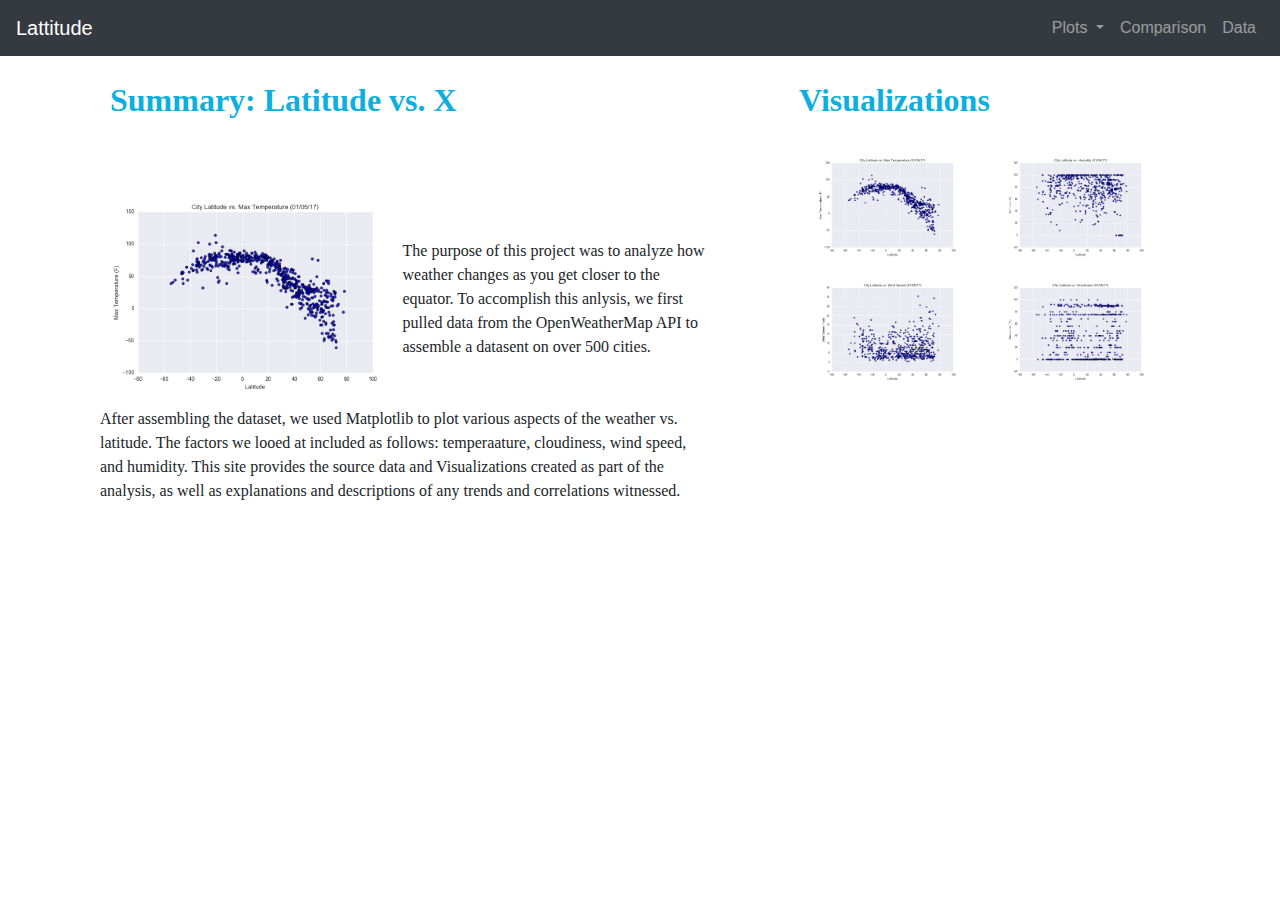
<file: index.html>
<!DOCTYPE html>
<html lang="en">
<head>
  <title>Lattitude</title>
  <meta charset="utf-8">
  <meta name="viewport" content="width=device-width, initial-scale=1">
  <!--Boot Strap 4 Imports -->
  <!-- Style Links for Boot Strap -->
  <link rel="stylesheet" href="https://maxcdn.bootstrapcdn.com/bootstrap/4.3.1/css/bootstrap.min.css">
  <!-- API import  -->
  <script src="https://ajax.googleapis.com/ajax/libs/jquery/3.4.1/jquery.min.js"></script>
  <!-- Cloudflare? -->
  <script src="https://cdnjs.cloudflare.com/ajax/libs/popper.js/1.14.7/umd/popper.min.js"></script>
  <!-- Java -->
  <script src="https://maxcdn.bootstrapcdn.com/bootstrap/4.3.1/js/bootstrap.min.js"></script>
  <script
  src="https://code.jquery.com/jquery-3.3.1.min.js"
  integrity="sha256-FgpCb/KJQlLNfOu91ta32o/NMZxltwRo8QtmkMRdAu8="
  crossorigin="anonymous"></script>
  
  <link rel="stylesheet" type="text/css" href="style.css">

</head>
<body>

<!-- Start of the Navbar -->
<nav class="navbar navbar-expand-sm bg-dark navbar-dark">
    <!-- Lattitude Main Page Button -->
    <a class="navbar-brand" href="index.html">Lattitude</a>
    <!-- Moving the Links to the right of the screen -->
    <div class="collapse navbar-collapse d-flex justify-content-end" id="collapsibleNavbar">
    <!-- Setting the UL Class -->  
        <ul class="navbar-nav" >
            <!-- Dropdown Box for Plots -->
            <li class="nav-item dropdown">
                <!-- Toggle Button for dropdown link -->
                <a class="nav-link dropdown-toggle" href="index.html" id="navbardrop" data-toggle="dropdown">
                    Plots
                </a>
                <!-- Dropdown items  -->
                <div class="dropdown-menu">
                    <!-- Max Temp Link -->
                    <a class="dropdown-item" href="Max Temperature.html">Max Temperature</a>
                    <!-- Humidity Link -->
                    <a class="dropdown-item" href="Humidity.html">Humidity</a>
                    <!-- Wind Speed Link -->
                    <a class="dropdown-item" href="Wind Speed.html">Wind Speed</a>
                    <!-- Cloudiness Link -->
                    <a class="dropdown-item" href="Cloudiness.html">Cloudiness</a>
                </div>
            <!-- Comparison Link-->
            <li class="nav-item">
                <a class="nav-link" href="Comparison.html">Comparison</a>
            </li>
            <!-- Data Link -->
            <li class="nav-item">
                <a class="nav-link" href="Data.html">Data</a>
            </li>
            
        </ul>
    </div>
</nav>
<!-- End of the Navbar -->

<!-- Start of the Container to house both Summary and Visalizations -->
<div class="container">
  <div class="row">
    <div class="col-lg-7">
      <h2>Summary: Latitude vs. X
        <br>
        <br>
      </h2>
      <div class="col-md-12">
        <p><img class = "img-sytle_1"src="Fig1.png" alt="Max Temp">
          <br>
          <br>
          The purpose of this project was to analyze how weather changes as you get closer to the equator. To accomplish this anlysis, we first pulled data from the OpenWeatherMap API
          to assemble a datasent on over 500 cities.<br> 
          <br>
          <br>
          After assembling the dataset, we used Matplotlib to plot various aspects of the weather vs. latitude. The factors we looed at included as follows: temperaature, cloudiness, wind speed, and humidity. This site
          provides the source data and Visualizations created as part of the analysis, as well as explanations and descriptions of any trends and correlations witnessed. 
          </p>
        </div>
    </div>

    <div class="col-lg ml-4">
        <h2>Visualizations</h2> 
        <div class="row justify-content-center">
          <div class="col-lg-5 col-sm-3">
            <div class="mb-3">
              <a href="Max Temperature.html">
                <img class="img-fluid" src="Fig1.png" alt="vs. Max Temp">
              </a>
            </div>
          </div>
  
          <div class="col-lg-5 col-sm-3">
            <div class="mb-3">
              <a href="Humidity.html">
                  <img class="img-fluid" src="Fig2.png" alt="Humidity">
              </a>
            </div>
          </div>
  
          <div class="col-lg-5 col-sm-3">
            <div class="mb-3">
              <a href="Wind Speed.html">
                <img class="img-fluid" src="Fig4.png" alt="Wind Speed">
              </a>
            </div>
          </div>
  
          <div class="col-lg-5 col-sm-3">
            <div class="mb-3">
              <a href="Cloudiness.html">
                <img class="img-fluid" src="Fig3.png" alt="Cloudiness">
              </a>
            </div>
          </div>
        </div>
      </div>
    </div>
  </div>
</div>

</body>
</html>
</file>
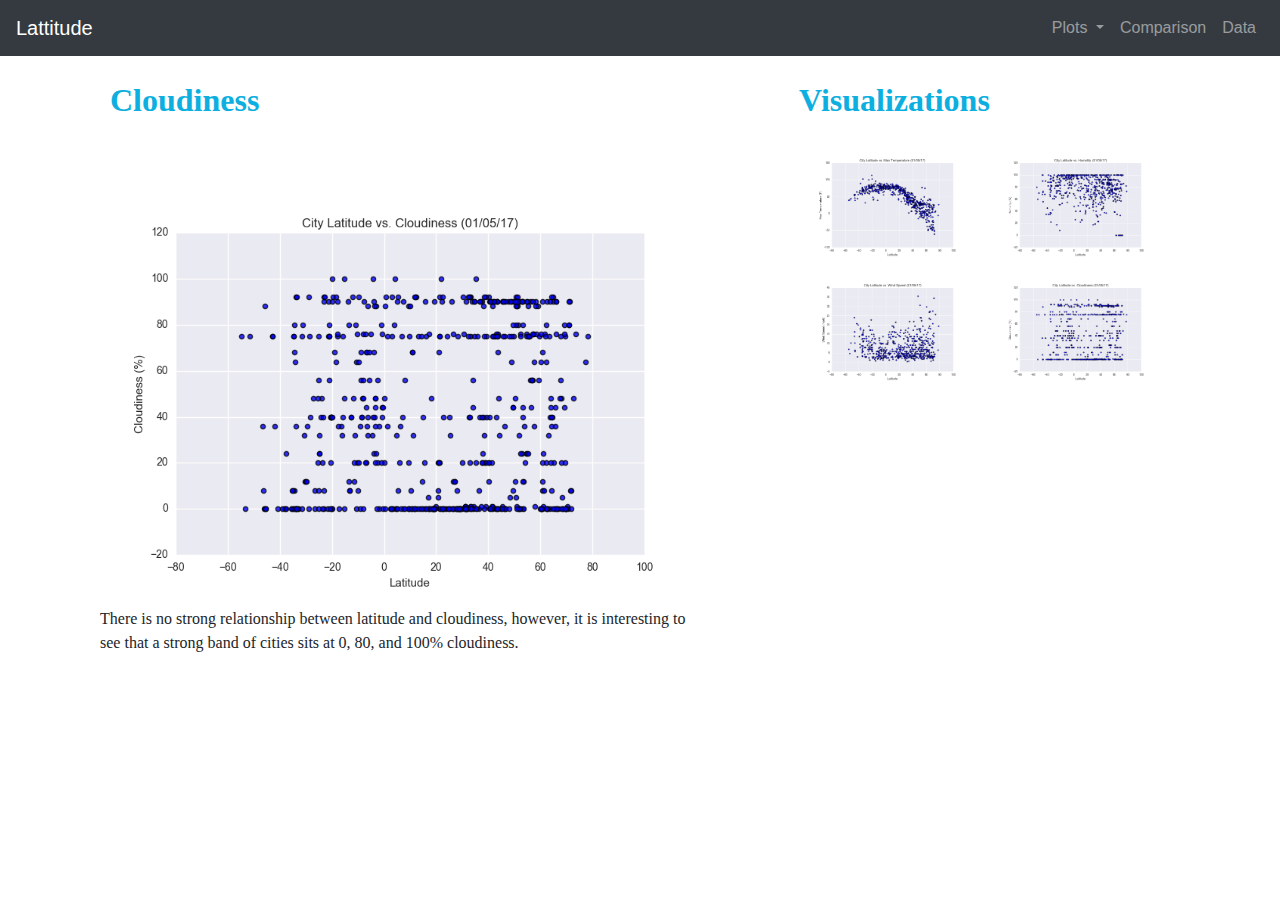
<file: Cloudiness.html>
<!DOCTYPE html>
<html lang="en">
<head>
  <title>Cloudiness</title>
  <meta charset="utf-8">
  <meta name="viewport" content="width=device-width, initial-scale=1">
  <!--Boot Strap 4 Imports -->
  <!-- Style Links for Boot Strap -->
  <link rel="stylesheet" href="https://maxcdn.bootstrapcdn.com/bootstrap/4.3.1/css/bootstrap.min.css">
  <!-- API import  -->
  <script src="https://ajax.googleapis.com/ajax/libs/jquery/3.4.1/jquery.min.js"></script>
  <!-- Cloudflare? -->
  <script src="https://cdnjs.cloudflare.com/ajax/libs/popper.js/1.14.7/umd/popper.min.js"></script>
  <!-- Java -->
  <script src="https://maxcdn.bootstrapcdn.com/bootstrap/4.3.1/js/bootstrap.min.js"></script>
  <script
  src="https://code.jquery.com/jquery-3.3.1.min.js"
  integrity="sha256-FgpCb/KJQlLNfOu91ta32o/NMZxltwRo8QtmkMRdAu8="
  crossorigin="anonymous"></script>
  
  <link rel="stylesheet" type="text/css" href="style.css">

</head>
<body>

<!-- Start of the Navbar -->
<nav class="navbar navbar-expand-sm bg-dark navbar-dark">
    <!-- Lattitude Main Page Button -->
    <a class="navbar-brand" href="index.html">Lattitude</a>
    <!-- Moving the Links to the right of the screen -->
    <div class="collapse navbar-collapse d-flex justify-content-end" id="collapsibleNavbar">
    <!-- Setting the UL Class -->  
        <ul class="navbar-nav" >
            <!-- Dropdown Box for Plots -->
            <li class="nav-item dropdown">
                <!-- Toggle Button for dropdown link -->
                <a class="nav-link dropdown-toggle" href="index.html" id="navbardrop" data-toggle="dropdown">
                    Plots
                </a>
                <!-- Dropdown items  -->
                <div class="dropdown-menu">
                    <!-- Max Temp Link -->
                    <a class="dropdown-item" href="Max Temperature.html">Max Temperature</a>
                    <!-- Humidity Link -->
                    <a class="dropdown-item" href="Humidity.html">Humidity</a>
                    <!-- Wind Speed Link -->
                    <a class="dropdown-item" href="Wind Speed.html">Wind Speed</a>
                    <!-- Cloudiness Link -->
                    <a class="dropdown-item" href="Cloudiness.html">Cloudiness</a>
                </div>
            <!-- Comparison Link-->
            <li class="nav-item">
                <a class="nav-link" href="Comparison.html">Comparison</a>
            </li>
            <!-- Data Link -->
            <li class="nav-item">
                <a class="nav-link" href="Data.html">Data</a>
            </li>
            
        </ul>
    </div>
</nav>
<!-- End of the Navbar -->

<!-- Start of the Container to house both Summary and Visalizations -->
<div class="container">
  <div class="row">
    <div class="col-lg-7">
      <h2>Cloudiness
        <br>
        <br>
      </h2>
      <div class="col-md-12">
        <img class="img-fluid" src="Fig3.png" alt="Cloudiness">
        <p>
            There is no strong relationship between latitude and cloudiness, however, it is interesting to see that a strong band of cities sits at 0, 80, and 100% cloudiness.
        </p>
      </div>
    </div>

    <div class="col-lg ml-4">
        <h2>Visualizations</h2> 
        <div class="row justify-content-center">
          <div class="col-lg-5 col-sm-3">
            <div class="mb-3">
              <a href="Max Temperature.html">
                <img class="img-fluid" src="Fig1.png" alt="vs. Max Temp">
              </a>
            </div>
          </div>
  
          <div class="col-lg-5 col-sm-3">
            <div class="mb-3">
              <a href="Humidity.html">
                  <img class="img-fluid" src="Fig2.png" alt="Humidity">
              </a>
            </div>
          </div>
  
          <div class="col-lg-5 col-sm-3">
            <div class="mb-3">
              <a href="Wind Speed.html">
                <img class="img-fluid" src="Fig4.png" alt="Wind Speed">
              </a>
            </div>
          </div>
  
          <div class="col-lg-5 col-sm-3">
            <div class="mb-3">
              <a href="Cloudiness.html">
                <img class="img-fluid" src="Fig3.png" alt="Cloudiness">
              </a>
            </div>
          </div>
        </div>
      </div>
    </div>
  </div>
</div>

</body>
</html>
</file>
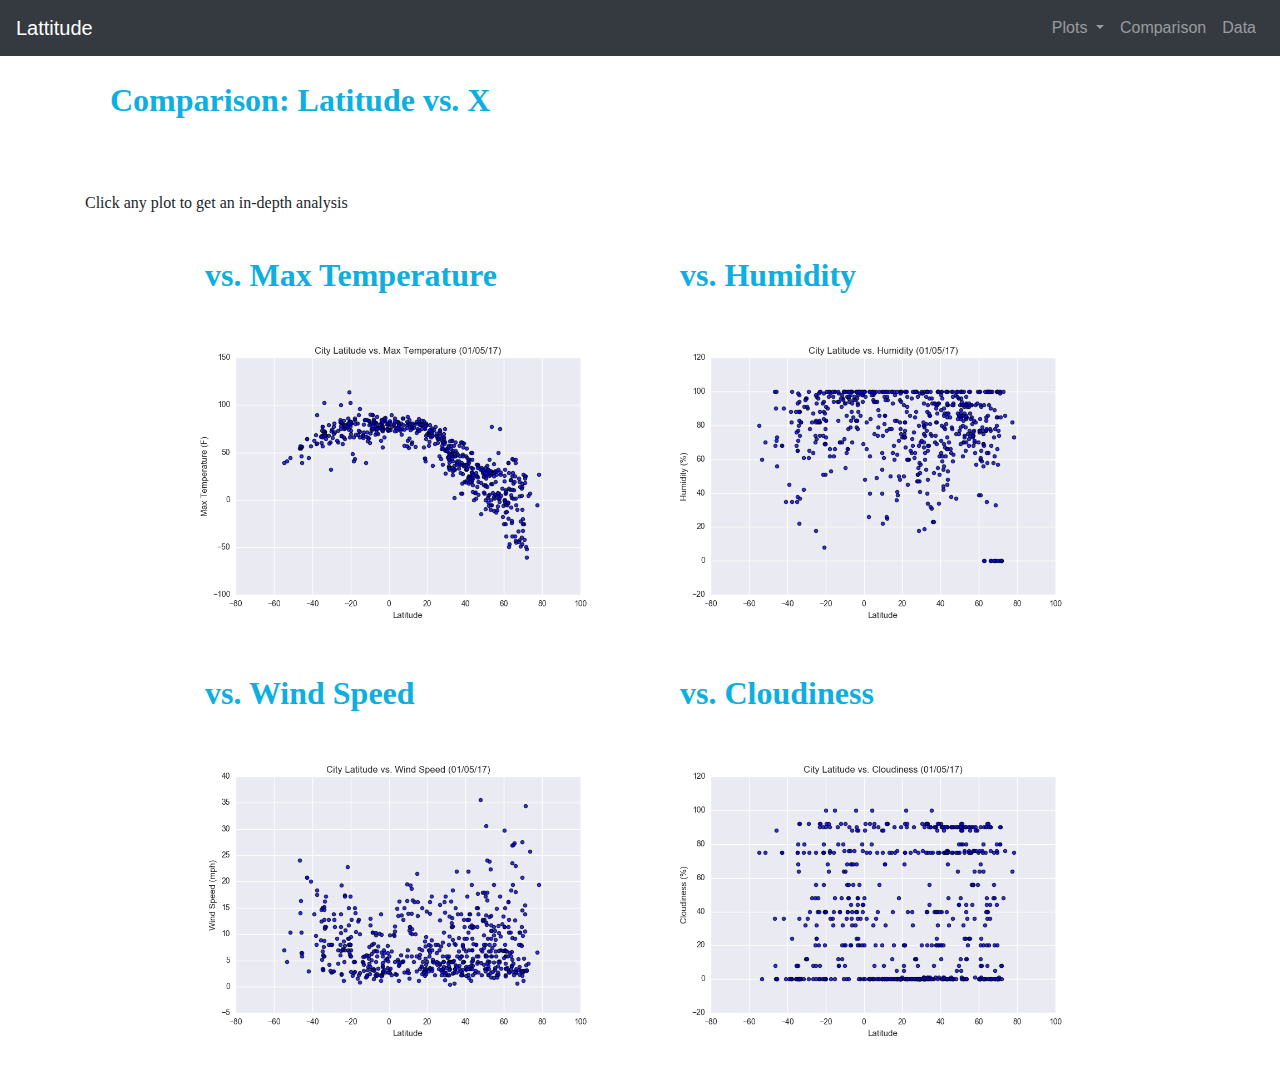
<file: Comparison.html>
<!DOCTYPE html>
<html lang="en">
<head>
  <title>Comparison: Latitude vs. X </title>
  <meta charset="utf-8">
  <meta name="viewport" content="width=device-width, initial-scale=1">
  <!--Boot Strap 4 Imports -->
  <!-- Style Links for Boot Strap -->
  <link rel="stylesheet" href="https://maxcdn.bootstrapcdn.com/bootstrap/4.3.1/css/bootstrap.min.css">
  <!-- API import  -->
  <script src="https://ajax.googleapis.com/ajax/libs/jquery/3.4.1/jquery.min.js"></script>
  <!-- Cloudflare? -->
  <script src="https://cdnjs.cloudflare.com/ajax/libs/popper.js/1.14.7/umd/popper.min.js"></script>
  <!-- Java -->
  <script src="https://maxcdn.bootstrapcdn.com/bootstrap/4.3.1/js/bootstrap.min.js"></script>
  <script
  src="https://code.jquery.com/jquery-3.3.1.min.js"
  integrity="sha256-FgpCb/KJQlLNfOu91ta32o/NMZxltwRo8QtmkMRdAu8="
  crossorigin="anonymous"></script>
  
  <link rel="stylesheet" type="text/css" href="style.css">

</head>
<body>

<!-- Start of the Navbar -->
<nav class="navbar navbar-expand-sm bg-dark navbar-dark">
    <!-- Lattitude Main Page Button -->
    <a class="navbar-brand" href="index.html">Lattitude</a>
    <!-- Moving the Links to the right of the screen -->
    <div class="collapse navbar-collapse d-flex justify-content-end" id="collapsibleNavbar">
    <!-- Setting the UL Class -->  
        <ul class="navbar-nav" >
            <!-- Dropdown Box for Plots -->
            <li class="nav-item dropdown">
                <!-- Toggle Button for dropdown link -->
                <a class="nav-link dropdown-toggle" href="index.html" id="navbardrop" data-toggle="dropdown">
                    Plots
                </a>
                <!-- Dropdown items  -->
                <div class="dropdown-menu">
                    <!-- Max Temp Link -->
                    <a class="dropdown-item" href="Max Temperature.html">Max Temperature</a>
                    <!-- Humidity Link -->
                    <a class="dropdown-item" href="Humidity.html">Humidity</a>
                    <!-- Wind Speed Link -->
                    <a class="dropdown-item" href="Wind Speed.html">Wind Speed</a>
                    <!-- Cloudiness Link -->
                    <a class="dropdown-item" href="Cloudiness.html">Cloudiness</a>
                </div>
            <!-- Comparison Link-->
            <li class="nav-item">
                <a class="nav-link" href="Comparison.html">Comparison</a>
            </li>
            <!-- Data Link -->
            <li class="nav-item">
                <a class="nav-link" href="Data.html">Data</a>
            </li>
            
        </ul>
    </div>
</nav>
<!-- End of the Navbar -->

<!-- Start of the Container to house both Summary and Visalizations -->
<div class="container">
  <div class="row">
    <div class="col-lg-12">
      <h2>Comparison: Latitude vs. X 
        <br>
        <br>
      </h2>
      <p text-indent: 2.0em;>Click any plot to get an in-depth analysis</p>
      <div class="row justify-content-center">
        <div class="col-lg-5 col-sm-3">
          <h2> vs. Max Temperature</h2>
          <div class="mb-3">
            <a href="Max Temperature.html">
              <img class="img-fluid" src="Fig1.png" alt="vs. Max Temp">
            </a>
          </div>
        </div>
  
        <div class="col-lg-5 col-sm-3">
          <h2> vs. Humidity</h2>
          <div class="mb-3">
            <a href="Humidity.html">
                <img class="img-fluid" src="Fig2.png" alt="Humidity">
            </a>
          </div>
        </div>
  
        <div class="col-lg-5 col-sm-3">
          <h2> vs. Wind Speed</h2>
          <div class="mb-3">
            <a href="Wind Speed.html">
              <img class="img-fluid" src="Fig4.png" alt="Wind Speed">
            </a>
          </div>
        </div>
  
        <div class="col-lg-5 col-sm-3">
          <h2> vs. Cloudiness</h2>
          <div class="mb-3">
            <a href="Cloudiness.html">
              <img class="img-fluid" src="Fig3.png" alt="Cloudiness">
            </a>
          </div>
        </div>
      </div>
    </div>
  </div>
</div>


</body>
</html>
</file>
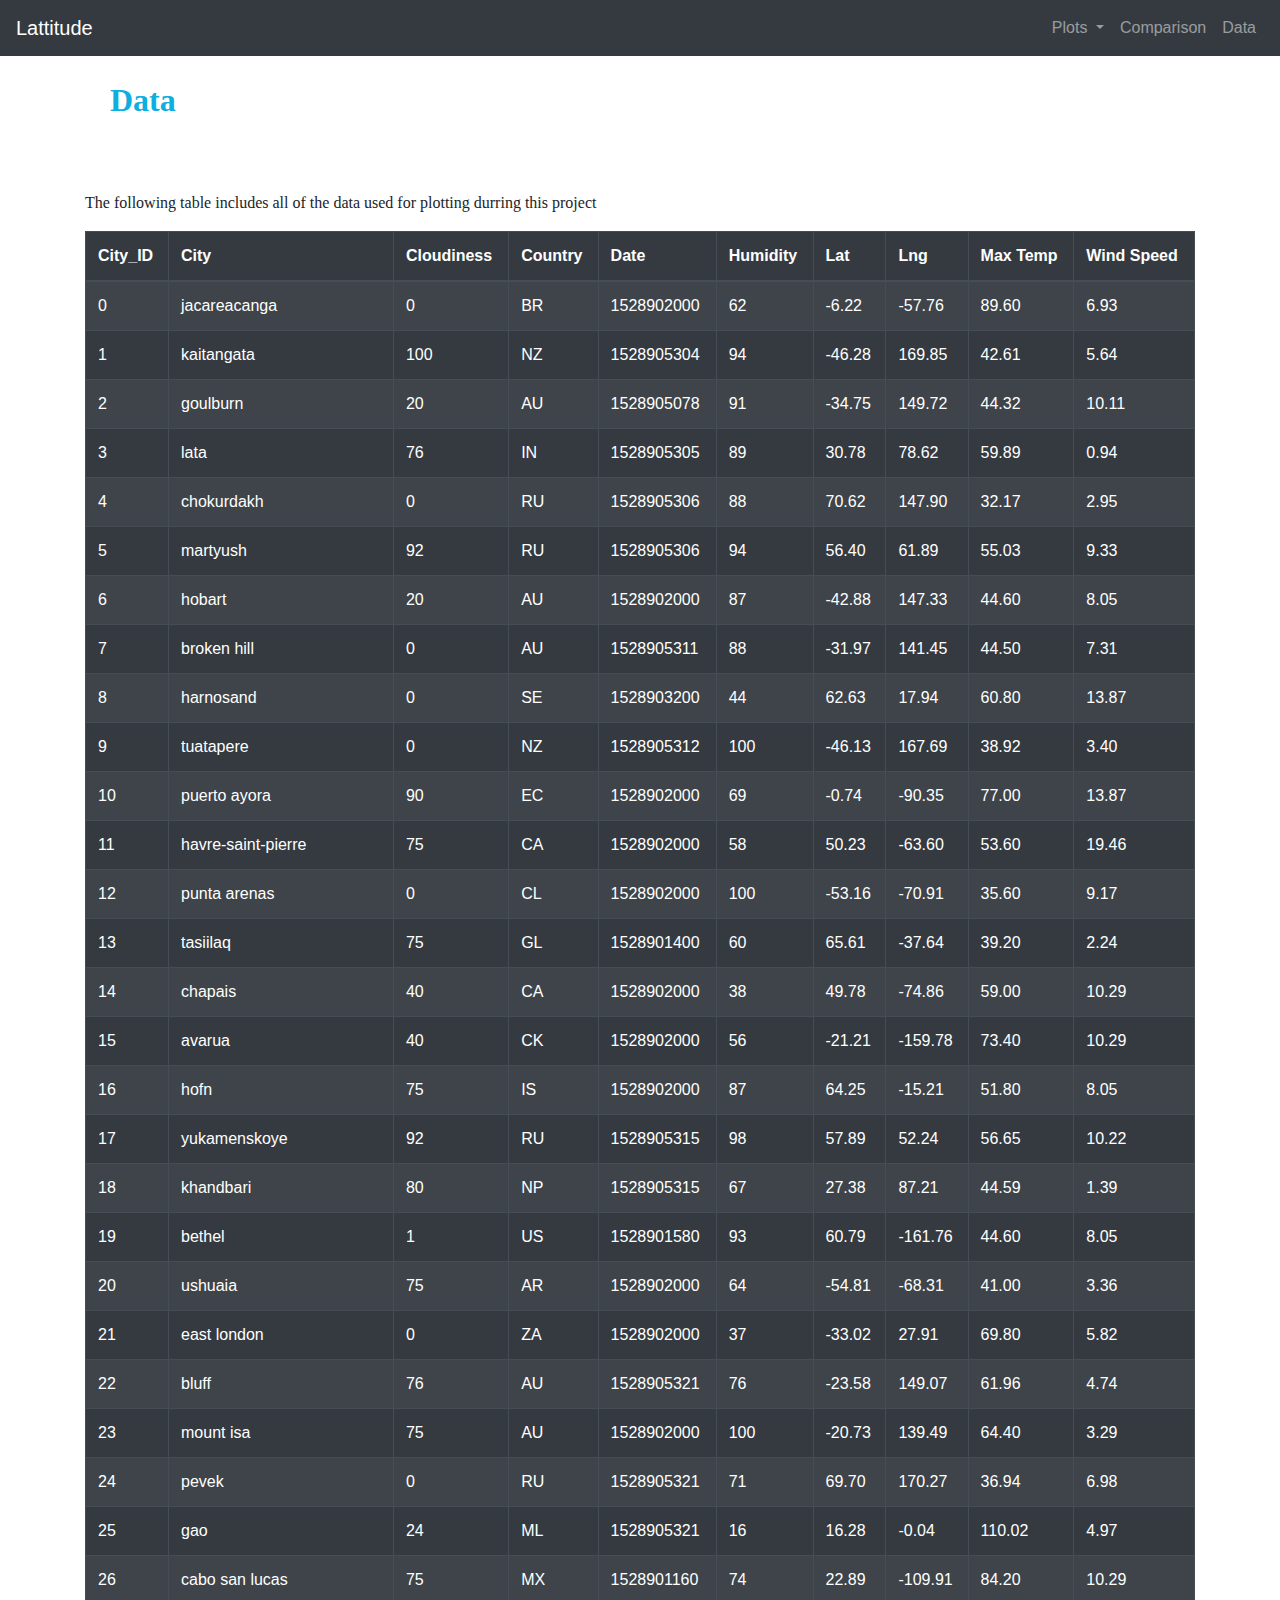
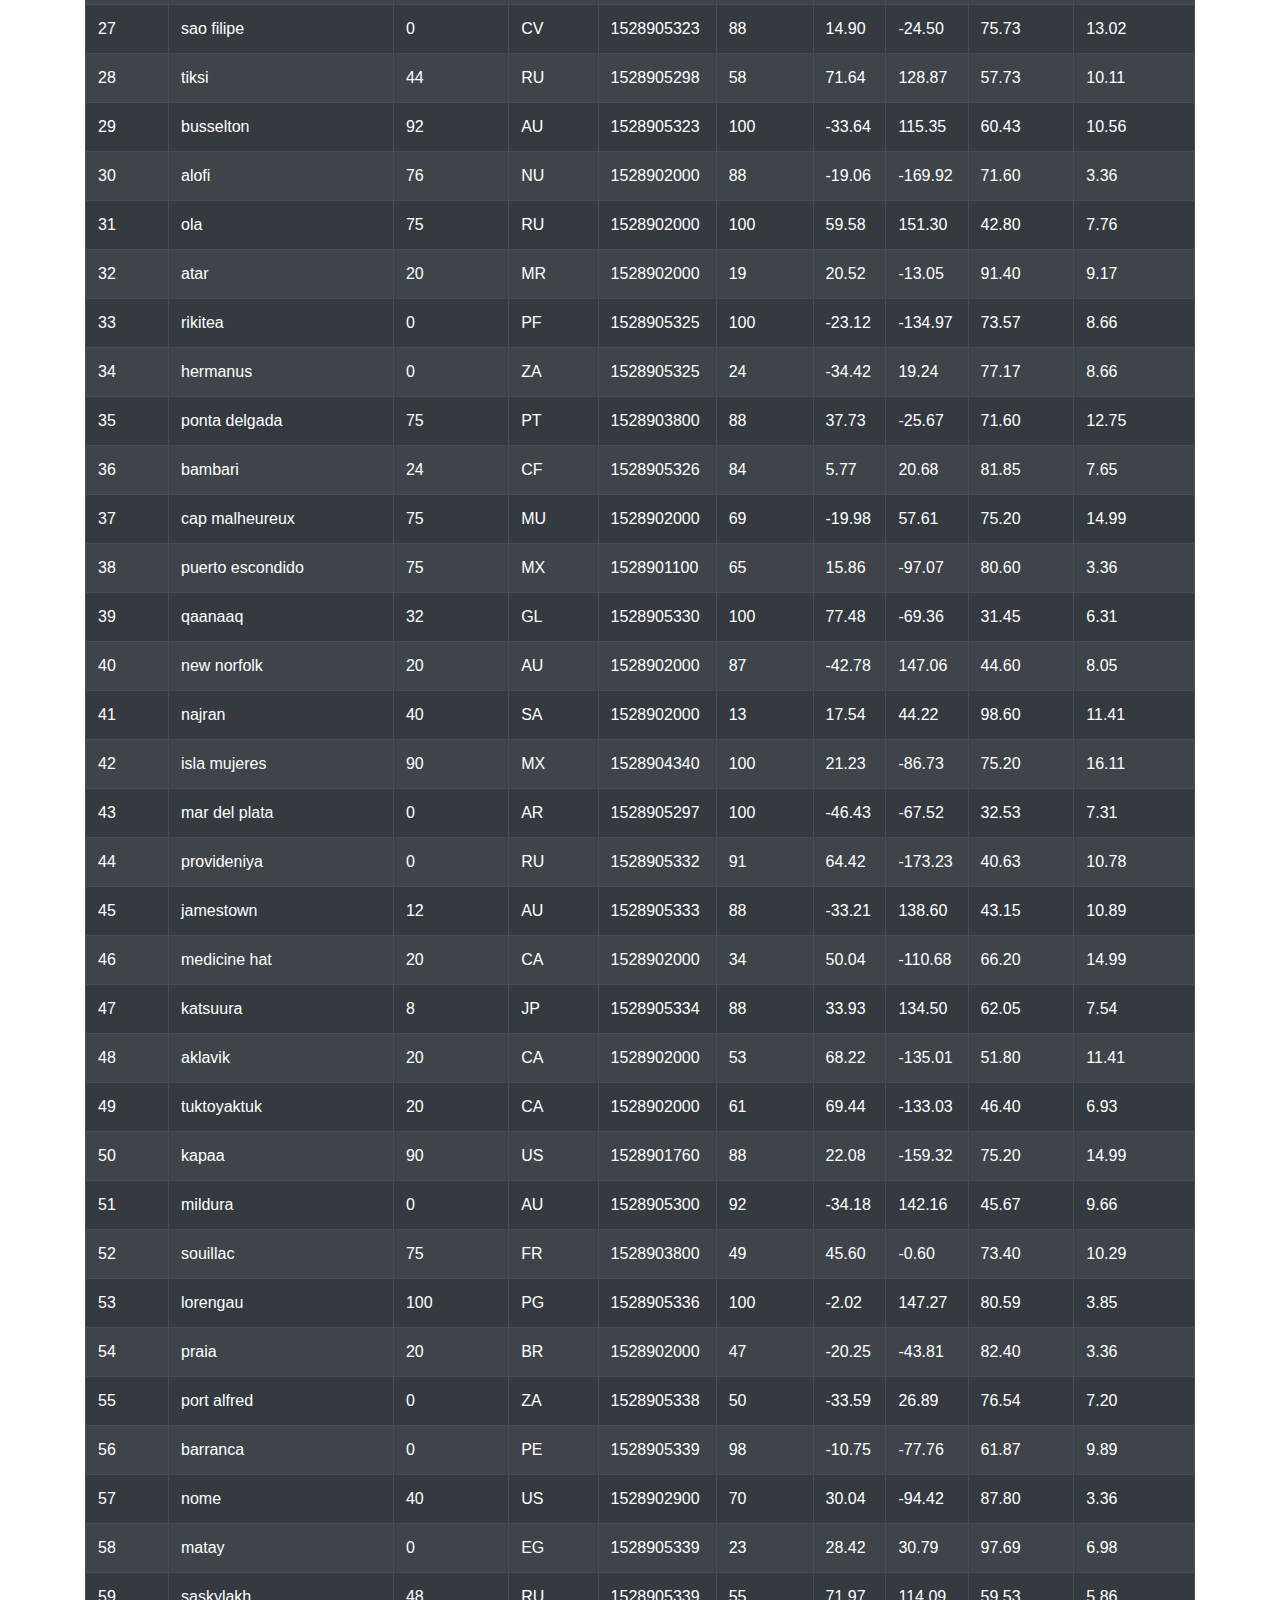
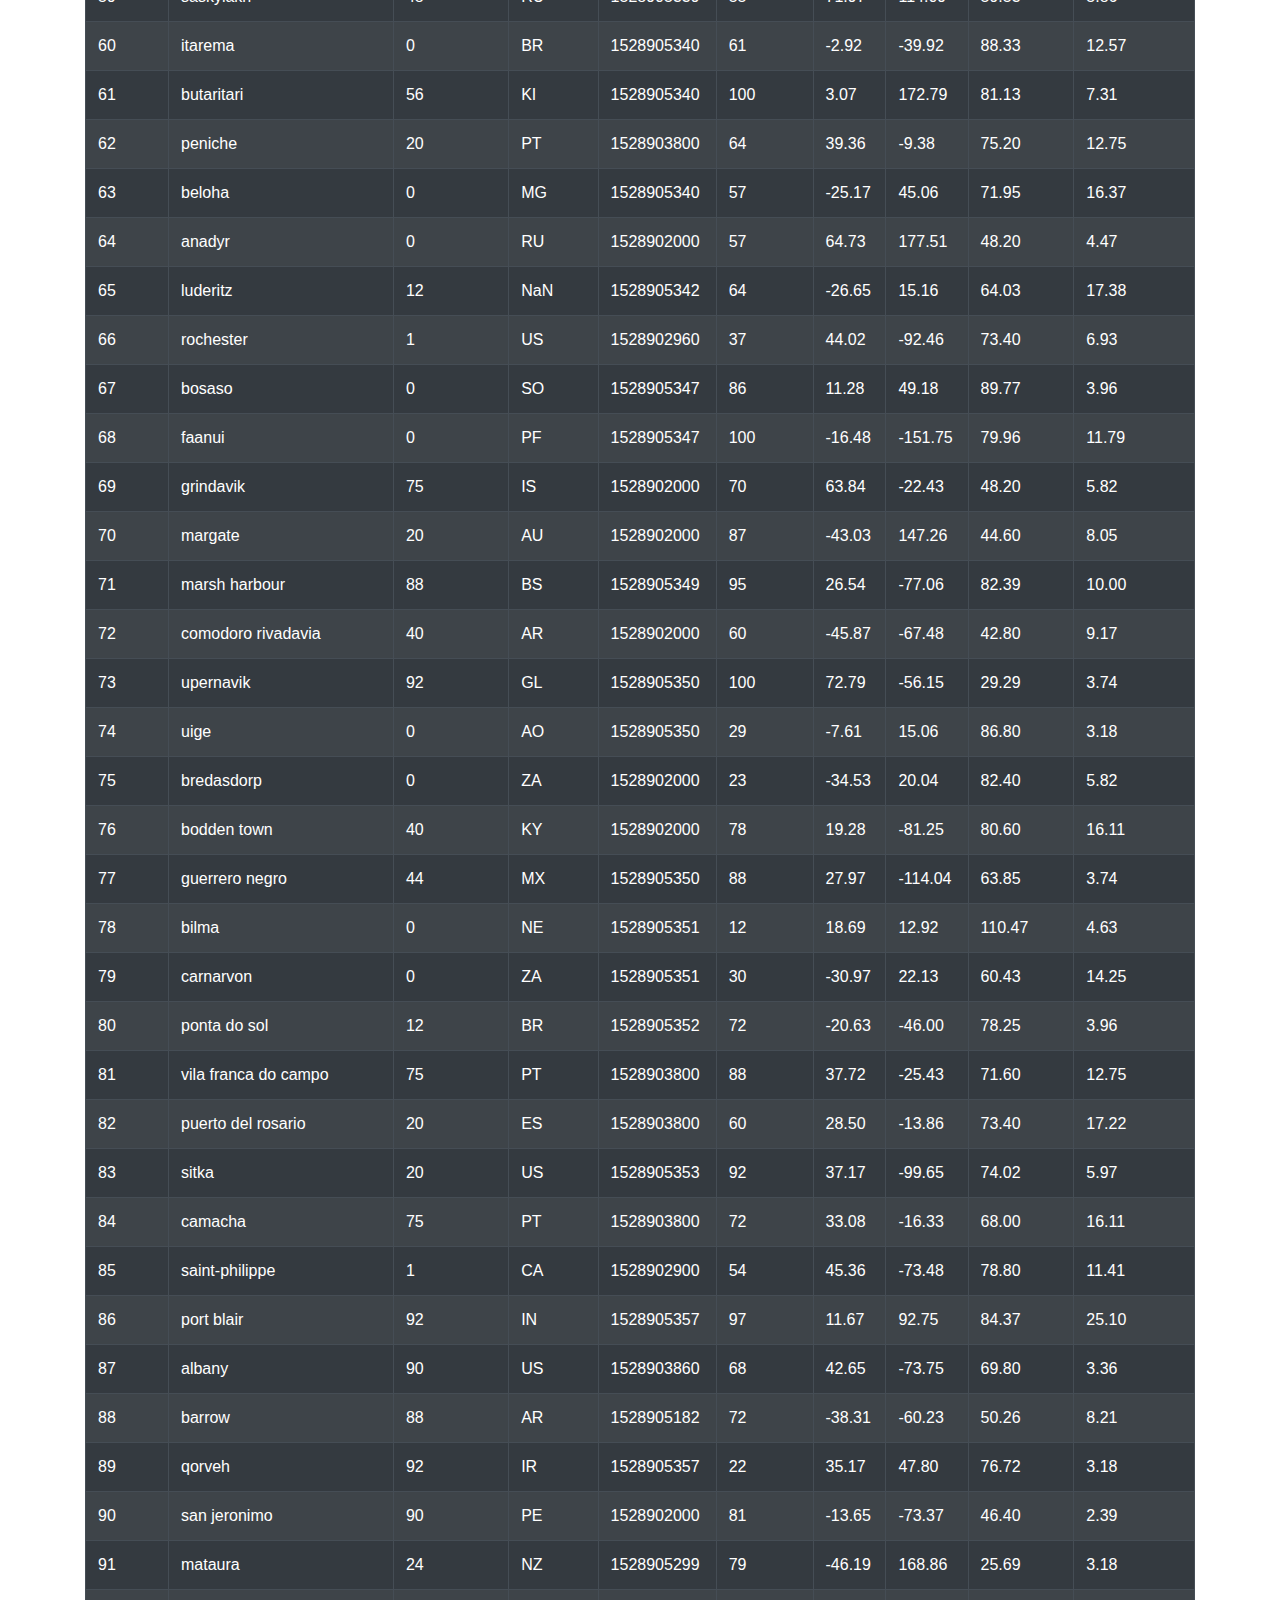
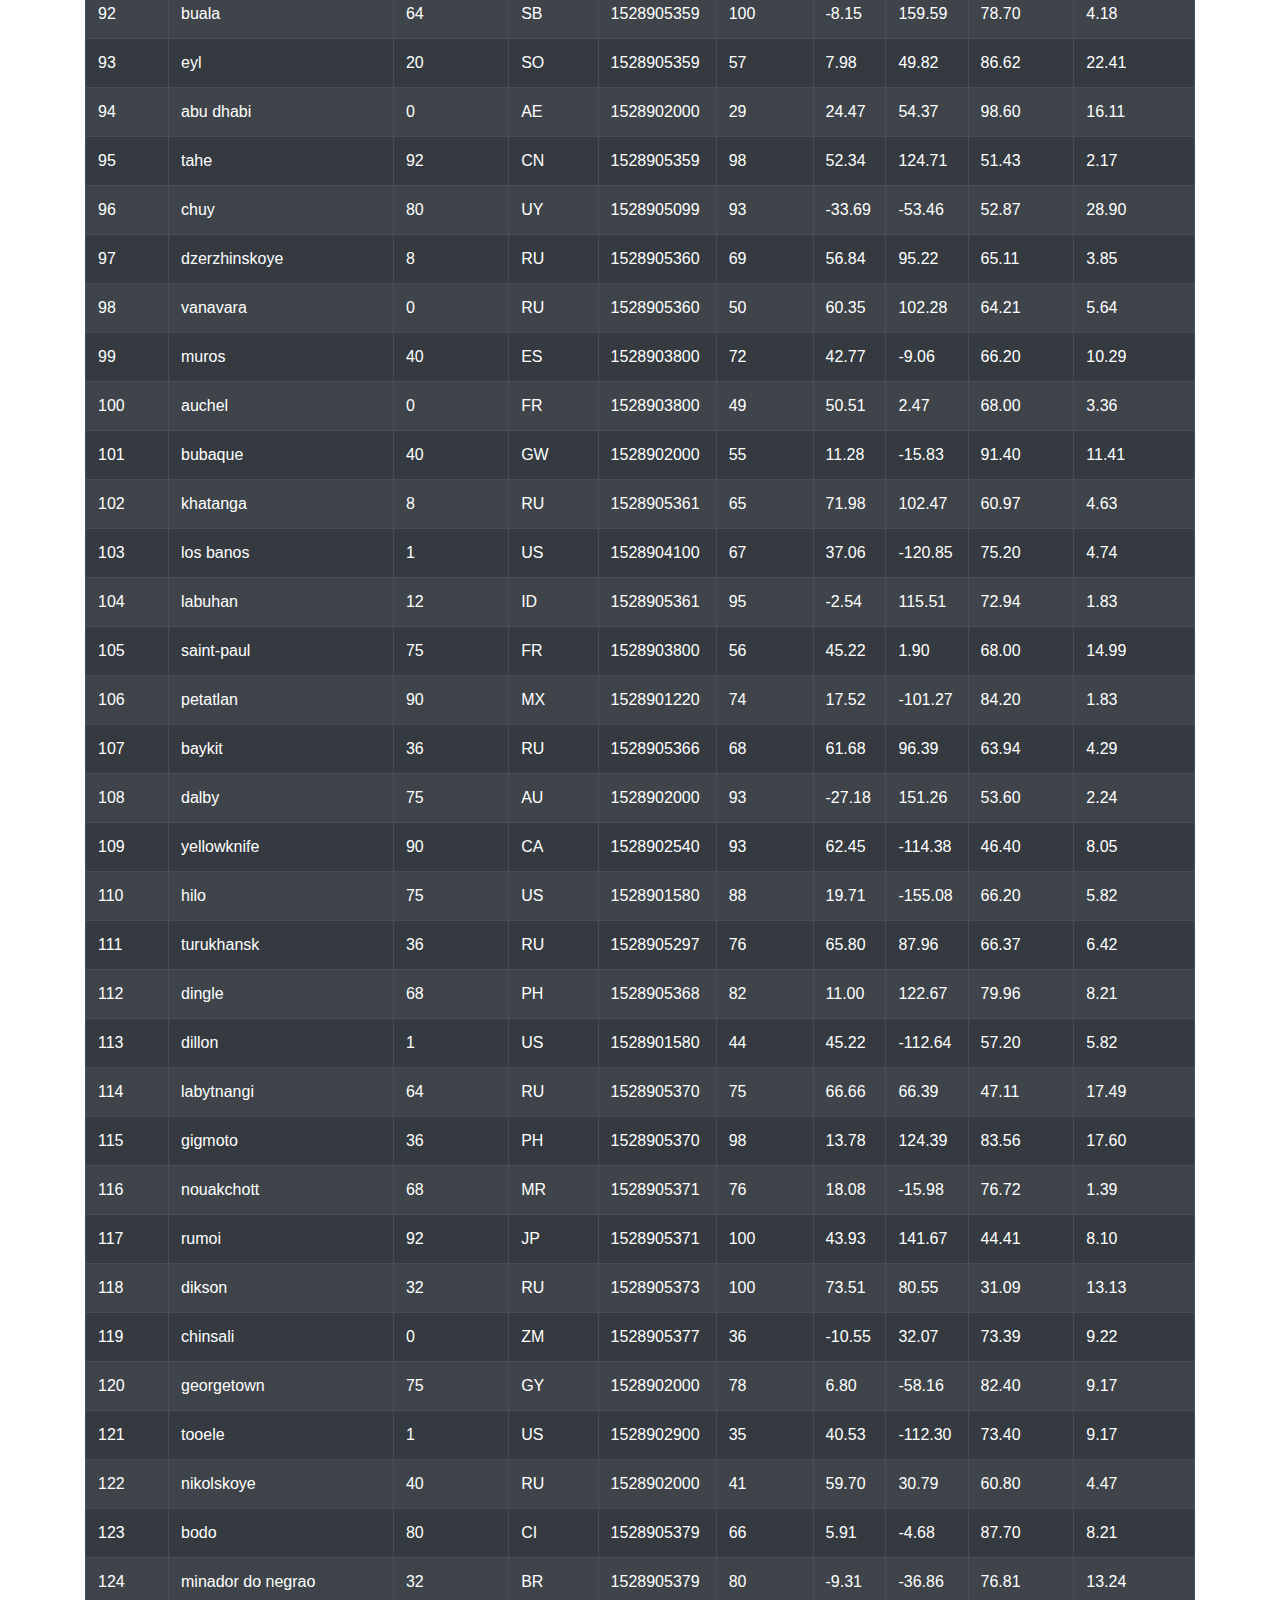
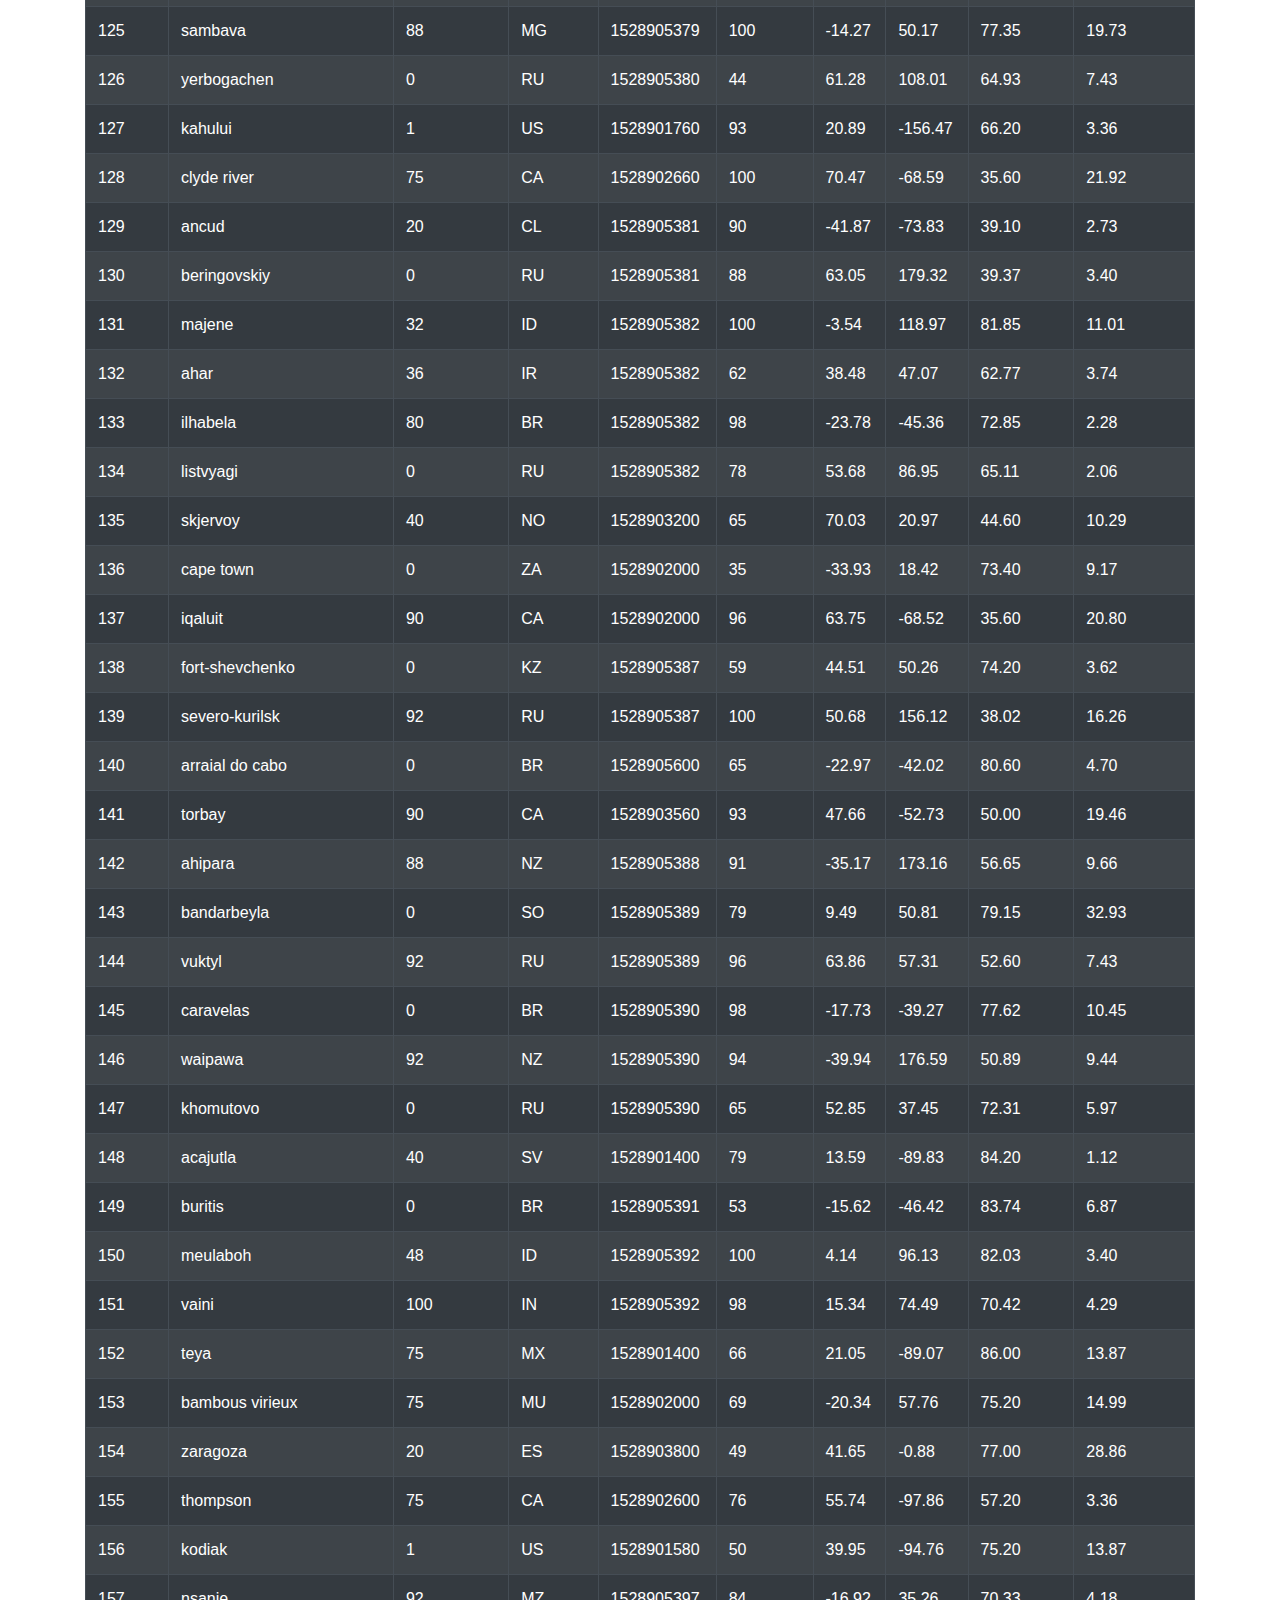
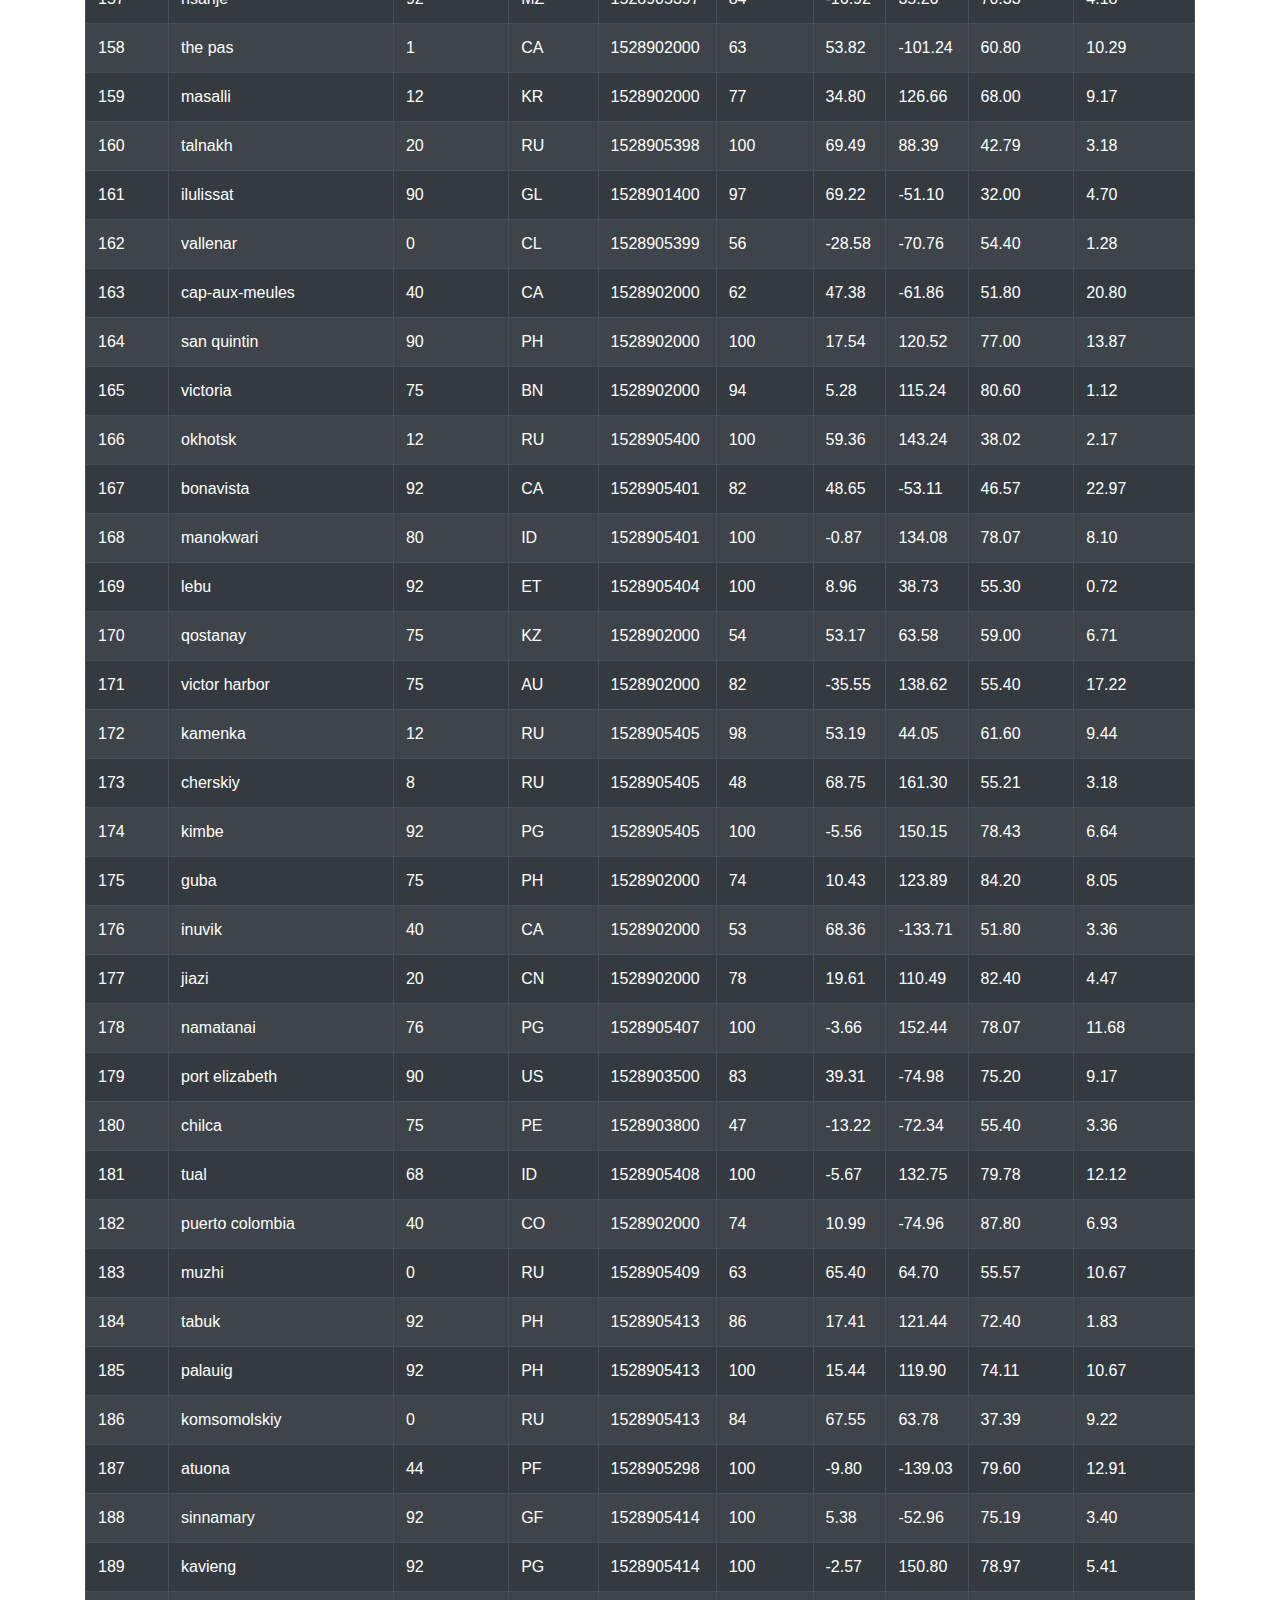
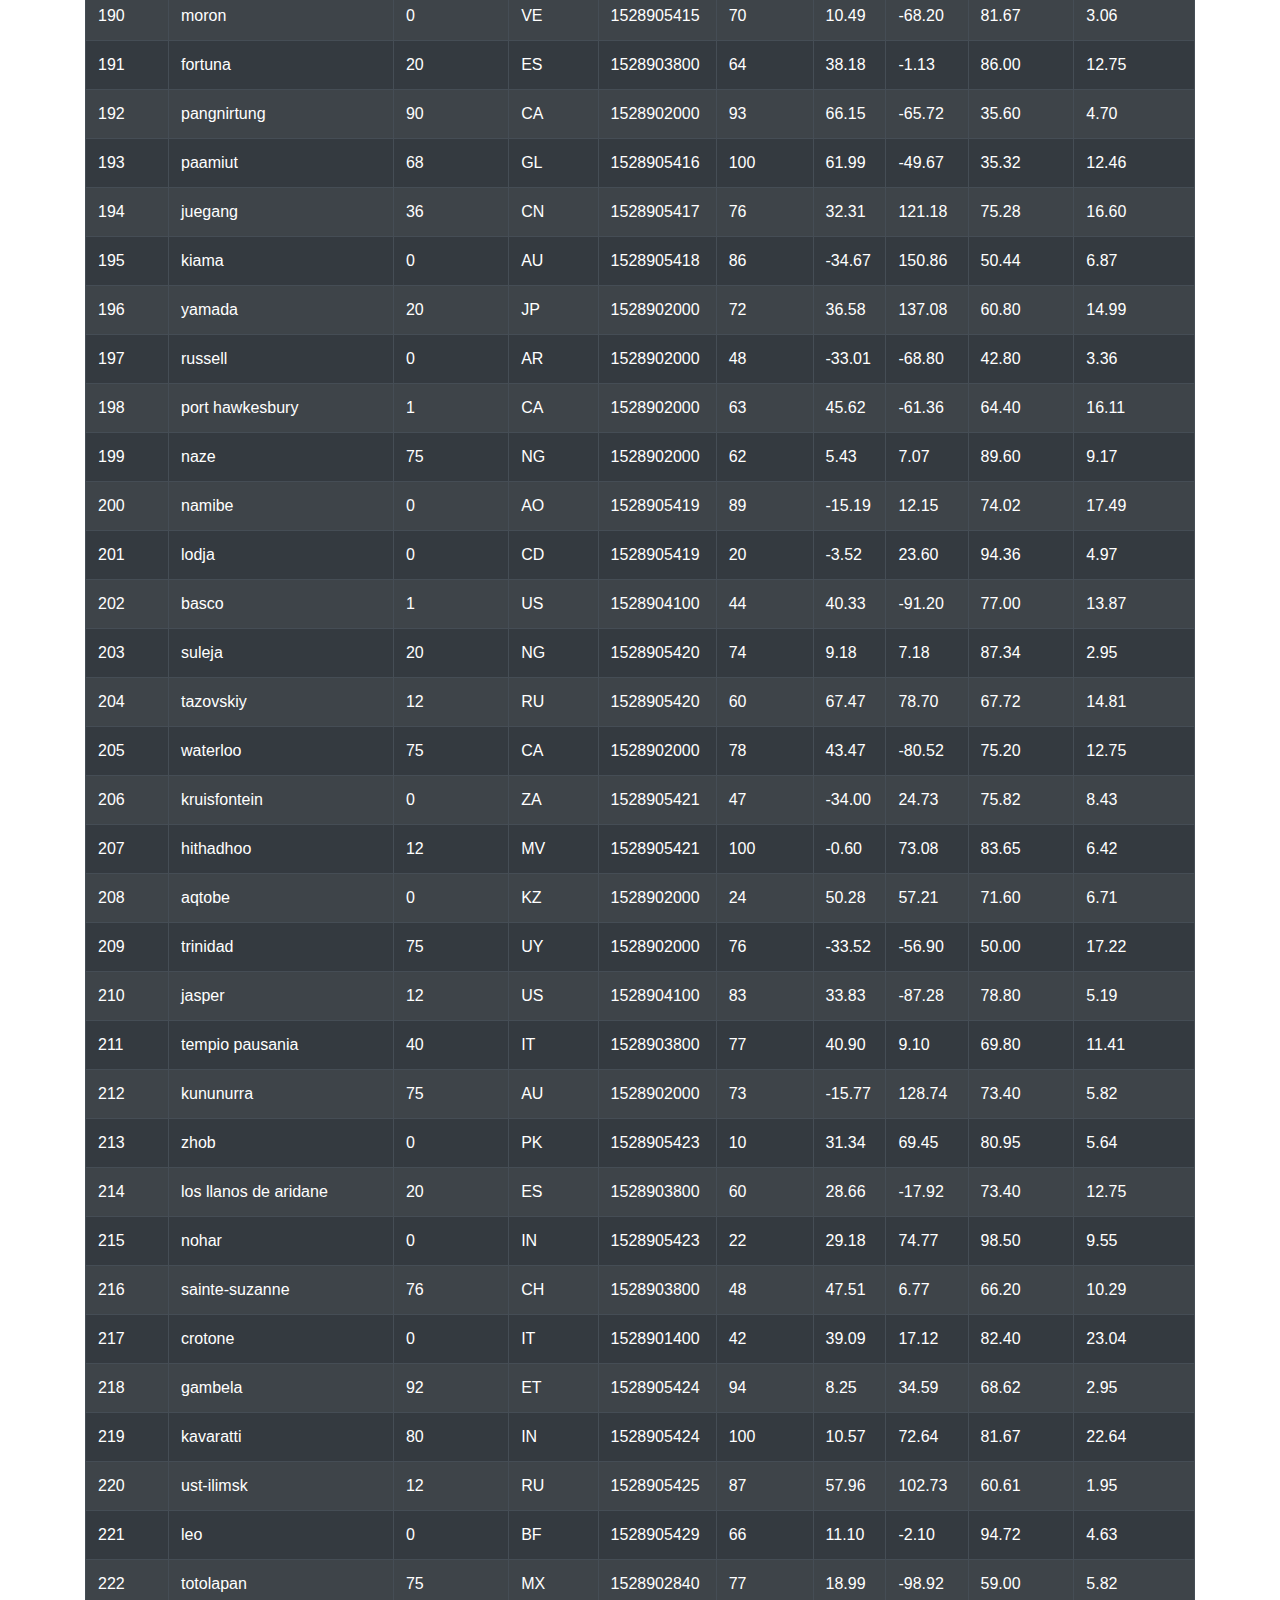
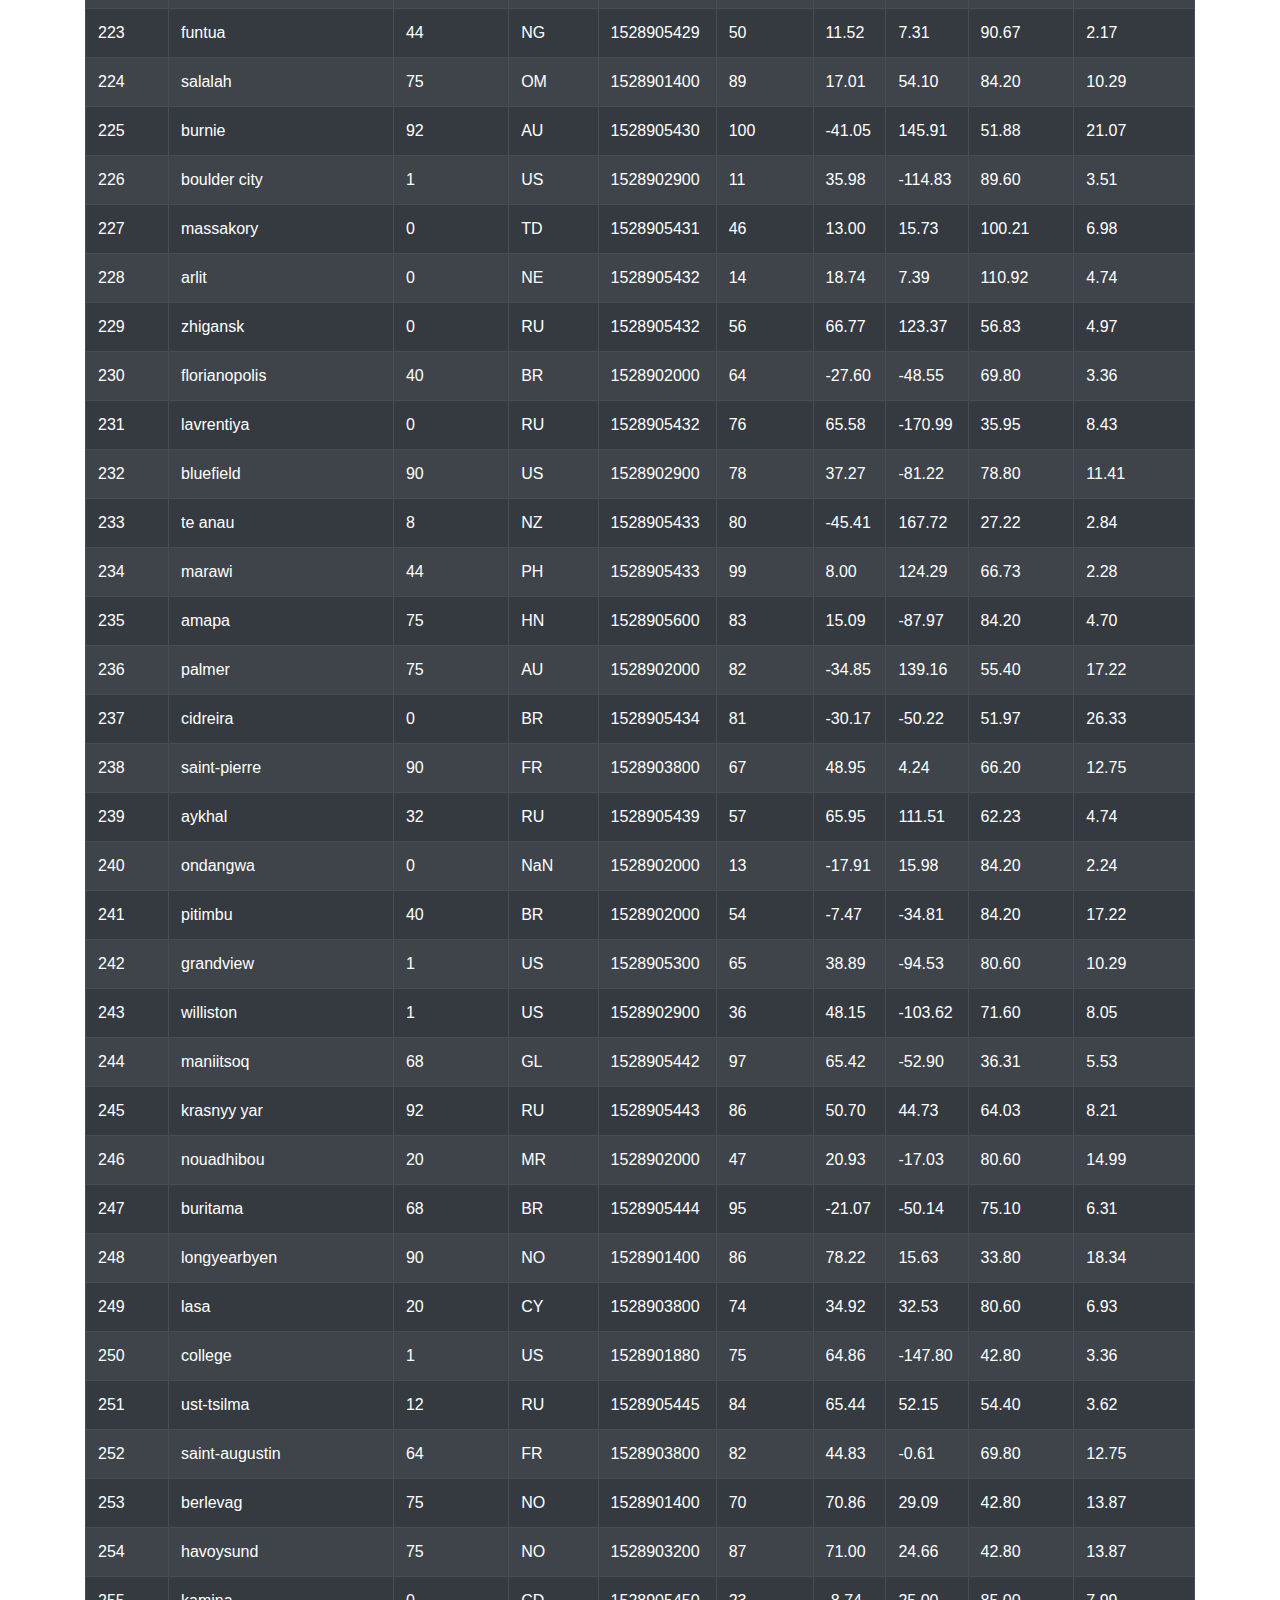
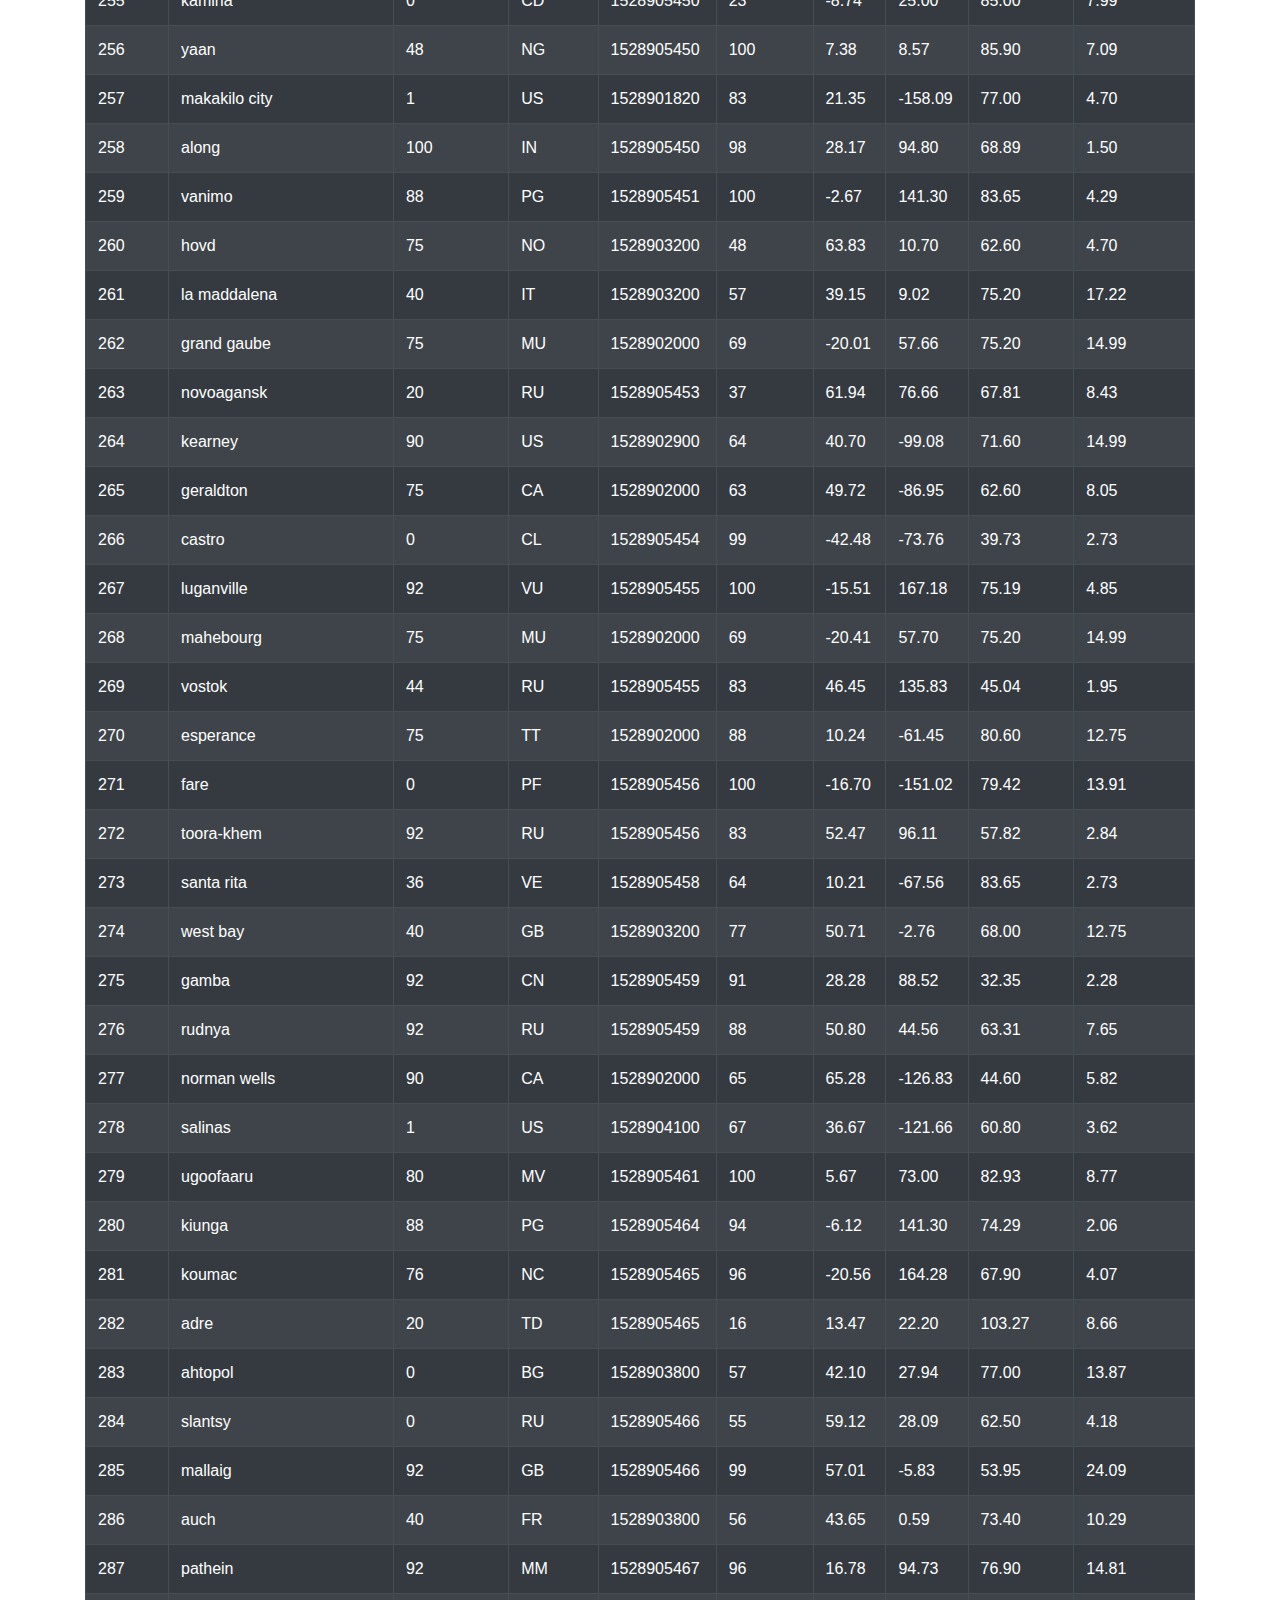
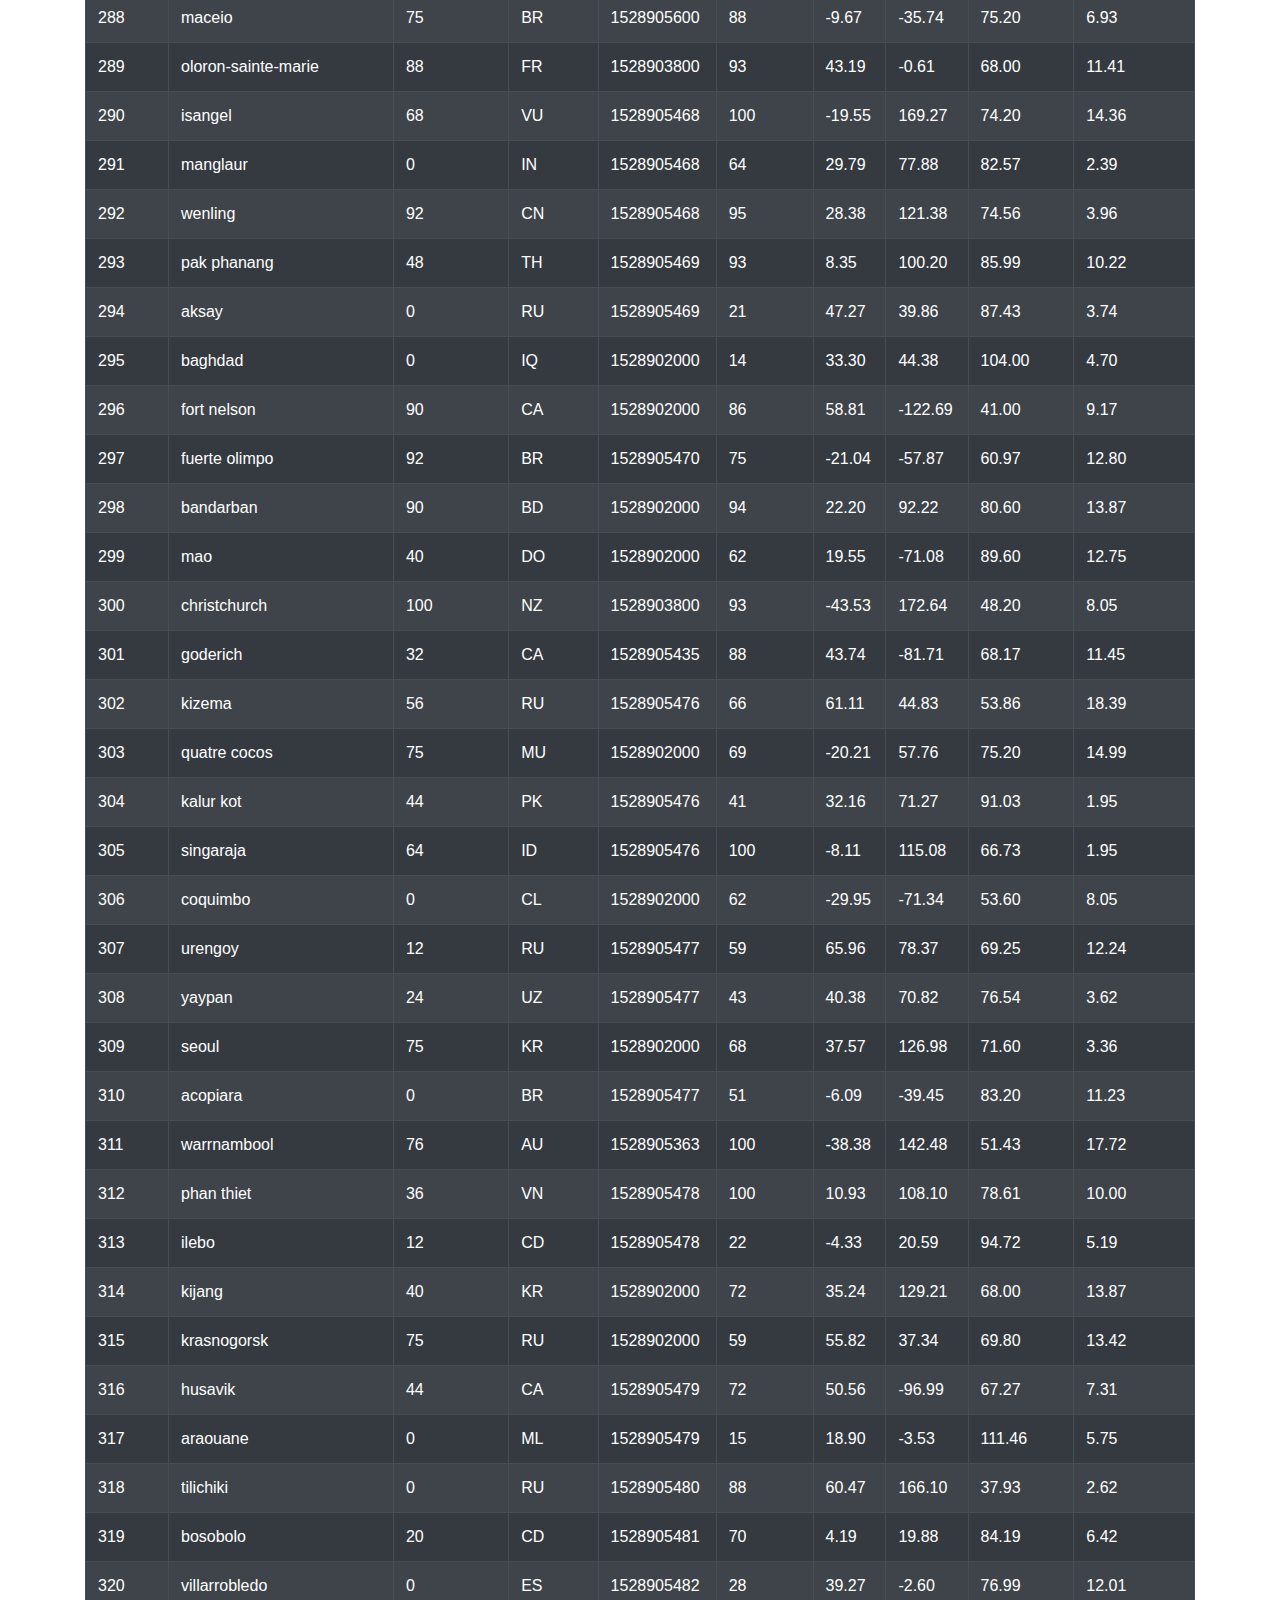
<file: Data.html>
<!DOCTYPE html>
<html lang="en">
<head>
  <title>Data </title>
  <meta charset="utf-8">
  <meta name="viewport" content="width=device-width, initial-scale=1">
  <!--Boot Strap 4 Imports -->
  <!-- Style Links for Boot Strap -->
  <link rel="stylesheet" href="https://maxcdn.bootstrapcdn.com/bootstrap/4.3.1/css/bootstrap.min.css">
  <!-- API import  -->
  <script src="https://ajax.googleapis.com/ajax/libs/jquery/3.4.1/jquery.min.js"></script>
  <!-- Cloudflare? -->
  <script src="https://cdnjs.cloudflare.com/ajax/libs/popper.js/1.14.7/umd/popper.min.js"></script>
  <!-- Java -->
  <script src="https://maxcdn.bootstrapcdn.com/bootstrap/4.3.1/js/bootstrap.min.js"></script>
  <script
  src="https://code.jquery.com/jquery-3.3.1.min.js"
  integrity="sha256-FgpCb/KJQlLNfOu91ta32o/NMZxltwRo8QtmkMRdAu8="
  crossorigin="anonymous"></script>
  
  <link rel="stylesheet" type="text/css" href="style.css">

</head>
<body>

<!-- Start of the Navbar -->
<nav class="navbar navbar-expand-sm bg-dark navbar-dark">
    <!-- Lattitude Main Page Button -->
    <a class="navbar-brand" href="index.html">Lattitude</a>
    <!-- Moving the Links to the right of the screen -->
    <div class="collapse navbar-collapse d-flex justify-content-end" id="collapsibleNavbar">
    <!-- Setting the UL Class -->  
        <ul class="navbar-nav" >
            <!-- Dropdown Box for Plots -->
            <li class="nav-item dropdown">
                <!-- Toggle Button for dropdown link -->
                <a class="nav-link dropdown-toggle" href="index.html" id="navbardrop" data-toggle="dropdown">
                    Plots
                </a>
                <!-- Dropdown items  -->
                <div class="dropdown-menu">
                    <!-- Max Temp Link -->
                    <a class="dropdown-item" href="Max Temperature.html">Max Temperature</a>
                    <!-- Humidity Link -->
                    <a class="dropdown-item" href="Humidity.html">Humidity</a>
                    <!-- Wind Speed Link -->
                    <a class="dropdown-item" href="Wind Speed.html">Wind Speed</a>
                    <!-- Cloudiness Link -->
                    <a class="dropdown-item" href="Cloudiness.html">Cloudiness</a>
                </div>
            <!-- Comparison Link-->
            <li class="nav-item">
                <a class="nav-link" href="Comparison.html">Comparison</a>
            </li>
            <!-- Data Link -->
            <li class="nav-item">
                <a class="nav-link" href="Data.html">Data</a>
            </li>
            
        </ul>
    </div>
</nav>
<!-- End of the Navbar -->

<div class="container">
  <div class="row">
    <div class="col-lg-12">
      <h2>Data
        <br>
        <br>
      </h2>
      <p>The following table includes all of the data used for plotting durring this project</p>
      <table border="1" class="table table-dark table-striped table-condensed">
          <thead>
            <tr style="text-align: left;">
              <th>City_ID</th>
              <th>City</th>
              <th>Cloudiness</th>
              <th>Country</th>
              <th>Date</th>
              <th>Humidity</th>
              <th>Lat</th>
              <th>Lng</th>
              <th>Max Temp</th>
              <th>Wind Speed</th>
            </tr>
          </thead>
          <tbody>
            <tr>
              <td>0</td>
              <td>jacareacanga</td>
              <td>0</td>
              <td>BR</td>
              <td>1528902000</td>
              <td>62</td>
              <td>-6.22</td>
              <td>-57.76</td>
              <td>89.60</td>
              <td>6.93</td>
            </tr>
            <tr>
              <td>1</td>
              <td>kaitangata</td>
              <td>100</td>
              <td>NZ</td>
              <td>1528905304</td>
              <td>94</td>
              <td>-46.28</td>
              <td>169.85</td>
              <td>42.61</td>
              <td>5.64</td>
            </tr>
            <tr>
              <td>2</td>
              <td>goulburn</td>
              <td>20</td>
              <td>AU</td>
              <td>1528905078</td>
              <td>91</td>
              <td>-34.75</td>
              <td>149.72</td>
              <td>44.32</td>
              <td>10.11</td>
            </tr>
            <tr>
              <td>3</td>
              <td>lata</td>
              <td>76</td>
              <td>IN</td>
              <td>1528905305</td>
              <td>89</td>
              <td>30.78</td>
              <td>78.62</td>
              <td>59.89</td>
              <td>0.94</td>
            </tr>
            <tr>
              <td>4</td>
              <td>chokurdakh</td>
              <td>0</td>
              <td>RU</td>
              <td>1528905306</td>
              <td>88</td>
              <td>70.62</td>
              <td>147.90</td>
              <td>32.17</td>
              <td>2.95</td>
            </tr>
            <tr>
              <td>5</td>
              <td>martyush</td>
              <td>92</td>
              <td>RU</td>
              <td>1528905306</td>
              <td>94</td>
              <td>56.40</td>
              <td>61.89</td>
              <td>55.03</td>
              <td>9.33</td>
            </tr>
            <tr>
              <td>6</td>
              <td>hobart</td>
              <td>20</td>
              <td>AU</td>
              <td>1528902000</td>
              <td>87</td>
              <td>-42.88</td>
              <td>147.33</td>
              <td>44.60</td>
              <td>8.05</td>
            </tr>
            <tr>
              <td>7</td>
              <td>broken hill</td>
              <td>0</td>
              <td>AU</td>
              <td>1528905311</td>
              <td>88</td>
              <td>-31.97</td>
              <td>141.45</td>
              <td>44.50</td>
              <td>7.31</td>
            </tr>
            <tr>
              <td>8</td>
              <td>harnosand</td>
              <td>0</td>
              <td>SE</td>
              <td>1528903200</td>
              <td>44</td>
              <td>62.63</td>
              <td>17.94</td>
              <td>60.80</td>
              <td>13.87</td>
            </tr>
            <tr>
              <td>9</td>
              <td>tuatapere</td>
              <td>0</td>
              <td>NZ</td>
              <td>1528905312</td>
              <td>100</td>
              <td>-46.13</td>
              <td>167.69</td>
              <td>38.92</td>
              <td>3.40</td>
            </tr>
            <tr>
              <td>10</td>
              <td>puerto ayora</td>
              <td>90</td>
              <td>EC</td>
              <td>1528902000</td>
              <td>69</td>
              <td>-0.74</td>
              <td>-90.35</td>
              <td>77.00</td>
              <td>13.87</td>
            </tr>
            <tr>
              <td>11</td>
              <td>havre-saint-pierre</td>
              <td>75</td>
              <td>CA</td>
              <td>1528902000</td>
              <td>58</td>
              <td>50.23</td>
              <td>-63.60</td>
              <td>53.60</td>
              <td>19.46</td>
            </tr>
            <tr>
              <td>12</td>
              <td>punta arenas</td>
              <td>0</td>
              <td>CL</td>
              <td>1528902000</td>
              <td>100</td>
              <td>-53.16</td>
              <td>-70.91</td>
              <td>35.60</td>
              <td>9.17</td>
            </tr>
            <tr>
              <td>13</td>
              <td>tasiilaq</td>
              <td>75</td>
              <td>GL</td>
              <td>1528901400</td>
              <td>60</td>
              <td>65.61</td>
              <td>-37.64</td>
              <td>39.20</td>
              <td>2.24</td>
            </tr>
            <tr>
              <td>14</td>
              <td>chapais</td>
              <td>40</td>
              <td>CA</td>
              <td>1528902000</td>
              <td>38</td>
              <td>49.78</td>
              <td>-74.86</td>
              <td>59.00</td>
              <td>10.29</td>
            </tr>
            <tr>
              <td>15</td>
              <td>avarua</td>
              <td>40</td>
              <td>CK</td>
              <td>1528902000</td>
              <td>56</td>
              <td>-21.21</td>
              <td>-159.78</td>
              <td>73.40</td>
              <td>10.29</td>
            </tr>
            <tr>
              <td>16</td>
              <td>hofn</td>
              <td>75</td>
              <td>IS</td>
              <td>1528902000</td>
              <td>87</td>
              <td>64.25</td>
              <td>-15.21</td>
              <td>51.80</td>
              <td>8.05</td>
            </tr>
            <tr>
              <td>17</td>
              <td>yukamenskoye</td>
              <td>92</td>
              <td>RU</td>
              <td>1528905315</td>
              <td>98</td>
              <td>57.89</td>
              <td>52.24</td>
              <td>56.65</td>
              <td>10.22</td>
            </tr>
            <tr>
              <td>18</td>
              <td>khandbari</td>
              <td>80</td>
              <td>NP</td>
              <td>1528905315</td>
              <td>67</td>
              <td>27.38</td>
              <td>87.21</td>
              <td>44.59</td>
              <td>1.39</td>
            </tr>
            <tr>
              <td>19</td>
              <td>bethel</td>
              <td>1</td>
              <td>US</td>
              <td>1528901580</td>
              <td>93</td>
              <td>60.79</td>
              <td>-161.76</td>
              <td>44.60</td>
              <td>8.05</td>
            </tr>
            <tr>
              <td>20</td>
              <td>ushuaia</td>
              <td>75</td>
              <td>AR</td>
              <td>1528902000</td>
              <td>64</td>
              <td>-54.81</td>
              <td>-68.31</td>
              <td>41.00</td>
              <td>3.36</td>
            </tr>
            <tr>
              <td>21</td>
              <td>east london</td>
              <td>0</td>
              <td>ZA</td>
              <td>1528902000</td>
              <td>37</td>
              <td>-33.02</td>
              <td>27.91</td>
              <td>69.80</td>
              <td>5.82</td>
            </tr>
            <tr>
              <td>22</td>
              <td>bluff</td>
              <td>76</td>
              <td>AU</td>
              <td>1528905321</td>
              <td>76</td>
              <td>-23.58</td>
              <td>149.07</td>
              <td>61.96</td>
              <td>4.74</td>
            </tr>
            <tr>
              <td>23</td>
              <td>mount isa</td>
              <td>75</td>
              <td>AU</td>
              <td>1528902000</td>
              <td>100</td>
              <td>-20.73</td>
              <td>139.49</td>
              <td>64.40</td>
              <td>3.29</td>
            </tr>
            <tr>
              <td>24</td>
              <td>pevek</td>
              <td>0</td>
              <td>RU</td>
              <td>1528905321</td>
              <td>71</td>
              <td>69.70</td>
              <td>170.27</td>
              <td>36.94</td>
              <td>6.98</td>
            </tr>
            <tr>
              <td>25</td>
              <td>gao</td>
              <td>24</td>
              <td>ML</td>
              <td>1528905321</td>
              <td>16</td>
              <td>16.28</td>
              <td>-0.04</td>
              <td>110.02</td>
              <td>4.97</td>
            </tr>
            <tr>
              <td>26</td>
              <td>cabo san lucas</td>
              <td>75</td>
              <td>MX</td>
              <td>1528901160</td>
              <td>74</td>
              <td>22.89</td>
              <td>-109.91</td>
              <td>84.20</td>
              <td>10.29</td>
            </tr>
            <tr>
              <td>27</td>
              <td>sao filipe</td>
              <td>0</td>
              <td>CV</td>
              <td>1528905323</td>
              <td>88</td>
              <td>14.90</td>
              <td>-24.50</td>
              <td>75.73</td>
              <td>13.02</td>
            </tr>
            <tr>
              <td>28</td>
              <td>tiksi</td>
              <td>44</td>
              <td>RU</td>
              <td>1528905298</td>
              <td>58</td>
              <td>71.64</td>
              <td>128.87</td>
              <td>57.73</td>
              <td>10.11</td>
            </tr>
            <tr>
              <td>29</td>
              <td>busselton</td>
              <td>92</td>
              <td>AU</td>
              <td>1528905323</td>
              <td>100</td>
              <td>-33.64</td>
              <td>115.35</td>
              <td>60.43</td>
              <td>10.56</td>
            </tr>
            <tr>
              <td>30</td>
              <td>alofi</td>
              <td>76</td>
              <td>NU</td>
              <td>1528902000</td>
              <td>88</td>
              <td>-19.06</td>
              <td>-169.92</td>
              <td>71.60</td>
              <td>3.36</td>
            </tr>
            <tr>
              <td>31</td>
              <td>ola</td>
              <td>75</td>
              <td>RU</td>
              <td>1528902000</td>
              <td>100</td>
              <td>59.58</td>
              <td>151.30</td>
              <td>42.80</td>
              <td>7.76</td>
            </tr>
            <tr>
              <td>32</td>
              <td>atar</td>
              <td>20</td>
              <td>MR</td>
              <td>1528902000</td>
              <td>19</td>
              <td>20.52</td>
              <td>-13.05</td>
              <td>91.40</td>
              <td>9.17</td>
            </tr>
            <tr>
              <td>33</td>
              <td>rikitea</td>
              <td>0</td>
              <td>PF</td>
              <td>1528905325</td>
              <td>100</td>
              <td>-23.12</td>
              <td>-134.97</td>
              <td>73.57</td>
              <td>8.66</td>
            </tr>
            <tr>
              <td>34</td>
              <td>hermanus</td>
              <td>0</td>
              <td>ZA</td>
              <td>1528905325</td>
              <td>24</td>
              <td>-34.42</td>
              <td>19.24</td>
              <td>77.17</td>
              <td>8.66</td>
            </tr>
            <tr>
              <td>35</td>
              <td>ponta delgada</td>
              <td>75</td>
              <td>PT</td>
              <td>1528903800</td>
              <td>88</td>
              <td>37.73</td>
              <td>-25.67</td>
              <td>71.60</td>
              <td>12.75</td>
            </tr>
            <tr>
              <td>36</td>
              <td>bambari</td>
              <td>24</td>
              <td>CF</td>
              <td>1528905326</td>
              <td>84</td>
              <td>5.77</td>
              <td>20.68</td>
              <td>81.85</td>
              <td>7.65</td>
            </tr>
            <tr>
              <td>37</td>
              <td>cap malheureux</td>
              <td>75</td>
              <td>MU</td>
              <td>1528902000</td>
              <td>69</td>
              <td>-19.98</td>
              <td>57.61</td>
              <td>75.20</td>
              <td>14.99</td>
            </tr>
            <tr>
              <td>38</td>
              <td>puerto escondido</td>
              <td>75</td>
              <td>MX</td>
              <td>1528901100</td>
              <td>65</td>
              <td>15.86</td>
              <td>-97.07</td>
              <td>80.60</td>
              <td>3.36</td>
            </tr>
            <tr>
              <td>39</td>
              <td>qaanaaq</td>
              <td>32</td>
              <td>GL</td>
              <td>1528905330</td>
              <td>100</td>
              <td>77.48</td>
              <td>-69.36</td>
              <td>31.45</td>
              <td>6.31</td>
            </tr>
            <tr>
              <td>40</td>
              <td>new norfolk</td>
              <td>20</td>
              <td>AU</td>
              <td>1528902000</td>
              <td>87</td>
              <td>-42.78</td>
              <td>147.06</td>
              <td>44.60</td>
              <td>8.05</td>
            </tr>
            <tr>
              <td>41</td>
              <td>najran</td>
              <td>40</td>
              <td>SA</td>
              <td>1528902000</td>
              <td>13</td>
              <td>17.54</td>
              <td>44.22</td>
              <td>98.60</td>
              <td>11.41</td>
            </tr>
            <tr>
              <td>42</td>
              <td>isla mujeres</td>
              <td>90</td>
              <td>MX</td>
              <td>1528904340</td>
              <td>100</td>
              <td>21.23</td>
              <td>-86.73</td>
              <td>75.20</td>
              <td>16.11</td>
            </tr>
            <tr>
              <td>43</td>
              <td>mar del plata</td>
              <td>0</td>
              <td>AR</td>
              <td>1528905297</td>
              <td>100</td>
              <td>-46.43</td>
              <td>-67.52</td>
              <td>32.53</td>
              <td>7.31</td>
            </tr>
            <tr>
              <td>44</td>
              <td>provideniya</td>
              <td>0</td>
              <td>RU</td>
              <td>1528905332</td>
              <td>91</td>
              <td>64.42</td>
              <td>-173.23</td>
              <td>40.63</td>
              <td>10.78</td>
            </tr>
            <tr>
              <td>45</td>
              <td>jamestown</td>
              <td>12</td>
              <td>AU</td>
              <td>1528905333</td>
              <td>88</td>
              <td>-33.21</td>
              <td>138.60</td>
              <td>43.15</td>
              <td>10.89</td>
            </tr>
            <tr>
              <td>46</td>
              <td>medicine hat</td>
              <td>20</td>
              <td>CA</td>
              <td>1528902000</td>
              <td>34</td>
              <td>50.04</td>
              <td>-110.68</td>
              <td>66.20</td>
              <td>14.99</td>
            </tr>
            <tr>
              <td>47</td>
              <td>katsuura</td>
              <td>8</td>
              <td>JP</td>
              <td>1528905334</td>
              <td>88</td>
              <td>33.93</td>
              <td>134.50</td>
              <td>62.05</td>
              <td>7.54</td>
            </tr>
            <tr>
              <td>48</td>
              <td>aklavik</td>
              <td>20</td>
              <td>CA</td>
              <td>1528902000</td>
              <td>53</td>
              <td>68.22</td>
              <td>-135.01</td>
              <td>51.80</td>
              <td>11.41</td>
            </tr>
            <tr>
              <td>49</td>
              <td>tuktoyaktuk</td>
              <td>20</td>
              <td>CA</td>
              <td>1528902000</td>
              <td>61</td>
              <td>69.44</td>
              <td>-133.03</td>
              <td>46.40</td>
              <td>6.93</td>
            </tr>
            <tr>
              <td>50</td>
              <td>kapaa</td>
              <td>90</td>
              <td>US</td>
              <td>1528901760</td>
              <td>88</td>
              <td>22.08</td>
              <td>-159.32</td>
              <td>75.20</td>
              <td>14.99</td>
            </tr>
            <tr>
              <td>51</td>
              <td>mildura</td>
              <td>0</td>
              <td>AU</td>
              <td>1528905300</td>
              <td>92</td>
              <td>-34.18</td>
              <td>142.16</td>
              <td>45.67</td>
              <td>9.66</td>
            </tr>
            <tr>
              <td>52</td>
              <td>souillac</td>
              <td>75</td>
              <td>FR</td>
              <td>1528903800</td>
              <td>49</td>
              <td>45.60</td>
              <td>-0.60</td>
              <td>73.40</td>
              <td>10.29</td>
            </tr>
            <tr>
              <td>53</td>
              <td>lorengau</td>
              <td>100</td>
              <td>PG</td>
              <td>1528905336</td>
              <td>100</td>
              <td>-2.02</td>
              <td>147.27</td>
              <td>80.59</td>
              <td>3.85</td>
            </tr>
            <tr>
              <td>54</td>
              <td>praia</td>
              <td>20</td>
              <td>BR</td>
              <td>1528902000</td>
              <td>47</td>
              <td>-20.25</td>
              <td>-43.81</td>
              <td>82.40</td>
              <td>3.36</td>
            </tr>
            <tr>
              <td>55</td>
              <td>port alfred</td>
              <td>0</td>
              <td>ZA</td>
              <td>1528905338</td>
              <td>50</td>
              <td>-33.59</td>
              <td>26.89</td>
              <td>76.54</td>
              <td>7.20</td>
            </tr>
            <tr>
              <td>56</td>
              <td>barranca</td>
              <td>0</td>
              <td>PE</td>
              <td>1528905339</td>
              <td>98</td>
              <td>-10.75</td>
              <td>-77.76</td>
              <td>61.87</td>
              <td>9.89</td>
            </tr>
            <tr>
              <td>57</td>
              <td>nome</td>
              <td>40</td>
              <td>US</td>
              <td>1528902900</td>
              <td>70</td>
              <td>30.04</td>
              <td>-94.42</td>
              <td>87.80</td>
              <td>3.36</td>
            </tr>
            <tr>
              <td>58</td>
              <td>matay</td>
              <td>0</td>
              <td>EG</td>
              <td>1528905339</td>
              <td>23</td>
              <td>28.42</td>
              <td>30.79</td>
              <td>97.69</td>
              <td>6.98</td>
            </tr>
            <tr>
              <td>59</td>
              <td>saskylakh</td>
              <td>48</td>
              <td>RU</td>
              <td>1528905339</td>
              <td>55</td>
              <td>71.97</td>
              <td>114.09</td>
              <td>59.53</td>
              <td>5.86</td>
            </tr>
            <tr>
              <td>60</td>
              <td>itarema</td>
              <td>0</td>
              <td>BR</td>
              <td>1528905340</td>
              <td>61</td>
              <td>-2.92</td>
              <td>-39.92</td>
              <td>88.33</td>
              <td>12.57</td>
            </tr>
            <tr>
              <td>61</td>
              <td>butaritari</td>
              <td>56</td>
              <td>KI</td>
              <td>1528905340</td>
              <td>100</td>
              <td>3.07</td>
              <td>172.79</td>
              <td>81.13</td>
              <td>7.31</td>
            </tr>
            <tr>
              <td>62</td>
              <td>peniche</td>
              <td>20</td>
              <td>PT</td>
              <td>1528903800</td>
              <td>64</td>
              <td>39.36</td>
              <td>-9.38</td>
              <td>75.20</td>
              <td>12.75</td>
            </tr>
            <tr>
              <td>63</td>
              <td>beloha</td>
              <td>0</td>
              <td>MG</td>
              <td>1528905340</td>
              <td>57</td>
              <td>-25.17</td>
              <td>45.06</td>
              <td>71.95</td>
              <td>16.37</td>
            </tr>
            <tr>
              <td>64</td>
              <td>anadyr</td>
              <td>0</td>
              <td>RU</td>
              <td>1528902000</td>
              <td>57</td>
              <td>64.73</td>
              <td>177.51</td>
              <td>48.20</td>
              <td>4.47</td>
            </tr>
            <tr>
              <td>65</td>
              <td>luderitz</td>
              <td>12</td>
              <td>NaN</td>
              <td>1528905342</td>
              <td>64</td>
              <td>-26.65</td>
              <td>15.16</td>
              <td>64.03</td>
              <td>17.38</td>
            </tr>
            <tr>
              <td>66</td>
              <td>rochester</td>
              <td>1</td>
              <td>US</td>
              <td>1528902960</td>
              <td>37</td>
              <td>44.02</td>
              <td>-92.46</td>
              <td>73.40</td>
              <td>6.93</td>
            </tr>
            <tr>
              <td>67</td>
              <td>bosaso</td>
              <td>0</td>
              <td>SO</td>
              <td>1528905347</td>
              <td>86</td>
              <td>11.28</td>
              <td>49.18</td>
              <td>89.77</td>
              <td>3.96</td>
            </tr>
            <tr>
              <td>68</td>
              <td>faanui</td>
              <td>0</td>
              <td>PF</td>
              <td>1528905347</td>
              <td>100</td>
              <td>-16.48</td>
              <td>-151.75</td>
              <td>79.96</td>
              <td>11.79</td>
            </tr>
            <tr>
              <td>69</td>
              <td>grindavik</td>
              <td>75</td>
              <td>IS</td>
              <td>1528902000</td>
              <td>70</td>
              <td>63.84</td>
              <td>-22.43</td>
              <td>48.20</td>
              <td>5.82</td>
            </tr>
            <tr>
              <td>70</td>
              <td>margate</td>
              <td>20</td>
              <td>AU</td>
              <td>1528902000</td>
              <td>87</td>
              <td>-43.03</td>
              <td>147.26</td>
              <td>44.60</td>
              <td>8.05</td>
            </tr>
            <tr>
              <td>71</td>
              <td>marsh harbour</td>
              <td>88</td>
              <td>BS</td>
              <td>1528905349</td>
              <td>95</td>
              <td>26.54</td>
              <td>-77.06</td>
              <td>82.39</td>
              <td>10.00</td>
            </tr>
            <tr>
              <td>72</td>
              <td>comodoro rivadavia</td>
              <td>40</td>
              <td>AR</td>
              <td>1528902000</td>
              <td>60</td>
              <td>-45.87</td>
              <td>-67.48</td>
              <td>42.80</td>
              <td>9.17</td>
            </tr>
            <tr>
              <td>73</td>
              <td>upernavik</td>
              <td>92</td>
              <td>GL</td>
              <td>1528905350</td>
              <td>100</td>
              <td>72.79</td>
              <td>-56.15</td>
              <td>29.29</td>
              <td>3.74</td>
            </tr>
            <tr>
              <td>74</td>
              <td>uige</td>
              <td>0</td>
              <td>AO</td>
              <td>1528905350</td>
              <td>29</td>
              <td>-7.61</td>
              <td>15.06</td>
              <td>86.80</td>
              <td>3.18</td>
            </tr>
            <tr>
              <td>75</td>
              <td>bredasdorp</td>
              <td>0</td>
              <td>ZA</td>
              <td>1528902000</td>
              <td>23</td>
              <td>-34.53</td>
              <td>20.04</td>
              <td>82.40</td>
              <td>5.82</td>
            </tr>
            <tr>
              <td>76</td>
              <td>bodden town</td>
              <td>40</td>
              <td>KY</td>
              <td>1528902000</td>
              <td>78</td>
              <td>19.28</td>
              <td>-81.25</td>
              <td>80.60</td>
              <td>16.11</td>
            </tr>
            <tr>
              <td>77</td>
              <td>guerrero negro</td>
              <td>44</td>
              <td>MX</td>
              <td>1528905350</td>
              <td>88</td>
              <td>27.97</td>
              <td>-114.04</td>
              <td>63.85</td>
              <td>3.74</td>
            </tr>
            <tr>
              <td>78</td>
              <td>bilma</td>
              <td>0</td>
              <td>NE</td>
              <td>1528905351</td>
              <td>12</td>
              <td>18.69</td>
              <td>12.92</td>
              <td>110.47</td>
              <td>4.63</td>
            </tr>
            <tr>
              <td>79</td>
              <td>carnarvon</td>
              <td>0</td>
              <td>ZA</td>
              <td>1528905351</td>
              <td>30</td>
              <td>-30.97</td>
              <td>22.13</td>
              <td>60.43</td>
              <td>14.25</td>
            </tr>
            <tr>
              <td>80</td>
              <td>ponta do sol</td>
              <td>12</td>
              <td>BR</td>
              <td>1528905352</td>
              <td>72</td>
              <td>-20.63</td>
              <td>-46.00</td>
              <td>78.25</td>
              <td>3.96</td>
            </tr>
            <tr>
              <td>81</td>
              <td>vila franca do campo</td>
              <td>75</td>
              <td>PT</td>
              <td>1528903800</td>
              <td>88</td>
              <td>37.72</td>
              <td>-25.43</td>
              <td>71.60</td>
              <td>12.75</td>
            </tr>
            <tr>
              <td>82</td>
              <td>puerto del rosario</td>
              <td>20</td>
              <td>ES</td>
              <td>1528903800</td>
              <td>60</td>
              <td>28.50</td>
              <td>-13.86</td>
              <td>73.40</td>
              <td>17.22</td>
            </tr>
            <tr>
              <td>83</td>
              <td>sitka</td>
              <td>20</td>
              <td>US</td>
              <td>1528905353</td>
              <td>92</td>
              <td>37.17</td>
              <td>-99.65</td>
              <td>74.02</td>
              <td>5.97</td>
            </tr>
            <tr>
              <td>84</td>
              <td>camacha</td>
              <td>75</td>
              <td>PT</td>
              <td>1528903800</td>
              <td>72</td>
              <td>33.08</td>
              <td>-16.33</td>
              <td>68.00</td>
              <td>16.11</td>
            </tr>
            <tr>
              <td>85</td>
              <td>saint-philippe</td>
              <td>1</td>
              <td>CA</td>
              <td>1528902900</td>
              <td>54</td>
              <td>45.36</td>
              <td>-73.48</td>
              <td>78.80</td>
              <td>11.41</td>
            </tr>
            <tr>
              <td>86</td>
              <td>port blair</td>
              <td>92</td>
              <td>IN</td>
              <td>1528905357</td>
              <td>97</td>
              <td>11.67</td>
              <td>92.75</td>
              <td>84.37</td>
              <td>25.10</td>
            </tr>
            <tr>
              <td>87</td>
              <td>albany</td>
              <td>90</td>
              <td>US</td>
              <td>1528903860</td>
              <td>68</td>
              <td>42.65</td>
              <td>-73.75</td>
              <td>69.80</td>
              <td>3.36</td>
            </tr>
            <tr>
              <td>88</td>
              <td>barrow</td>
              <td>88</td>
              <td>AR</td>
              <td>1528905182</td>
              <td>72</td>
              <td>-38.31</td>
              <td>-60.23</td>
              <td>50.26</td>
              <td>8.21</td>
            </tr>
            <tr>
              <td>89</td>
              <td>qorveh</td>
              <td>92</td>
              <td>IR</td>
              <td>1528905357</td>
              <td>22</td>
              <td>35.17</td>
              <td>47.80</td>
              <td>76.72</td>
              <td>3.18</td>
            </tr>
            <tr>
              <td>90</td>
              <td>san jeronimo</td>
              <td>90</td>
              <td>PE</td>
              <td>1528902000</td>
              <td>81</td>
              <td>-13.65</td>
              <td>-73.37</td>
              <td>46.40</td>
              <td>2.39</td>
            </tr>
            <tr>
              <td>91</td>
              <td>mataura</td>
              <td>24</td>
              <td>NZ</td>
              <td>1528905299</td>
              <td>79</td>
              <td>-46.19</td>
              <td>168.86</td>
              <td>25.69</td>
              <td>3.18</td>
            </tr>
            <tr>
              <td>92</td>
              <td>buala</td>
              <td>64</td>
              <td>SB</td>
              <td>1528905359</td>
              <td>100</td>
              <td>-8.15</td>
              <td>159.59</td>
              <td>78.70</td>
              <td>4.18</td>
            </tr>
            <tr>
              <td>93</td>
              <td>eyl</td>
              <td>20</td>
              <td>SO</td>
              <td>1528905359</td>
              <td>57</td>
              <td>7.98</td>
              <td>49.82</td>
              <td>86.62</td>
              <td>22.41</td>
            </tr>
            <tr>
              <td>94</td>
              <td>abu dhabi</td>
              <td>0</td>
              <td>AE</td>
              <td>1528902000</td>
              <td>29</td>
              <td>24.47</td>
              <td>54.37</td>
              <td>98.60</td>
              <td>16.11</td>
            </tr>
            <tr>
              <td>95</td>
              <td>tahe</td>
              <td>92</td>
              <td>CN</td>
              <td>1528905359</td>
              <td>98</td>
              <td>52.34</td>
              <td>124.71</td>
              <td>51.43</td>
              <td>2.17</td>
            </tr>
            <tr>
              <td>96</td>
              <td>chuy</td>
              <td>80</td>
              <td>UY</td>
              <td>1528905099</td>
              <td>93</td>
              <td>-33.69</td>
              <td>-53.46</td>
              <td>52.87</td>
              <td>28.90</td>
            </tr>
            <tr>
              <td>97</td>
              <td>dzerzhinskoye</td>
              <td>8</td>
              <td>RU</td>
              <td>1528905360</td>
              <td>69</td>
              <td>56.84</td>
              <td>95.22</td>
              <td>65.11</td>
              <td>3.85</td>
            </tr>
            <tr>
              <td>98</td>
              <td>vanavara</td>
              <td>0</td>
              <td>RU</td>
              <td>1528905360</td>
              <td>50</td>
              <td>60.35</td>
              <td>102.28</td>
              <td>64.21</td>
              <td>5.64</td>
            </tr>
            <tr>
              <td>99</td>
              <td>muros</td>
              <td>40</td>
              <td>ES</td>
              <td>1528903800</td>
              <td>72</td>
              <td>42.77</td>
              <td>-9.06</td>
              <td>66.20</td>
              <td>10.29</td>
            </tr>
            <tr>
              <td>100</td>
              <td>auchel</td>
              <td>0</td>
              <td>FR</td>
              <td>1528903800</td>
              <td>49</td>
              <td>50.51</td>
              <td>2.47</td>
              <td>68.00</td>
              <td>3.36</td>
            </tr>
            <tr>
              <td>101</td>
              <td>bubaque</td>
              <td>40</td>
              <td>GW</td>
              <td>1528902000</td>
              <td>55</td>
              <td>11.28</td>
              <td>-15.83</td>
              <td>91.40</td>
              <td>11.41</td>
            </tr>
            <tr>
              <td>102</td>
              <td>khatanga</td>
              <td>8</td>
              <td>RU</td>
              <td>1528905361</td>
              <td>65</td>
              <td>71.98</td>
              <td>102.47</td>
              <td>60.97</td>
              <td>4.63</td>
            </tr>
            <tr>
              <td>103</td>
              <td>los banos</td>
              <td>1</td>
              <td>US</td>
              <td>1528904100</td>
              <td>67</td>
              <td>37.06</td>
              <td>-120.85</td>
              <td>75.20</td>
              <td>4.74</td>
            </tr>
            <tr>
              <td>104</td>
              <td>labuhan</td>
              <td>12</td>
              <td>ID</td>
              <td>1528905361</td>
              <td>95</td>
              <td>-2.54</td>
              <td>115.51</td>
              <td>72.94</td>
              <td>1.83</td>
            </tr>
            <tr>
              <td>105</td>
              <td>saint-paul</td>
              <td>75</td>
              <td>FR</td>
              <td>1528903800</td>
              <td>56</td>
              <td>45.22</td>
              <td>1.90</td>
              <td>68.00</td>
              <td>14.99</td>
            </tr>
            <tr>
              <td>106</td>
              <td>petatlan</td>
              <td>90</td>
              <td>MX</td>
              <td>1528901220</td>
              <td>74</td>
              <td>17.52</td>
              <td>-101.27</td>
              <td>84.20</td>
              <td>1.83</td>
            </tr>
            <tr>
              <td>107</td>
              <td>baykit</td>
              <td>36</td>
              <td>RU</td>
              <td>1528905366</td>
              <td>68</td>
              <td>61.68</td>
              <td>96.39</td>
              <td>63.94</td>
              <td>4.29</td>
            </tr>
            <tr>
              <td>108</td>
              <td>dalby</td>
              <td>75</td>
              <td>AU</td>
              <td>1528902000</td>
              <td>93</td>
              <td>-27.18</td>
              <td>151.26</td>
              <td>53.60</td>
              <td>2.24</td>
            </tr>
            <tr>
              <td>109</td>
              <td>yellowknife</td>
              <td>90</td>
              <td>CA</td>
              <td>1528902540</td>
              <td>93</td>
              <td>62.45</td>
              <td>-114.38</td>
              <td>46.40</td>
              <td>8.05</td>
            </tr>
            <tr>
              <td>110</td>
              <td>hilo</td>
              <td>75</td>
              <td>US</td>
              <td>1528901580</td>
              <td>88</td>
              <td>19.71</td>
              <td>-155.08</td>
              <td>66.20</td>
              <td>5.82</td>
            </tr>
            <tr>
              <td>111</td>
              <td>turukhansk</td>
              <td>36</td>
              <td>RU</td>
              <td>1528905297</td>
              <td>76</td>
              <td>65.80</td>
              <td>87.96</td>
              <td>66.37</td>
              <td>6.42</td>
            </tr>
            <tr>
              <td>112</td>
              <td>dingle</td>
              <td>68</td>
              <td>PH</td>
              <td>1528905368</td>
              <td>82</td>
              <td>11.00</td>
              <td>122.67</td>
              <td>79.96</td>
              <td>8.21</td>
            </tr>
            <tr>
              <td>113</td>
              <td>dillon</td>
              <td>1</td>
              <td>US</td>
              <td>1528901580</td>
              <td>44</td>
              <td>45.22</td>
              <td>-112.64</td>
              <td>57.20</td>
              <td>5.82</td>
            </tr>
            <tr>
              <td>114</td>
              <td>labytnangi</td>
              <td>64</td>
              <td>RU</td>
              <td>1528905370</td>
              <td>75</td>
              <td>66.66</td>
              <td>66.39</td>
              <td>47.11</td>
              <td>17.49</td>
            </tr>
            <tr>
              <td>115</td>
              <td>gigmoto</td>
              <td>36</td>
              <td>PH</td>
              <td>1528905370</td>
              <td>98</td>
              <td>13.78</td>
              <td>124.39</td>
              <td>83.56</td>
              <td>17.60</td>
            </tr>
            <tr>
              <td>116</td>
              <td>nouakchott</td>
              <td>68</td>
              <td>MR</td>
              <td>1528905371</td>
              <td>76</td>
              <td>18.08</td>
              <td>-15.98</td>
              <td>76.72</td>
              <td>1.39</td>
            </tr>
            <tr>
              <td>117</td>
              <td>rumoi</td>
              <td>92</td>
              <td>JP</td>
              <td>1528905371</td>
              <td>100</td>
              <td>43.93</td>
              <td>141.67</td>
              <td>44.41</td>
              <td>8.10</td>
            </tr>
            <tr>
              <td>118</td>
              <td>dikson</td>
              <td>32</td>
              <td>RU</td>
              <td>1528905373</td>
              <td>100</td>
              <td>73.51</td>
              <td>80.55</td>
              <td>31.09</td>
              <td>13.13</td>
            </tr>
            <tr>
              <td>119</td>
              <td>chinsali</td>
              <td>0</td>
              <td>ZM</td>
              <td>1528905377</td>
              <td>36</td>
              <td>-10.55</td>
              <td>32.07</td>
              <td>73.39</td>
              <td>9.22</td>
            </tr>
            <tr>
              <td>120</td>
              <td>georgetown</td>
              <td>75</td>
              <td>GY</td>
              <td>1528902000</td>
              <td>78</td>
              <td>6.80</td>
              <td>-58.16</td>
              <td>82.40</td>
              <td>9.17</td>
            </tr>
            <tr>
              <td>121</td>
              <td>tooele</td>
              <td>1</td>
              <td>US</td>
              <td>1528902900</td>
              <td>35</td>
              <td>40.53</td>
              <td>-112.30</td>
              <td>73.40</td>
              <td>9.17</td>
            </tr>
            <tr>
              <td>122</td>
              <td>nikolskoye</td>
              <td>40</td>
              <td>RU</td>
              <td>1528902000</td>
              <td>41</td>
              <td>59.70</td>
              <td>30.79</td>
              <td>60.80</td>
              <td>4.47</td>
            </tr>
            <tr>
              <td>123</td>
              <td>bodo</td>
              <td>80</td>
              <td>CI</td>
              <td>1528905379</td>
              <td>66</td>
              <td>5.91</td>
              <td>-4.68</td>
              <td>87.70</td>
              <td>8.21</td>
            </tr>
            <tr>
              <td>124</td>
              <td>minador do negrao</td>
              <td>32</td>
              <td>BR</td>
              <td>1528905379</td>
              <td>80</td>
              <td>-9.31</td>
              <td>-36.86</td>
              <td>76.81</td>
              <td>13.24</td>
            </tr>
            <tr>
              <td>125</td>
              <td>sambava</td>
              <td>88</td>
              <td>MG</td>
              <td>1528905379</td>
              <td>100</td>
              <td>-14.27</td>
              <td>50.17</td>
              <td>77.35</td>
              <td>19.73</td>
            </tr>
            <tr>
              <td>126</td>
              <td>yerbogachen</td>
              <td>0</td>
              <td>RU</td>
              <td>1528905380</td>
              <td>44</td>
              <td>61.28</td>
              <td>108.01</td>
              <td>64.93</td>
              <td>7.43</td>
            </tr>
            <tr>
              <td>127</td>
              <td>kahului</td>
              <td>1</td>
              <td>US</td>
              <td>1528901760</td>
              <td>93</td>
              <td>20.89</td>
              <td>-156.47</td>
              <td>66.20</td>
              <td>3.36</td>
            </tr>
            <tr>
              <td>128</td>
              <td>clyde river</td>
              <td>75</td>
              <td>CA</td>
              <td>1528902660</td>
              <td>100</td>
              <td>70.47</td>
              <td>-68.59</td>
              <td>35.60</td>
              <td>21.92</td>
            </tr>
            <tr>
              <td>129</td>
              <td>ancud</td>
              <td>20</td>
              <td>CL</td>
              <td>1528905381</td>
              <td>90</td>
              <td>-41.87</td>
              <td>-73.83</td>
              <td>39.10</td>
              <td>2.73</td>
            </tr>
            <tr>
              <td>130</td>
              <td>beringovskiy</td>
              <td>0</td>
              <td>RU</td>
              <td>1528905381</td>
              <td>88</td>
              <td>63.05</td>
              <td>179.32</td>
              <td>39.37</td>
              <td>3.40</td>
            </tr>
            <tr>
              <td>131</td>
              <td>majene</td>
              <td>32</td>
              <td>ID</td>
              <td>1528905382</td>
              <td>100</td>
              <td>-3.54</td>
              <td>118.97</td>
              <td>81.85</td>
              <td>11.01</td>
            </tr>
            <tr>
              <td>132</td>
              <td>ahar</td>
              <td>36</td>
              <td>IR</td>
              <td>1528905382</td>
              <td>62</td>
              <td>38.48</td>
              <td>47.07</td>
              <td>62.77</td>
              <td>3.74</td>
            </tr>
            <tr>
              <td>133</td>
              <td>ilhabela</td>
              <td>80</td>
              <td>BR</td>
              <td>1528905382</td>
              <td>98</td>
              <td>-23.78</td>
              <td>-45.36</td>
              <td>72.85</td>
              <td>2.28</td>
            </tr>
            <tr>
              <td>134</td>
              <td>listvyagi</td>
              <td>0</td>
              <td>RU</td>
              <td>1528905382</td>
              <td>78</td>
              <td>53.68</td>
              <td>86.95</td>
              <td>65.11</td>
              <td>2.06</td>
            </tr>
            <tr>
              <td>135</td>
              <td>skjervoy</td>
              <td>40</td>
              <td>NO</td>
              <td>1528903200</td>
              <td>65</td>
              <td>70.03</td>
              <td>20.97</td>
              <td>44.60</td>
              <td>10.29</td>
            </tr>
            <tr>
              <td>136</td>
              <td>cape town</td>
              <td>0</td>
              <td>ZA</td>
              <td>1528902000</td>
              <td>35</td>
              <td>-33.93</td>
              <td>18.42</td>
              <td>73.40</td>
              <td>9.17</td>
            </tr>
            <tr>
              <td>137</td>
              <td>iqaluit</td>
              <td>90</td>
              <td>CA</td>
              <td>1528902000</td>
              <td>96</td>
              <td>63.75</td>
              <td>-68.52</td>
              <td>35.60</td>
              <td>20.80</td>
            </tr>
            <tr>
              <td>138</td>
              <td>fort-shevchenko</td>
              <td>0</td>
              <td>KZ</td>
              <td>1528905387</td>
              <td>59</td>
              <td>44.51</td>
              <td>50.26</td>
              <td>74.20</td>
              <td>3.62</td>
            </tr>
            <tr>
              <td>139</td>
              <td>severo-kurilsk</td>
              <td>92</td>
              <td>RU</td>
              <td>1528905387</td>
              <td>100</td>
              <td>50.68</td>
              <td>156.12</td>
              <td>38.02</td>
              <td>16.26</td>
            </tr>
            <tr>
              <td>140</td>
              <td>arraial do cabo</td>
              <td>0</td>
              <td>BR</td>
              <td>1528905600</td>
              <td>65</td>
              <td>-22.97</td>
              <td>-42.02</td>
              <td>80.60</td>
              <td>4.70</td>
            </tr>
            <tr>
              <td>141</td>
              <td>torbay</td>
              <td>90</td>
              <td>CA</td>
              <td>1528903560</td>
              <td>93</td>
              <td>47.66</td>
              <td>-52.73</td>
              <td>50.00</td>
              <td>19.46</td>
            </tr>
            <tr>
              <td>142</td>
              <td>ahipara</td>
              <td>88</td>
              <td>NZ</td>
              <td>1528905388</td>
              <td>91</td>
              <td>-35.17</td>
              <td>173.16</td>
              <td>56.65</td>
              <td>9.66</td>
            </tr>
            <tr>
              <td>143</td>
              <td>bandarbeyla</td>
              <td>0</td>
              <td>SO</td>
              <td>1528905389</td>
              <td>79</td>
              <td>9.49</td>
              <td>50.81</td>
              <td>79.15</td>
              <td>32.93</td>
            </tr>
            <tr>
              <td>144</td>
              <td>vuktyl</td>
              <td>92</td>
              <td>RU</td>
              <td>1528905389</td>
              <td>96</td>
              <td>63.86</td>
              <td>57.31</td>
              <td>52.60</td>
              <td>7.43</td>
            </tr>
            <tr>
              <td>145</td>
              <td>caravelas</td>
              <td>0</td>
              <td>BR</td>
              <td>1528905390</td>
              <td>98</td>
              <td>-17.73</td>
              <td>-39.27</td>
              <td>77.62</td>
              <td>10.45</td>
            </tr>
            <tr>
              <td>146</td>
              <td>waipawa</td>
              <td>92</td>
              <td>NZ</td>
              <td>1528905390</td>
              <td>94</td>
              <td>-39.94</td>
              <td>176.59</td>
              <td>50.89</td>
              <td>9.44</td>
            </tr>
            <tr>
              <td>147</td>
              <td>khomutovo</td>
              <td>0</td>
              <td>RU</td>
              <td>1528905390</td>
              <td>65</td>
              <td>52.85</td>
              <td>37.45</td>
              <td>72.31</td>
              <td>5.97</td>
            </tr>
            <tr>
              <td>148</td>
              <td>acajutla</td>
              <td>40</td>
              <td>SV</td>
              <td>1528901400</td>
              <td>79</td>
              <td>13.59</td>
              <td>-89.83</td>
              <td>84.20</td>
              <td>1.12</td>
            </tr>
            <tr>
              <td>149</td>
              <td>buritis</td>
              <td>0</td>
              <td>BR</td>
              <td>1528905391</td>
              <td>53</td>
              <td>-15.62</td>
              <td>-46.42</td>
              <td>83.74</td>
              <td>6.87</td>
            </tr>
            <tr>
              <td>150</td>
              <td>meulaboh</td>
              <td>48</td>
              <td>ID</td>
              <td>1528905392</td>
              <td>100</td>
              <td>4.14</td>
              <td>96.13</td>
              <td>82.03</td>
              <td>3.40</td>
            </tr>
            <tr>
              <td>151</td>
              <td>vaini</td>
              <td>100</td>
              <td>IN</td>
              <td>1528905392</td>
              <td>98</td>
              <td>15.34</td>
              <td>74.49</td>
              <td>70.42</td>
              <td>4.29</td>
            </tr>
            <tr>
              <td>152</td>
              <td>teya</td>
              <td>75</td>
              <td>MX</td>
              <td>1528901400</td>
              <td>66</td>
              <td>21.05</td>
              <td>-89.07</td>
              <td>86.00</td>
              <td>13.87</td>
            </tr>
            <tr>
              <td>153</td>
              <td>bambous virieux</td>
              <td>75</td>
              <td>MU</td>
              <td>1528902000</td>
              <td>69</td>
              <td>-20.34</td>
              <td>57.76</td>
              <td>75.20</td>
              <td>14.99</td>
            </tr>
            <tr>
              <td>154</td>
              <td>zaragoza</td>
              <td>20</td>
              <td>ES</td>
              <td>1528903800</td>
              <td>49</td>
              <td>41.65</td>
              <td>-0.88</td>
              <td>77.00</td>
              <td>28.86</td>
            </tr>
            <tr>
              <td>155</td>
              <td>thompson</td>
              <td>75</td>
              <td>CA</td>
              <td>1528902600</td>
              <td>76</td>
              <td>55.74</td>
              <td>-97.86</td>
              <td>57.20</td>
              <td>3.36</td>
            </tr>
            <tr>
              <td>156</td>
              <td>kodiak</td>
              <td>1</td>
              <td>US</td>
              <td>1528901580</td>
              <td>50</td>
              <td>39.95</td>
              <td>-94.76</td>
              <td>75.20</td>
              <td>13.87</td>
            </tr>
            <tr>
              <td>157</td>
              <td>nsanje</td>
              <td>92</td>
              <td>MZ</td>
              <td>1528905397</td>
              <td>84</td>
              <td>-16.92</td>
              <td>35.26</td>
              <td>70.33</td>
              <td>4.18</td>
            </tr>
            <tr>
              <td>158</td>
              <td>the pas</td>
              <td>1</td>
              <td>CA</td>
              <td>1528902000</td>
              <td>63</td>
              <td>53.82</td>
              <td>-101.24</td>
              <td>60.80</td>
              <td>10.29</td>
            </tr>
            <tr>
              <td>159</td>
              <td>masalli</td>
              <td>12</td>
              <td>KR</td>
              <td>1528902000</td>
              <td>77</td>
              <td>34.80</td>
              <td>126.66</td>
              <td>68.00</td>
              <td>9.17</td>
            </tr>
            <tr>
              <td>160</td>
              <td>talnakh</td>
              <td>20</td>
              <td>RU</td>
              <td>1528905398</td>
              <td>100</td>
              <td>69.49</td>
              <td>88.39</td>
              <td>42.79</td>
              <td>3.18</td>
            </tr>
            <tr>
              <td>161</td>
              <td>ilulissat</td>
              <td>90</td>
              <td>GL</td>
              <td>1528901400</td>
              <td>97</td>
              <td>69.22</td>
              <td>-51.10</td>
              <td>32.00</td>
              <td>4.70</td>
            </tr>
            <tr>
              <td>162</td>
              <td>vallenar</td>
              <td>0</td>
              <td>CL</td>
              <td>1528905399</td>
              <td>56</td>
              <td>-28.58</td>
              <td>-70.76</td>
              <td>54.40</td>
              <td>1.28</td>
            </tr>
            <tr>
              <td>163</td>
              <td>cap-aux-meules</td>
              <td>40</td>
              <td>CA</td>
              <td>1528902000</td>
              <td>62</td>
              <td>47.38</td>
              <td>-61.86</td>
              <td>51.80</td>
              <td>20.80</td>
            </tr>
            <tr>
              <td>164</td>
              <td>san quintin</td>
              <td>90</td>
              <td>PH</td>
              <td>1528902000</td>
              <td>100</td>
              <td>17.54</td>
              <td>120.52</td>
              <td>77.00</td>
              <td>13.87</td>
            </tr>
            <tr>
              <td>165</td>
              <td>victoria</td>
              <td>75</td>
              <td>BN</td>
              <td>1528902000</td>
              <td>94</td>
              <td>5.28</td>
              <td>115.24</td>
              <td>80.60</td>
              <td>1.12</td>
            </tr>
            <tr>
              <td>166</td>
              <td>okhotsk</td>
              <td>12</td>
              <td>RU</td>
              <td>1528905400</td>
              <td>100</td>
              <td>59.36</td>
              <td>143.24</td>
              <td>38.02</td>
              <td>2.17</td>
            </tr>
            <tr>
              <td>167</td>
              <td>bonavista</td>
              <td>92</td>
              <td>CA</td>
              <td>1528905401</td>
              <td>82</td>
              <td>48.65</td>
              <td>-53.11</td>
              <td>46.57</td>
              <td>22.97</td>
            </tr>
            <tr>
              <td>168</td>
              <td>manokwari</td>
              <td>80</td>
              <td>ID</td>
              <td>1528905401</td>
              <td>100</td>
              <td>-0.87</td>
              <td>134.08</td>
              <td>78.07</td>
              <td>8.10</td>
            </tr>
            <tr>
              <td>169</td>
              <td>lebu</td>
              <td>92</td>
              <td>ET</td>
              <td>1528905404</td>
              <td>100</td>
              <td>8.96</td>
              <td>38.73</td>
              <td>55.30</td>
              <td>0.72</td>
            </tr>
            <tr>
              <td>170</td>
              <td>qostanay</td>
              <td>75</td>
              <td>KZ</td>
              <td>1528902000</td>
              <td>54</td>
              <td>53.17</td>
              <td>63.58</td>
              <td>59.00</td>
              <td>6.71</td>
            </tr>
            <tr>
              <td>171</td>
              <td>victor harbor</td>
              <td>75</td>
              <td>AU</td>
              <td>1528902000</td>
              <td>82</td>
              <td>-35.55</td>
              <td>138.62</td>
              <td>55.40</td>
              <td>17.22</td>
            </tr>
            <tr>
              <td>172</td>
              <td>kamenka</td>
              <td>12</td>
              <td>RU</td>
              <td>1528905405</td>
              <td>98</td>
              <td>53.19</td>
              <td>44.05</td>
              <td>61.60</td>
              <td>9.44</td>
            </tr>
            <tr>
              <td>173</td>
              <td>cherskiy</td>
              <td>8</td>
              <td>RU</td>
              <td>1528905405</td>
              <td>48</td>
              <td>68.75</td>
              <td>161.30</td>
              <td>55.21</td>
              <td>3.18</td>
            </tr>
            <tr>
              <td>174</td>
              <td>kimbe</td>
              <td>92</td>
              <td>PG</td>
              <td>1528905405</td>
              <td>100</td>
              <td>-5.56</td>
              <td>150.15</td>
              <td>78.43</td>
              <td>6.64</td>
            </tr>
            <tr>
              <td>175</td>
              <td>guba</td>
              <td>75</td>
              <td>PH</td>
              <td>1528902000</td>
              <td>74</td>
              <td>10.43</td>
              <td>123.89</td>
              <td>84.20</td>
              <td>8.05</td>
            </tr>
            <tr>
              <td>176</td>
              <td>inuvik</td>
              <td>40</td>
              <td>CA</td>
              <td>1528902000</td>
              <td>53</td>
              <td>68.36</td>
              <td>-133.71</td>
              <td>51.80</td>
              <td>3.36</td>
            </tr>
            <tr>
              <td>177</td>
              <td>jiazi</td>
              <td>20</td>
              <td>CN</td>
              <td>1528902000</td>
              <td>78</td>
              <td>19.61</td>
              <td>110.49</td>
              <td>82.40</td>
              <td>4.47</td>
            </tr>
            <tr>
              <td>178</td>
              <td>namatanai</td>
              <td>76</td>
              <td>PG</td>
              <td>1528905407</td>
              <td>100</td>
              <td>-3.66</td>
              <td>152.44</td>
              <td>78.07</td>
              <td>11.68</td>
            </tr>
            <tr>
              <td>179</td>
              <td>port elizabeth</td>
              <td>90</td>
              <td>US</td>
              <td>1528903500</td>
              <td>83</td>
              <td>39.31</td>
              <td>-74.98</td>
              <td>75.20</td>
              <td>9.17</td>
            </tr>
            <tr>
              <td>180</td>
              <td>chilca</td>
              <td>75</td>
              <td>PE</td>
              <td>1528903800</td>
              <td>47</td>
              <td>-13.22</td>
              <td>-72.34</td>
              <td>55.40</td>
              <td>3.36</td>
            </tr>
            <tr>
              <td>181</td>
              <td>tual</td>
              <td>68</td>
              <td>ID</td>
              <td>1528905408</td>
              <td>100</td>
              <td>-5.67</td>
              <td>132.75</td>
              <td>79.78</td>
              <td>12.12</td>
            </tr>
            <tr>
              <td>182</td>
              <td>puerto colombia</td>
              <td>40</td>
              <td>CO</td>
              <td>1528902000</td>
              <td>74</td>
              <td>10.99</td>
              <td>-74.96</td>
              <td>87.80</td>
              <td>6.93</td>
            </tr>
            <tr>
              <td>183</td>
              <td>muzhi</td>
              <td>0</td>
              <td>RU</td>
              <td>1528905409</td>
              <td>63</td>
              <td>65.40</td>
              <td>64.70</td>
              <td>55.57</td>
              <td>10.67</td>
            </tr>
            <tr>
              <td>184</td>
              <td>tabuk</td>
              <td>92</td>
              <td>PH</td>
              <td>1528905413</td>
              <td>86</td>
              <td>17.41</td>
              <td>121.44</td>
              <td>72.40</td>
              <td>1.83</td>
            </tr>
            <tr>
              <td>185</td>
              <td>palauig</td>
              <td>92</td>
              <td>PH</td>
              <td>1528905413</td>
              <td>100</td>
              <td>15.44</td>
              <td>119.90</td>
              <td>74.11</td>
              <td>10.67</td>
            </tr>
            <tr>
              <td>186</td>
              <td>komsomolskiy</td>
              <td>0</td>
              <td>RU</td>
              <td>1528905413</td>
              <td>84</td>
              <td>67.55</td>
              <td>63.78</td>
              <td>37.39</td>
              <td>9.22</td>
            </tr>
            <tr>
              <td>187</td>
              <td>atuona</td>
              <td>44</td>
              <td>PF</td>
              <td>1528905298</td>
              <td>100</td>
              <td>-9.80</td>
              <td>-139.03</td>
              <td>79.60</td>
              <td>12.91</td>
            </tr>
            <tr>
              <td>188</td>
              <td>sinnamary</td>
              <td>92</td>
              <td>GF</td>
              <td>1528905414</td>
              <td>100</td>
              <td>5.38</td>
              <td>-52.96</td>
              <td>75.19</td>
              <td>3.40</td>
            </tr>
            <tr>
              <td>189</td>
              <td>kavieng</td>
              <td>92</td>
              <td>PG</td>
              <td>1528905414</td>
              <td>100</td>
              <td>-2.57</td>
              <td>150.80</td>
              <td>78.97</td>
              <td>5.41</td>
            </tr>
            <tr>
              <td>190</td>
              <td>moron</td>
              <td>0</td>
              <td>VE</td>
              <td>1528905415</td>
              <td>70</td>
              <td>10.49</td>
              <td>-68.20</td>
              <td>81.67</td>
              <td>3.06</td>
            </tr>
            <tr>
              <td>191</td>
              <td>fortuna</td>
              <td>20</td>
              <td>ES</td>
              <td>1528903800</td>
              <td>64</td>
              <td>38.18</td>
              <td>-1.13</td>
              <td>86.00</td>
              <td>12.75</td>
            </tr>
            <tr>
              <td>192</td>
              <td>pangnirtung</td>
              <td>90</td>
              <td>CA</td>
              <td>1528902000</td>
              <td>93</td>
              <td>66.15</td>
              <td>-65.72</td>
              <td>35.60</td>
              <td>4.70</td>
            </tr>
            <tr>
              <td>193</td>
              <td>paamiut</td>
              <td>68</td>
              <td>GL</td>
              <td>1528905416</td>
              <td>100</td>
              <td>61.99</td>
              <td>-49.67</td>
              <td>35.32</td>
              <td>12.46</td>
            </tr>
            <tr>
              <td>194</td>
              <td>juegang</td>
              <td>36</td>
              <td>CN</td>
              <td>1528905417</td>
              <td>76</td>
              <td>32.31</td>
              <td>121.18</td>
              <td>75.28</td>
              <td>16.60</td>
            </tr>
            <tr>
              <td>195</td>
              <td>kiama</td>
              <td>0</td>
              <td>AU</td>
              <td>1528905418</td>
              <td>86</td>
              <td>-34.67</td>
              <td>150.86</td>
              <td>50.44</td>
              <td>6.87</td>
            </tr>
            <tr>
              <td>196</td>
              <td>yamada</td>
              <td>20</td>
              <td>JP</td>
              <td>1528902000</td>
              <td>72</td>
              <td>36.58</td>
              <td>137.08</td>
              <td>60.80</td>
              <td>14.99</td>
            </tr>
            <tr>
              <td>197</td>
              <td>russell</td>
              <td>0</td>
              <td>AR</td>
              <td>1528902000</td>
              <td>48</td>
              <td>-33.01</td>
              <td>-68.80</td>
              <td>42.80</td>
              <td>3.36</td>
            </tr>
            <tr>
              <td>198</td>
              <td>port hawkesbury</td>
              <td>1</td>
              <td>CA</td>
              <td>1528902000</td>
              <td>63</td>
              <td>45.62</td>
              <td>-61.36</td>
              <td>64.40</td>
              <td>16.11</td>
            </tr>
            <tr>
              <td>199</td>
              <td>naze</td>
              <td>75</td>
              <td>NG</td>
              <td>1528902000</td>
              <td>62</td>
              <td>5.43</td>
              <td>7.07</td>
              <td>89.60</td>
              <td>9.17</td>
            </tr>
            <tr>
              <td>200</td>
              <td>namibe</td>
              <td>0</td>
              <td>AO</td>
              <td>1528905419</td>
              <td>89</td>
              <td>-15.19</td>
              <td>12.15</td>
              <td>74.02</td>
              <td>17.49</td>
            </tr>
            <tr>
              <td>201</td>
              <td>lodja</td>
              <td>0</td>
              <td>CD</td>
              <td>1528905419</td>
              <td>20</td>
              <td>-3.52</td>
              <td>23.60</td>
              <td>94.36</td>
              <td>4.97</td>
            </tr>
            <tr>
              <td>202</td>
              <td>basco</td>
              <td>1</td>
              <td>US</td>
              <td>1528904100</td>
              <td>44</td>
              <td>40.33</td>
              <td>-91.20</td>
              <td>77.00</td>
              <td>13.87</td>
            </tr>
            <tr>
              <td>203</td>
              <td>suleja</td>
              <td>20</td>
              <td>NG</td>
              <td>1528905420</td>
              <td>74</td>
              <td>9.18</td>
              <td>7.18</td>
              <td>87.34</td>
              <td>2.95</td>
            </tr>
            <tr>
              <td>204</td>
              <td>tazovskiy</td>
              <td>12</td>
              <td>RU</td>
              <td>1528905420</td>
              <td>60</td>
              <td>67.47</td>
              <td>78.70</td>
              <td>67.72</td>
              <td>14.81</td>
            </tr>
            <tr>
              <td>205</td>
              <td>waterloo</td>
              <td>75</td>
              <td>CA</td>
              <td>1528902000</td>
              <td>78</td>
              <td>43.47</td>
              <td>-80.52</td>
              <td>75.20</td>
              <td>12.75</td>
            </tr>
            <tr>
              <td>206</td>
              <td>kruisfontein</td>
              <td>0</td>
              <td>ZA</td>
              <td>1528905421</td>
              <td>47</td>
              <td>-34.00</td>
              <td>24.73</td>
              <td>75.82</td>
              <td>8.43</td>
            </tr>
            <tr>
              <td>207</td>
              <td>hithadhoo</td>
              <td>12</td>
              <td>MV</td>
              <td>1528905421</td>
              <td>100</td>
              <td>-0.60</td>
              <td>73.08</td>
              <td>83.65</td>
              <td>6.42</td>
            </tr>
            <tr>
              <td>208</td>
              <td>aqtobe</td>
              <td>0</td>
              <td>KZ</td>
              <td>1528902000</td>
              <td>24</td>
              <td>50.28</td>
              <td>57.21</td>
              <td>71.60</td>
              <td>6.71</td>
            </tr>
            <tr>
              <td>209</td>
              <td>trinidad</td>
              <td>75</td>
              <td>UY</td>
              <td>1528902000</td>
              <td>76</td>
              <td>-33.52</td>
              <td>-56.90</td>
              <td>50.00</td>
              <td>17.22</td>
            </tr>
            <tr>
              <td>210</td>
              <td>jasper</td>
              <td>12</td>
              <td>US</td>
              <td>1528904100</td>
              <td>83</td>
              <td>33.83</td>
              <td>-87.28</td>
              <td>78.80</td>
              <td>5.19</td>
            </tr>
            <tr>
              <td>211</td>
              <td>tempio pausania</td>
              <td>40</td>
              <td>IT</td>
              <td>1528903800</td>
              <td>77</td>
              <td>40.90</td>
              <td>9.10</td>
              <td>69.80</td>
              <td>11.41</td>
            </tr>
            <tr>
              <td>212</td>
              <td>kununurra</td>
              <td>75</td>
              <td>AU</td>
              <td>1528902000</td>
              <td>73</td>
              <td>-15.77</td>
              <td>128.74</td>
              <td>73.40</td>
              <td>5.82</td>
            </tr>
            <tr>
              <td>213</td>
              <td>zhob</td>
              <td>0</td>
              <td>PK</td>
              <td>1528905423</td>
              <td>10</td>
              <td>31.34</td>
              <td>69.45</td>
              <td>80.95</td>
              <td>5.64</td>
            </tr>
            <tr>
              <td>214</td>
              <td>los llanos de aridane</td>
              <td>20</td>
              <td>ES</td>
              <td>1528903800</td>
              <td>60</td>
              <td>28.66</td>
              <td>-17.92</td>
              <td>73.40</td>
              <td>12.75</td>
            </tr>
            <tr>
              <td>215</td>
              <td>nohar</td>
              <td>0</td>
              <td>IN</td>
              <td>1528905423</td>
              <td>22</td>
              <td>29.18</td>
              <td>74.77</td>
              <td>98.50</td>
              <td>9.55</td>
            </tr>
            <tr>
              <td>216</td>
              <td>sainte-suzanne</td>
              <td>76</td>
              <td>CH</td>
              <td>1528903800</td>
              <td>48</td>
              <td>47.51</td>
              <td>6.77</td>
              <td>66.20</td>
              <td>10.29</td>
            </tr>
            <tr>
              <td>217</td>
              <td>crotone</td>
              <td>0</td>
              <td>IT</td>
              <td>1528901400</td>
              <td>42</td>
              <td>39.09</td>
              <td>17.12</td>
              <td>82.40</td>
              <td>23.04</td>
            </tr>
            <tr>
              <td>218</td>
              <td>gambela</td>
              <td>92</td>
              <td>ET</td>
              <td>1528905424</td>
              <td>94</td>
              <td>8.25</td>
              <td>34.59</td>
              <td>68.62</td>
              <td>2.95</td>
            </tr>
            <tr>
              <td>219</td>
              <td>kavaratti</td>
              <td>80</td>
              <td>IN</td>
              <td>1528905424</td>
              <td>100</td>
              <td>10.57</td>
              <td>72.64</td>
              <td>81.67</td>
              <td>22.64</td>
            </tr>
            <tr>
              <td>220</td>
              <td>ust-ilimsk</td>
              <td>12</td>
              <td>RU</td>
              <td>1528905425</td>
              <td>87</td>
              <td>57.96</td>
              <td>102.73</td>
              <td>60.61</td>
              <td>1.95</td>
            </tr>
            <tr>
              <td>221</td>
              <td>leo</td>
              <td>0</td>
              <td>BF</td>
              <td>1528905429</td>
              <td>66</td>
              <td>11.10</td>
              <td>-2.10</td>
              <td>94.72</td>
              <td>4.63</td>
            </tr>
            <tr>
              <td>222</td>
              <td>totolapan</td>
              <td>75</td>
              <td>MX</td>
              <td>1528902840</td>
              <td>77</td>
              <td>18.99</td>
              <td>-98.92</td>
              <td>59.00</td>
              <td>5.82</td>
            </tr>
            <tr>
              <td>223</td>
              <td>funtua</td>
              <td>44</td>
              <td>NG</td>
              <td>1528905429</td>
              <td>50</td>
              <td>11.52</td>
              <td>7.31</td>
              <td>90.67</td>
              <td>2.17</td>
            </tr>
            <tr>
              <td>224</td>
              <td>salalah</td>
              <td>75</td>
              <td>OM</td>
              <td>1528901400</td>
              <td>89</td>
              <td>17.01</td>
              <td>54.10</td>
              <td>84.20</td>
              <td>10.29</td>
            </tr>
            <tr>
              <td>225</td>
              <td>burnie</td>
              <td>92</td>
              <td>AU</td>
              <td>1528905430</td>
              <td>100</td>
              <td>-41.05</td>
              <td>145.91</td>
              <td>51.88</td>
              <td>21.07</td>
            </tr>
            <tr>
              <td>226</td>
              <td>boulder city</td>
              <td>1</td>
              <td>US</td>
              <td>1528902900</td>
              <td>11</td>
              <td>35.98</td>
              <td>-114.83</td>
              <td>89.60</td>
              <td>3.51</td>
            </tr>
            <tr>
              <td>227</td>
              <td>massakory</td>
              <td>0</td>
              <td>TD</td>
              <td>1528905431</td>
              <td>46</td>
              <td>13.00</td>
              <td>15.73</td>
              <td>100.21</td>
              <td>6.98</td>
            </tr>
            <tr>
              <td>228</td>
              <td>arlit</td>
              <td>0</td>
              <td>NE</td>
              <td>1528905432</td>
              <td>14</td>
              <td>18.74</td>
              <td>7.39</td>
              <td>110.92</td>
              <td>4.74</td>
            </tr>
            <tr>
              <td>229</td>
              <td>zhigansk</td>
              <td>0</td>
              <td>RU</td>
              <td>1528905432</td>
              <td>56</td>
              <td>66.77</td>
              <td>123.37</td>
              <td>56.83</td>
              <td>4.97</td>
            </tr>
            <tr>
              <td>230</td>
              <td>florianopolis</td>
              <td>40</td>
              <td>BR</td>
              <td>1528902000</td>
              <td>64</td>
              <td>-27.60</td>
              <td>-48.55</td>
              <td>69.80</td>
              <td>3.36</td>
            </tr>
            <tr>
              <td>231</td>
              <td>lavrentiya</td>
              <td>0</td>
              <td>RU</td>
              <td>1528905432</td>
              <td>76</td>
              <td>65.58</td>
              <td>-170.99</td>
              <td>35.95</td>
              <td>8.43</td>
            </tr>
            <tr>
              <td>232</td>
              <td>bluefield</td>
              <td>90</td>
              <td>US</td>
              <td>1528902900</td>
              <td>78</td>
              <td>37.27</td>
              <td>-81.22</td>
              <td>78.80</td>
              <td>11.41</td>
            </tr>
            <tr>
              <td>233</td>
              <td>te anau</td>
              <td>8</td>
              <td>NZ</td>
              <td>1528905433</td>
              <td>80</td>
              <td>-45.41</td>
              <td>167.72</td>
              <td>27.22</td>
              <td>2.84</td>
            </tr>
            <tr>
              <td>234</td>
              <td>marawi</td>
              <td>44</td>
              <td>PH</td>
              <td>1528905433</td>
              <td>99</td>
              <td>8.00</td>
              <td>124.29</td>
              <td>66.73</td>
              <td>2.28</td>
            </tr>
            <tr>
              <td>235</td>
              <td>amapa</td>
              <td>75</td>
              <td>HN</td>
              <td>1528905600</td>
              <td>83</td>
              <td>15.09</td>
              <td>-87.97</td>
              <td>84.20</td>
              <td>4.70</td>
            </tr>
            <tr>
              <td>236</td>
              <td>palmer</td>
              <td>75</td>
              <td>AU</td>
              <td>1528902000</td>
              <td>82</td>
              <td>-34.85</td>
              <td>139.16</td>
              <td>55.40</td>
              <td>17.22</td>
            </tr>
            <tr>
              <td>237</td>
              <td>cidreira</td>
              <td>0</td>
              <td>BR</td>
              <td>1528905434</td>
              <td>81</td>
              <td>-30.17</td>
              <td>-50.22</td>
              <td>51.97</td>
              <td>26.33</td>
            </tr>
            <tr>
              <td>238</td>
              <td>saint-pierre</td>
              <td>90</td>
              <td>FR</td>
              <td>1528903800</td>
              <td>67</td>
              <td>48.95</td>
              <td>4.24</td>
              <td>66.20</td>
              <td>12.75</td>
            </tr>
            <tr>
              <td>239</td>
              <td>aykhal</td>
              <td>32</td>
              <td>RU</td>
              <td>1528905439</td>
              <td>57</td>
              <td>65.95</td>
              <td>111.51</td>
              <td>62.23</td>
              <td>4.74</td>
            </tr>
            <tr>
              <td>240</td>
              <td>ondangwa</td>
              <td>0</td>
              <td>NaN</td>
              <td>1528902000</td>
              <td>13</td>
              <td>-17.91</td>
              <td>15.98</td>
              <td>84.20</td>
              <td>2.24</td>
            </tr>
            <tr>
              <td>241</td>
              <td>pitimbu</td>
              <td>40</td>
              <td>BR</td>
              <td>1528902000</td>
              <td>54</td>
              <td>-7.47</td>
              <td>-34.81</td>
              <td>84.20</td>
              <td>17.22</td>
            </tr>
            <tr>
              <td>242</td>
              <td>grandview</td>
              <td>1</td>
              <td>US</td>
              <td>1528905300</td>
              <td>65</td>
              <td>38.89</td>
              <td>-94.53</td>
              <td>80.60</td>
              <td>10.29</td>
            </tr>
            <tr>
              <td>243</td>
              <td>williston</td>
              <td>1</td>
              <td>US</td>
              <td>1528902900</td>
              <td>36</td>
              <td>48.15</td>
              <td>-103.62</td>
              <td>71.60</td>
              <td>8.05</td>
            </tr>
            <tr>
              <td>244</td>
              <td>maniitsoq</td>
              <td>68</td>
              <td>GL</td>
              <td>1528905442</td>
              <td>97</td>
              <td>65.42</td>
              <td>-52.90</td>
              <td>36.31</td>
              <td>5.53</td>
            </tr>
            <tr>
              <td>245</td>
              <td>krasnyy yar</td>
              <td>92</td>
              <td>RU</td>
              <td>1528905443</td>
              <td>86</td>
              <td>50.70</td>
              <td>44.73</td>
              <td>64.03</td>
              <td>8.21</td>
            </tr>
            <tr>
              <td>246</td>
              <td>nouadhibou</td>
              <td>20</td>
              <td>MR</td>
              <td>1528902000</td>
              <td>47</td>
              <td>20.93</td>
              <td>-17.03</td>
              <td>80.60</td>
              <td>14.99</td>
            </tr>
            <tr>
              <td>247</td>
              <td>buritama</td>
              <td>68</td>
              <td>BR</td>
              <td>1528905444</td>
              <td>95</td>
              <td>-21.07</td>
              <td>-50.14</td>
              <td>75.10</td>
              <td>6.31</td>
            </tr>
            <tr>
              <td>248</td>
              <td>longyearbyen</td>
              <td>90</td>
              <td>NO</td>
              <td>1528901400</td>
              <td>86</td>
              <td>78.22</td>
              <td>15.63</td>
              <td>33.80</td>
              <td>18.34</td>
            </tr>
            <tr>
              <td>249</td>
              <td>lasa</td>
              <td>20</td>
              <td>CY</td>
              <td>1528903800</td>
              <td>74</td>
              <td>34.92</td>
              <td>32.53</td>
              <td>80.60</td>
              <td>6.93</td>
            </tr>
            <tr>
              <td>250</td>
              <td>college</td>
              <td>1</td>
              <td>US</td>
              <td>1528901880</td>
              <td>75</td>
              <td>64.86</td>
              <td>-147.80</td>
              <td>42.80</td>
              <td>3.36</td>
            </tr>
            <tr>
              <td>251</td>
              <td>ust-tsilma</td>
              <td>12</td>
              <td>RU</td>
              <td>1528905445</td>
              <td>84</td>
              <td>65.44</td>
              <td>52.15</td>
              <td>54.40</td>
              <td>3.62</td>
            </tr>
            <tr>
              <td>252</td>
              <td>saint-augustin</td>
              <td>64</td>
              <td>FR</td>
              <td>1528903800</td>
              <td>82</td>
              <td>44.83</td>
              <td>-0.61</td>
              <td>69.80</td>
              <td>12.75</td>
            </tr>
            <tr>
              <td>253</td>
              <td>berlevag</td>
              <td>75</td>
              <td>NO</td>
              <td>1528901400</td>
              <td>70</td>
              <td>70.86</td>
              <td>29.09</td>
              <td>42.80</td>
              <td>13.87</td>
            </tr>
            <tr>
              <td>254</td>
              <td>havoysund</td>
              <td>75</td>
              <td>NO</td>
              <td>1528903200</td>
              <td>87</td>
              <td>71.00</td>
              <td>24.66</td>
              <td>42.80</td>
              <td>13.87</td>
            </tr>
            <tr>
              <td>255</td>
              <td>kamina</td>
              <td>0</td>
              <td>CD</td>
              <td>1528905450</td>
              <td>23</td>
              <td>-8.74</td>
              <td>25.00</td>
              <td>85.00</td>
              <td>7.99</td>
            </tr>
            <tr>
              <td>256</td>
              <td>yaan</td>
              <td>48</td>
              <td>NG</td>
              <td>1528905450</td>
              <td>100</td>
              <td>7.38</td>
              <td>8.57</td>
              <td>85.90</td>
              <td>7.09</td>
            </tr>
            <tr>
              <td>257</td>
              <td>makakilo city</td>
              <td>1</td>
              <td>US</td>
              <td>1528901820</td>
              <td>83</td>
              <td>21.35</td>
              <td>-158.09</td>
              <td>77.00</td>
              <td>4.70</td>
            </tr>
            <tr>
              <td>258</td>
              <td>along</td>
              <td>100</td>
              <td>IN</td>
              <td>1528905450</td>
              <td>98</td>
              <td>28.17</td>
              <td>94.80</td>
              <td>68.89</td>
              <td>1.50</td>
            </tr>
            <tr>
              <td>259</td>
              <td>vanimo</td>
              <td>88</td>
              <td>PG</td>
              <td>1528905451</td>
              <td>100</td>
              <td>-2.67</td>
              <td>141.30</td>
              <td>83.65</td>
              <td>4.29</td>
            </tr>
            <tr>
              <td>260</td>
              <td>hovd</td>
              <td>75</td>
              <td>NO</td>
              <td>1528903200</td>
              <td>48</td>
              <td>63.83</td>
              <td>10.70</td>
              <td>62.60</td>
              <td>4.70</td>
            </tr>
            <tr>
              <td>261</td>
              <td>la maddalena</td>
              <td>40</td>
              <td>IT</td>
              <td>1528903200</td>
              <td>57</td>
              <td>39.15</td>
              <td>9.02</td>
              <td>75.20</td>
              <td>17.22</td>
            </tr>
            <tr>
              <td>262</td>
              <td>grand gaube</td>
              <td>75</td>
              <td>MU</td>
              <td>1528902000</td>
              <td>69</td>
              <td>-20.01</td>
              <td>57.66</td>
              <td>75.20</td>
              <td>14.99</td>
            </tr>
            <tr>
              <td>263</td>
              <td>novoagansk</td>
              <td>20</td>
              <td>RU</td>
              <td>1528905453</td>
              <td>37</td>
              <td>61.94</td>
              <td>76.66</td>
              <td>67.81</td>
              <td>8.43</td>
            </tr>
            <tr>
              <td>264</td>
              <td>kearney</td>
              <td>90</td>
              <td>US</td>
              <td>1528902900</td>
              <td>64</td>
              <td>40.70</td>
              <td>-99.08</td>
              <td>71.60</td>
              <td>14.99</td>
            </tr>
            <tr>
              <td>265</td>
              <td>geraldton</td>
              <td>75</td>
              <td>CA</td>
              <td>1528902000</td>
              <td>63</td>
              <td>49.72</td>
              <td>-86.95</td>
              <td>62.60</td>
              <td>8.05</td>
            </tr>
            <tr>
              <td>266</td>
              <td>castro</td>
              <td>0</td>
              <td>CL</td>
              <td>1528905454</td>
              <td>99</td>
              <td>-42.48</td>
              <td>-73.76</td>
              <td>39.73</td>
              <td>2.73</td>
            </tr>
            <tr>
              <td>267</td>
              <td>luganville</td>
              <td>92</td>
              <td>VU</td>
              <td>1528905455</td>
              <td>100</td>
              <td>-15.51</td>
              <td>167.18</td>
              <td>75.19</td>
              <td>4.85</td>
            </tr>
            <tr>
              <td>268</td>
              <td>mahebourg</td>
              <td>75</td>
              <td>MU</td>
              <td>1528902000</td>
              <td>69</td>
              <td>-20.41</td>
              <td>57.70</td>
              <td>75.20</td>
              <td>14.99</td>
            </tr>
            <tr>
              <td>269</td>
              <td>vostok</td>
              <td>44</td>
              <td>RU</td>
              <td>1528905455</td>
              <td>83</td>
              <td>46.45</td>
              <td>135.83</td>
              <td>45.04</td>
              <td>1.95</td>
            </tr>
            <tr>
              <td>270</td>
              <td>esperance</td>
              <td>75</td>
              <td>TT</td>
              <td>1528902000</td>
              <td>88</td>
              <td>10.24</td>
              <td>-61.45</td>
              <td>80.60</td>
              <td>12.75</td>
            </tr>
            <tr>
              <td>271</td>
              <td>fare</td>
              <td>0</td>
              <td>PF</td>
              <td>1528905456</td>
              <td>100</td>
              <td>-16.70</td>
              <td>-151.02</td>
              <td>79.42</td>
              <td>13.91</td>
            </tr>
            <tr>
              <td>272</td>
              <td>toora-khem</td>
              <td>92</td>
              <td>RU</td>
              <td>1528905456</td>
              <td>83</td>
              <td>52.47</td>
              <td>96.11</td>
              <td>57.82</td>
              <td>2.84</td>
            </tr>
            <tr>
              <td>273</td>
              <td>santa rita</td>
              <td>36</td>
              <td>VE</td>
              <td>1528905458</td>
              <td>64</td>
              <td>10.21</td>
              <td>-67.56</td>
              <td>83.65</td>
              <td>2.73</td>
            </tr>
            <tr>
              <td>274</td>
              <td>west bay</td>
              <td>40</td>
              <td>GB</td>
              <td>1528903200</td>
              <td>77</td>
              <td>50.71</td>
              <td>-2.76</td>
              <td>68.00</td>
              <td>12.75</td>
            </tr>
            <tr>
              <td>275</td>
              <td>gamba</td>
              <td>92</td>
              <td>CN</td>
              <td>1528905459</td>
              <td>91</td>
              <td>28.28</td>
              <td>88.52</td>
              <td>32.35</td>
              <td>2.28</td>
            </tr>
            <tr>
              <td>276</td>
              <td>rudnya</td>
              <td>92</td>
              <td>RU</td>
              <td>1528905459</td>
              <td>88</td>
              <td>50.80</td>
              <td>44.56</td>
              <td>63.31</td>
              <td>7.65</td>
            </tr>
            <tr>
              <td>277</td>
              <td>norman wells</td>
              <td>90</td>
              <td>CA</td>
              <td>1528902000</td>
              <td>65</td>
              <td>65.28</td>
              <td>-126.83</td>
              <td>44.60</td>
              <td>5.82</td>
            </tr>
            <tr>
              <td>278</td>
              <td>salinas</td>
              <td>1</td>
              <td>US</td>
              <td>1528904100</td>
              <td>67</td>
              <td>36.67</td>
              <td>-121.66</td>
              <td>60.80</td>
              <td>3.62</td>
            </tr>
            <tr>
              <td>279</td>
              <td>ugoofaaru</td>
              <td>80</td>
              <td>MV</td>
              <td>1528905461</td>
              <td>100</td>
              <td>5.67</td>
              <td>73.00</td>
              <td>82.93</td>
              <td>8.77</td>
            </tr>
            <tr>
              <td>280</td>
              <td>kiunga</td>
              <td>88</td>
              <td>PG</td>
              <td>1528905464</td>
              <td>94</td>
              <td>-6.12</td>
              <td>141.30</td>
              <td>74.29</td>
              <td>2.06</td>
            </tr>
            <tr>
              <td>281</td>
              <td>koumac</td>
              <td>76</td>
              <td>NC</td>
              <td>1528905465</td>
              <td>96</td>
              <td>-20.56</td>
              <td>164.28</td>
              <td>67.90</td>
              <td>4.07</td>
            </tr>
            <tr>
              <td>282</td>
              <td>adre</td>
              <td>20</td>
              <td>TD</td>
              <td>1528905465</td>
              <td>16</td>
              <td>13.47</td>
              <td>22.20</td>
              <td>103.27</td>
              <td>8.66</td>
            </tr>
            <tr>
              <td>283</td>
              <td>ahtopol</td>
              <td>0</td>
              <td>BG</td>
              <td>1528903800</td>
              <td>57</td>
              <td>42.10</td>
              <td>27.94</td>
              <td>77.00</td>
              <td>13.87</td>
            </tr>
            <tr>
              <td>284</td>
              <td>slantsy</td>
              <td>0</td>
              <td>RU</td>
              <td>1528905466</td>
              <td>55</td>
              <td>59.12</td>
              <td>28.09</td>
              <td>62.50</td>
              <td>4.18</td>
            </tr>
            <tr>
              <td>285</td>
              <td>mallaig</td>
              <td>92</td>
              <td>GB</td>
              <td>1528905466</td>
              <td>99</td>
              <td>57.01</td>
              <td>-5.83</td>
              <td>53.95</td>
              <td>24.09</td>
            </tr>
            <tr>
              <td>286</td>
              <td>auch</td>
              <td>40</td>
              <td>FR</td>
              <td>1528903800</td>
              <td>56</td>
              <td>43.65</td>
              <td>0.59</td>
              <td>73.40</td>
              <td>10.29</td>
            </tr>
            <tr>
              <td>287</td>
              <td>pathein</td>
              <td>92</td>
              <td>MM</td>
              <td>1528905467</td>
              <td>96</td>
              <td>16.78</td>
              <td>94.73</td>
              <td>76.90</td>
              <td>14.81</td>
            </tr>
            <tr>
              <td>288</td>
              <td>maceio</td>
              <td>75</td>
              <td>BR</td>
              <td>1528905600</td>
              <td>88</td>
              <td>-9.67</td>
              <td>-35.74</td>
              <td>75.20</td>
              <td>6.93</td>
            </tr>
            <tr>
              <td>289</td>
              <td>oloron-sainte-marie</td>
              <td>88</td>
              <td>FR</td>
              <td>1528903800</td>
              <td>93</td>
              <td>43.19</td>
              <td>-0.61</td>
              <td>68.00</td>
              <td>11.41</td>
            </tr>
            <tr>
              <td>290</td>
              <td>isangel</td>
              <td>68</td>
              <td>VU</td>
              <td>1528905468</td>
              <td>100</td>
              <td>-19.55</td>
              <td>169.27</td>
              <td>74.20</td>
              <td>14.36</td>
            </tr>
            <tr>
              <td>291</td>
              <td>manglaur</td>
              <td>0</td>
              <td>IN</td>
              <td>1528905468</td>
              <td>64</td>
              <td>29.79</td>
              <td>77.88</td>
              <td>82.57</td>
              <td>2.39</td>
            </tr>
            <tr>
              <td>292</td>
              <td>wenling</td>
              <td>92</td>
              <td>CN</td>
              <td>1528905468</td>
              <td>95</td>
              <td>28.38</td>
              <td>121.38</td>
              <td>74.56</td>
              <td>3.96</td>
            </tr>
            <tr>
              <td>293</td>
              <td>pak phanang</td>
              <td>48</td>
              <td>TH</td>
              <td>1528905469</td>
              <td>93</td>
              <td>8.35</td>
              <td>100.20</td>
              <td>85.99</td>
              <td>10.22</td>
            </tr>
            <tr>
              <td>294</td>
              <td>aksay</td>
              <td>0</td>
              <td>RU</td>
              <td>1528905469</td>
              <td>21</td>
              <td>47.27</td>
              <td>39.86</td>
              <td>87.43</td>
              <td>3.74</td>
            </tr>
            <tr>
              <td>295</td>
              <td>baghdad</td>
              <td>0</td>
              <td>IQ</td>
              <td>1528902000</td>
              <td>14</td>
              <td>33.30</td>
              <td>44.38</td>
              <td>104.00</td>
              <td>4.70</td>
            </tr>
            <tr>
              <td>296</td>
              <td>fort nelson</td>
              <td>90</td>
              <td>CA</td>
              <td>1528902000</td>
              <td>86</td>
              <td>58.81</td>
              <td>-122.69</td>
              <td>41.00</td>
              <td>9.17</td>
            </tr>
            <tr>
              <td>297</td>
              <td>fuerte olimpo</td>
              <td>92</td>
              <td>BR</td>
              <td>1528905470</td>
              <td>75</td>
              <td>-21.04</td>
              <td>-57.87</td>
              <td>60.97</td>
              <td>12.80</td>
            </tr>
            <tr>
              <td>298</td>
              <td>bandarban</td>
              <td>90</td>
              <td>BD</td>
              <td>1528902000</td>
              <td>94</td>
              <td>22.20</td>
              <td>92.22</td>
              <td>80.60</td>
              <td>13.87</td>
            </tr>
            <tr>
              <td>299</td>
              <td>mao</td>
              <td>40</td>
              <td>DO</td>
              <td>1528902000</td>
              <td>62</td>
              <td>19.55</td>
              <td>-71.08</td>
              <td>89.60</td>
              <td>12.75</td>
            </tr>
            <tr>
              <td>300</td>
              <td>christchurch</td>
              <td>100</td>
              <td>NZ</td>
              <td>1528903800</td>
              <td>93</td>
              <td>-43.53</td>
              <td>172.64</td>
              <td>48.20</td>
              <td>8.05</td>
            </tr>
            <tr>
              <td>301</td>
              <td>goderich</td>
              <td>32</td>
              <td>CA</td>
              <td>1528905435</td>
              <td>88</td>
              <td>43.74</td>
              <td>-81.71</td>
              <td>68.17</td>
              <td>11.45</td>
            </tr>
            <tr>
              <td>302</td>
              <td>kizema</td>
              <td>56</td>
              <td>RU</td>
              <td>1528905476</td>
              <td>66</td>
              <td>61.11</td>
              <td>44.83</td>
              <td>53.86</td>
              <td>18.39</td>
            </tr>
            <tr>
              <td>303</td>
              <td>quatre cocos</td>
              <td>75</td>
              <td>MU</td>
              <td>1528902000</td>
              <td>69</td>
              <td>-20.21</td>
              <td>57.76</td>
              <td>75.20</td>
              <td>14.99</td>
            </tr>
            <tr>
              <td>304</td>
              <td>kalur kot</td>
              <td>44</td>
              <td>PK</td>
              <td>1528905476</td>
              <td>41</td>
              <td>32.16</td>
              <td>71.27</td>
              <td>91.03</td>
              <td>1.95</td>
            </tr>
            <tr>
              <td>305</td>
              <td>singaraja</td>
              <td>64</td>
              <td>ID</td>
              <td>1528905476</td>
              <td>100</td>
              <td>-8.11</td>
              <td>115.08</td>
              <td>66.73</td>
              <td>1.95</td>
            </tr>
            <tr>
              <td>306</td>
              <td>coquimbo</td>
              <td>0</td>
              <td>CL</td>
              <td>1528902000</td>
              <td>62</td>
              <td>-29.95</td>
              <td>-71.34</td>
              <td>53.60</td>
              <td>8.05</td>
            </tr>
            <tr>
              <td>307</td>
              <td>urengoy</td>
              <td>12</td>
              <td>RU</td>
              <td>1528905477</td>
              <td>59</td>
              <td>65.96</td>
              <td>78.37</td>
              <td>69.25</td>
              <td>12.24</td>
            </tr>
            <tr>
              <td>308</td>
              <td>yaypan</td>
              <td>24</td>
              <td>UZ</td>
              <td>1528905477</td>
              <td>43</td>
              <td>40.38</td>
              <td>70.82</td>
              <td>76.54</td>
              <td>3.62</td>
            </tr>
            <tr>
              <td>309</td>
              <td>seoul</td>
              <td>75</td>
              <td>KR</td>
              <td>1528902000</td>
              <td>68</td>
              <td>37.57</td>
              <td>126.98</td>
              <td>71.60</td>
              <td>3.36</td>
            </tr>
            <tr>
              <td>310</td>
              <td>acopiara</td>
              <td>0</td>
              <td>BR</td>
              <td>1528905477</td>
              <td>51</td>
              <td>-6.09</td>
              <td>-39.45</td>
              <td>83.20</td>
              <td>11.23</td>
            </tr>
            <tr>
              <td>311</td>
              <td>warrnambool</td>
              <td>76</td>
              <td>AU</td>
              <td>1528905363</td>
              <td>100</td>
              <td>-38.38</td>
              <td>142.48</td>
              <td>51.43</td>
              <td>17.72</td>
            </tr>
            <tr>
              <td>312</td>
              <td>phan thiet</td>
              <td>36</td>
              <td>VN</td>
              <td>1528905478</td>
              <td>100</td>
              <td>10.93</td>
              <td>108.10</td>
              <td>78.61</td>
              <td>10.00</td>
            </tr>
            <tr>
              <td>313</td>
              <td>ilebo</td>
              <td>12</td>
              <td>CD</td>
              <td>1528905478</td>
              <td>22</td>
              <td>-4.33</td>
              <td>20.59</td>
              <td>94.72</td>
              <td>5.19</td>
            </tr>
            <tr>
              <td>314</td>
              <td>kijang</td>
              <td>40</td>
              <td>KR</td>
              <td>1528902000</td>
              <td>72</td>
              <td>35.24</td>
              <td>129.21</td>
              <td>68.00</td>
              <td>13.87</td>
            </tr>
            <tr>
              <td>315</td>
              <td>krasnogorsk</td>
              <td>75</td>
              <td>RU</td>
              <td>1528902000</td>
              <td>59</td>
              <td>55.82</td>
              <td>37.34</td>
              <td>69.80</td>
              <td>13.42</td>
            </tr>
            <tr>
              <td>316</td>
              <td>husavik</td>
              <td>44</td>
              <td>CA</td>
              <td>1528905479</td>
              <td>72</td>
              <td>50.56</td>
              <td>-96.99</td>
              <td>67.27</td>
              <td>7.31</td>
            </tr>
            <tr>
              <td>317</td>
              <td>araouane</td>
              <td>0</td>
              <td>ML</td>
              <td>1528905479</td>
              <td>15</td>
              <td>18.90</td>
              <td>-3.53</td>
              <td>111.46</td>
              <td>5.75</td>
            </tr>
            <tr>
              <td>318</td>
              <td>tilichiki</td>
              <td>0</td>
              <td>RU</td>
              <td>1528905480</td>
              <td>88</td>
              <td>60.47</td>
              <td>166.10</td>
              <td>37.93</td>
              <td>2.62</td>
            </tr>
            <tr>
              <td>319</td>
              <td>bosobolo</td>
              <td>20</td>
              <td>CD</td>
              <td>1528905481</td>
              <td>70</td>
              <td>4.19</td>
              <td>19.88</td>
              <td>84.19</td>
              <td>6.42</td>
            </tr>
            <tr>
              <td>320</td>
              <td>villarrobledo</td>
              <td>0</td>
              <td>ES</td>
              <td>1528905482</td>
              <td>28</td>
              <td>39.27</td>
              <td>-2.60</td>
              <td>76.99</td>
              <td>12.01</td>
            </tr>
            <tr>
              <td>321</td>
              <td>ribeira grande</td>
              <td>40</td>
              <td>PT</td>
              <td>1528903800</td>
              <td>83</td>
              <td>38.52</td>
              <td>-28.70</td>
              <td>75.20</td>
              <td>11.41</td>
            </tr>
            <tr>
              <td>322</td>
              <td>shakawe</td>
              <td>0</td>
              <td>BW</td>
              <td>1528905485</td>
              <td>23</td>
              <td>-18.36</td>
              <td>21.84</td>
              <td>73.93</td>
              <td>5.19</td>
            </tr>
            <tr>
              <td>323</td>
              <td>nemuro</td>
              <td>80</td>
              <td>JP</td>
              <td>1528905486</td>
              <td>100</td>
              <td>43.32</td>
              <td>145.57</td>
              <td>48.64</td>
              <td>17.83</td>
            </tr>
            <tr>
              <td>324</td>
              <td>miramar</td>
              <td>0</td>
              <td>CR</td>
              <td>1528902000</td>
              <td>61</td>
              <td>10.09</td>
              <td>-84.73</td>
              <td>80.60</td>
              <td>3.36</td>
            </tr>
            <tr>
              <td>325</td>
              <td>kerman</td>
              <td>20</td>
              <td>IR</td>
              <td>1528902000</td>
              <td>5</td>
              <td>30.29</td>
              <td>57.06</td>
              <td>91.40</td>
              <td>13.87</td>
            </tr>
            <tr>
              <td>326</td>
              <td>davidson</td>
              <td>40</td>
              <td>US</td>
              <td>1528905600</td>
              <td>65</td>
              <td>35.50</td>
              <td>-80.85</td>
              <td>78.80</td>
              <td>4.70</td>
            </tr>
            <tr>
              <td>327</td>
              <td>oksfjord</td>
              <td>40</td>
              <td>NO</td>
              <td>1528903200</td>
              <td>65</td>
              <td>70.24</td>
              <td>22.35</td>
              <td>46.40</td>
              <td>10.29</td>
            </tr>
            <tr>
              <td>328</td>
              <td>wattegama</td>
              <td>92</td>
              <td>LK</td>
              <td>1528905487</td>
              <td>97</td>
              <td>7.35</td>
              <td>80.68</td>
              <td>71.41</td>
              <td>5.75</td>
            </tr>
            <tr>
              <td>329</td>
              <td>inyonga</td>
              <td>0</td>
              <td>TZ</td>
              <td>1528905487</td>
              <td>32</td>
              <td>-6.72</td>
              <td>32.06</td>
              <td>79.42</td>
              <td>3.18</td>
            </tr>
            <tr>
              <td>330</td>
              <td>saint george</td>
              <td>40</td>
              <td>GR</td>
              <td>1528903200</td>
              <td>54</td>
              <td>39.45</td>
              <td>22.34</td>
              <td>80.60</td>
              <td>8.05</td>
            </tr>
            <tr>
              <td>331</td>
              <td>jabinyanah</td>
              <td>0</td>
              <td>TN</td>
              <td>1528902000</td>
              <td>47</td>
              <td>35.03</td>
              <td>10.91</td>
              <td>80.60</td>
              <td>13.87</td>
            </tr>
            <tr>
              <td>332</td>
              <td>siddipet</td>
              <td>56</td>
              <td>IN</td>
              <td>1528905488</td>
              <td>58</td>
              <td>18.10</td>
              <td>78.85</td>
              <td>84.10</td>
              <td>11.68</td>
            </tr>
            <tr>
              <td>333</td>
              <td>praia da vitoria</td>
              <td>40</td>
              <td>PT</td>
              <td>1528902000</td>
              <td>78</td>
              <td>38.73</td>
              <td>-27.07</td>
              <td>75.20</td>
              <td>10.22</td>
            </tr>
            <tr>
              <td>334</td>
              <td>duluth</td>
              <td>1</td>
              <td>US</td>
              <td>1528904100</td>
              <td>46</td>
              <td>46.77</td>
              <td>-92.13</td>
              <td>73.40</td>
              <td>8.05</td>
            </tr>
            <tr>
              <td>335</td>
              <td>oistins</td>
              <td>20</td>
              <td>BB</td>
              <td>1528902000</td>
              <td>66</td>
              <td>13.07</td>
              <td>-59.53</td>
              <td>86.00</td>
              <td>25.28</td>
            </tr>
            <tr>
              <td>336</td>
              <td>san onofre</td>
              <td>0</td>
              <td>CO</td>
              <td>1528905495</td>
              <td>93</td>
              <td>9.74</td>
              <td>-75.52</td>
              <td>86.44</td>
              <td>5.30</td>
            </tr>
            <tr>
              <td>337</td>
              <td>avera</td>
              <td>90</td>
              <td>US</td>
              <td>1528904100</td>
              <td>83</td>
              <td>33.19</td>
              <td>-82.53</td>
              <td>78.80</td>
              <td>3.74</td>
            </tr>
            <tr>
              <td>338</td>
              <td>alizai</td>
              <td>0</td>
              <td>PK</td>
              <td>1528905496</td>
              <td>30</td>
              <td>33.94</td>
              <td>71.55</td>
              <td>89.77</td>
              <td>3.29</td>
            </tr>
            <tr>
              <td>339</td>
              <td>bela</td>
              <td>36</td>
              <td>PK</td>
              <td>1528905496</td>
              <td>29</td>
              <td>26.23</td>
              <td>66.31</td>
              <td>93.37</td>
              <td>10.33</td>
            </tr>
            <tr>
              <td>340</td>
              <td>kalas</td>
              <td>0</td>
              <td>PK</td>
              <td>1528903800</td>
              <td>25</td>
              <td>33.49</td>
              <td>72.96</td>
              <td>98.60</td>
              <td>4.97</td>
            </tr>
            <tr>
              <td>341</td>
              <td>gisborne</td>
              <td>12</td>
              <td>NZ</td>
              <td>1528905498</td>
              <td>86</td>
              <td>-38.66</td>
              <td>178.02</td>
              <td>52.60</td>
              <td>10.67</td>
            </tr>
            <tr>
              <td>342</td>
              <td>yuryevets</td>
              <td>24</td>
              <td>RU</td>
              <td>1528905498</td>
              <td>69</td>
              <td>57.32</td>
              <td>43.11</td>
              <td>60.70</td>
              <td>15.03</td>
            </tr>
            <tr>
              <td>343</td>
              <td>bundaberg</td>
              <td>88</td>
              <td>AU</td>
              <td>1528905498</td>
              <td>100</td>
              <td>-24.87</td>
              <td>152.35</td>
              <td>64.66</td>
              <td>12.01</td>
            </tr>
            <tr>
              <td>344</td>
              <td>griffith</td>
              <td>80</td>
              <td>AU</td>
              <td>1528905499</td>
              <td>90</td>
              <td>-34.29</td>
              <td>146.06</td>
              <td>50.62</td>
              <td>8.88</td>
            </tr>
            <tr>
              <td>345</td>
              <td>raudeberg</td>
              <td>75</td>
              <td>NO</td>
              <td>1528903200</td>
              <td>71</td>
              <td>61.99</td>
              <td>5.14</td>
              <td>60.80</td>
              <td>11.41</td>
            </tr>
            <tr>
              <td>346</td>
              <td>rio gallegos</td>
              <td>20</td>
              <td>AR</td>
              <td>1528902000</td>
              <td>86</td>
              <td>-51.62</td>
              <td>-69.22</td>
              <td>33.80</td>
              <td>5.82</td>
            </tr>
            <tr>
              <td>347</td>
              <td>antalaha</td>
              <td>88</td>
              <td>MG</td>
              <td>1528905500</td>
              <td>85</td>
              <td>-14.90</td>
              <td>50.28</td>
              <td>75.01</td>
              <td>14.14</td>
            </tr>
            <tr>
              <td>348</td>
              <td>houma</td>
              <td>0</td>
              <td>CN</td>
              <td>1528905500</td>
              <td>58</td>
              <td>35.63</td>
              <td>111.36</td>
              <td>62.32</td>
              <td>2.51</td>
            </tr>
            <tr>
              <td>349</td>
              <td>verkhoyansk</td>
              <td>0</td>
              <td>RU</td>
              <td>1528905500</td>
              <td>63</td>
              <td>67.55</td>
              <td>133.39</td>
              <td>56.29</td>
              <td>2.62</td>
            </tr>
            <tr>
              <td>350</td>
              <td>donskoye</td>
              <td>0</td>
              <td>RU</td>
              <td>1528902000</td>
              <td>30</td>
              <td>45.45</td>
              <td>41.98</td>
              <td>80.60</td>
              <td>6.71</td>
            </tr>
            <tr>
              <td>351</td>
              <td>mogadishu</td>
              <td>64</td>
              <td>SO</td>
              <td>1528905402</td>
              <td>100</td>
              <td>2.04</td>
              <td>45.34</td>
              <td>78.25</td>
              <td>22.08</td>
            </tr>
            <tr>
              <td>352</td>
              <td>lewistown</td>
              <td>1</td>
              <td>US</td>
              <td>1528904100</td>
              <td>53</td>
              <td>40.39</td>
              <td>-90.15</td>
              <td>78.80</td>
              <td>12.75</td>
            </tr>
            <tr>
              <td>353</td>
              <td>leningradskiy</td>
              <td>0</td>
              <td>RU</td>
              <td>1528905501</td>
              <td>88</td>
              <td>69.38</td>
              <td>178.42</td>
              <td>33.79</td>
              <td>21.74</td>
            </tr>
            <tr>
              <td>354</td>
              <td>airai</td>
              <td>76</td>
              <td>TL</td>
              <td>1528905503</td>
              <td>93</td>
              <td>-8.93</td>
              <td>125.41</td>
              <td>68.98</td>
              <td>1.72</td>
            </tr>
            <tr>
              <td>355</td>
              <td>nantucket</td>
              <td>90</td>
              <td>US</td>
              <td>1528904100</td>
              <td>77</td>
              <td>41.28</td>
              <td>-70.10</td>
              <td>69.80</td>
              <td>17.22</td>
            </tr>
            <tr>
              <td>356</td>
              <td>mount gambier</td>
              <td>92</td>
              <td>AU</td>
              <td>1528905506</td>
              <td>81</td>
              <td>-37.83</td>
              <td>140.78</td>
              <td>49.72</td>
              <td>6.87</td>
            </tr>
            <tr>
              <td>357</td>
              <td>katobu</td>
              <td>24</td>
              <td>ID</td>
              <td>1528905506</td>
              <td>100</td>
              <td>-4.94</td>
              <td>122.53</td>
              <td>77.98</td>
              <td>2.62</td>
            </tr>
            <tr>
              <td>358</td>
              <td>baiyin</td>
              <td>0</td>
              <td>CN</td>
              <td>1528902000</td>
              <td>31</td>
              <td>36.55</td>
              <td>104.13</td>
              <td>60.80</td>
              <td>4.47</td>
            </tr>
            <tr>
              <td>359</td>
              <td>jumla</td>
              <td>88</td>
              <td>NP</td>
              <td>1528905507</td>
              <td>95</td>
              <td>29.28</td>
              <td>82.18</td>
              <td>37.75</td>
              <td>2.51</td>
            </tr>
            <tr>
              <td>360</td>
              <td>voh</td>
              <td>8</td>
              <td>NC</td>
              <td>1528905507</td>
              <td>100</td>
              <td>-20.95</td>
              <td>164.69</td>
              <td>71.59</td>
              <td>14.81</td>
            </tr>
            <tr>
              <td>361</td>
              <td>kamaishi</td>
              <td>0</td>
              <td>JP</td>
              <td>1528905507</td>
              <td>78</td>
              <td>39.28</td>
              <td>141.86</td>
              <td>53.95</td>
              <td>12.80</td>
            </tr>
            <tr>
              <td>362</td>
              <td>jurm</td>
              <td>56</td>
              <td>AF</td>
              <td>1528905508</td>
              <td>100</td>
              <td>36.86</td>
              <td>70.83</td>
              <td>40.09</td>
              <td>1.61</td>
            </tr>
            <tr>
              <td>363</td>
              <td>la ronge</td>
              <td>75</td>
              <td>CA</td>
              <td>1528902000</td>
              <td>76</td>
              <td>55.10</td>
              <td>-105.30</td>
              <td>53.60</td>
              <td>8.05</td>
            </tr>
            <tr>
              <td>364</td>
              <td>paragominas</td>
              <td>20</td>
              <td>BR</td>
              <td>1528905508</td>
              <td>56</td>
              <td>-3.00</td>
              <td>-47.35</td>
              <td>91.93</td>
              <td>5.41</td>
            </tr>
            <tr>
              <td>365</td>
              <td>fairbanks</td>
              <td>1</td>
              <td>US</td>
              <td>1528901880</td>
              <td>75</td>
              <td>64.84</td>
              <td>-147.72</td>
              <td>42.80</td>
              <td>3.36</td>
            </tr>
            <tr>
              <td>366</td>
              <td>poum</td>
              <td>40</td>
              <td>MK</td>
              <td>1528903800</td>
              <td>47</td>
              <td>41.28</td>
              <td>20.71</td>
              <td>78.80</td>
              <td>8.05</td>
            </tr>
            <tr>
              <td>367</td>
              <td>boyle</td>
              <td>75</td>
              <td>IE</td>
              <td>1528902000</td>
              <td>100</td>
              <td>53.97</td>
              <td>-8.30</td>
              <td>55.40</td>
              <td>18.34</td>
            </tr>
            <tr>
              <td>368</td>
              <td>klaksvik</td>
              <td>92</td>
              <td>FO</td>
              <td>1528903200</td>
              <td>93</td>
              <td>62.23</td>
              <td>-6.59</td>
              <td>48.20</td>
              <td>19.46</td>
            </tr>
            <tr>
              <td>369</td>
              <td>aleksandro-nevskiy</td>
              <td>0</td>
              <td>RU</td>
              <td>1528905510</td>
              <td>49</td>
              <td>53.48</td>
              <td>40.21</td>
              <td>74.20</td>
              <td>9.78</td>
            </tr>
            <tr>
              <td>370</td>
              <td>graham</td>
              <td>75</td>
              <td>US</td>
              <td>1528905240</td>
              <td>78</td>
              <td>36.07</td>
              <td>-79.40</td>
              <td>75.20</td>
              <td>9.17</td>
            </tr>
            <tr>
              <td>371</td>
              <td>paraiso</td>
              <td>75</td>
              <td>MX</td>
              <td>1528901040</td>
              <td>68</td>
              <td>24.01</td>
              <td>-104.61</td>
              <td>66.20</td>
              <td>3.36</td>
            </tr>
            <tr>
              <td>372</td>
              <td>nishihara</td>
              <td>75</td>
              <td>JP</td>
              <td>1528902000</td>
              <td>68</td>
              <td>35.74</td>
              <td>139.53</td>
              <td>69.80</td>
              <td>3.36</td>
            </tr>
            <tr>
              <td>373</td>
              <td>charyshskoye</td>
              <td>8</td>
              <td>RU</td>
              <td>1528905511</td>
              <td>37</td>
              <td>51.40</td>
              <td>83.56</td>
              <td>69.70</td>
              <td>3.40</td>
            </tr>
            <tr>
              <td>374</td>
              <td>struer</td>
              <td>8</td>
              <td>DK</td>
              <td>1528903200</td>
              <td>63</td>
              <td>56.48</td>
              <td>8.60</td>
              <td>60.80</td>
              <td>17.22</td>
            </tr>
            <tr>
              <td>375</td>
              <td>hualmay</td>
              <td>12</td>
              <td>PE</td>
              <td>1528905511</td>
              <td>77</td>
              <td>-11.10</td>
              <td>-77.61</td>
              <td>65.02</td>
              <td>3.62</td>
            </tr>
            <tr>
              <td>376</td>
              <td>ystad</td>
              <td>75</td>
              <td>SE</td>
              <td>1528903200</td>
              <td>60</td>
              <td>55.43</td>
              <td>13.82</td>
              <td>68.00</td>
              <td>13.87</td>
            </tr>
            <tr>
              <td>377</td>
              <td>buin</td>
              <td>0</td>
              <td>CL</td>
              <td>1528905600</td>
              <td>65</td>
              <td>-33.73</td>
              <td>-70.74</td>
              <td>46.40</td>
              <td>3.36</td>
            </tr>
            <tr>
              <td>378</td>
              <td>gamboma</td>
              <td>0</td>
              <td>CG</td>
              <td>1528905516</td>
              <td>64</td>
              <td>-1.87</td>
              <td>15.88</td>
              <td>87.34</td>
              <td>6.53</td>
            </tr>
            <tr>
              <td>379</td>
              <td>bristol</td>
              <td>75</td>
              <td>GB</td>
              <td>1528903200</td>
              <td>77</td>
              <td>51.45</td>
              <td>-2.60</td>
              <td>68.00</td>
              <td>10.29</td>
            </tr>
            <tr>
              <td>380</td>
              <td>imbituba</td>
              <td>40</td>
              <td>BR</td>
              <td>1528902000</td>
              <td>64</td>
              <td>-28.24</td>
              <td>-48.67</td>
              <td>69.80</td>
              <td>3.36</td>
            </tr>
            <tr>
              <td>381</td>
              <td>comrie</td>
              <td>40</td>
              <td>GB</td>
              <td>1528903200</td>
              <td>72</td>
              <td>56.09</td>
              <td>-3.58</td>
              <td>60.80</td>
              <td>14.99</td>
            </tr>
            <tr>
              <td>382</td>
              <td>esil</td>
              <td>0</td>
              <td>KZ</td>
              <td>1528905517</td>
              <td>50</td>
              <td>51.96</td>
              <td>66.41</td>
              <td>60.25</td>
              <td>7.65</td>
            </tr>
            <tr>
              <td>383</td>
              <td>lompoc</td>
              <td>1</td>
              <td>US</td>
              <td>1528904100</td>
              <td>63</td>
              <td>34.64</td>
              <td>-120.46</td>
              <td>62.60</td>
              <td>2.51</td>
            </tr>
            <tr>
              <td>384</td>
              <td>coihaique</td>
              <td>80</td>
              <td>CL</td>
              <td>1528902000</td>
              <td>85</td>
              <td>-45.58</td>
              <td>-72.07</td>
              <td>33.80</td>
              <td>2.24</td>
            </tr>
            <tr>
              <td>385</td>
              <td>hamilton</td>
              <td>40</td>
              <td>BM</td>
              <td>1528901700</td>
              <td>73</td>
              <td>32.30</td>
              <td>-64.78</td>
              <td>77.00</td>
              <td>10.29</td>
            </tr>
            <tr>
              <td>386</td>
              <td>hasaki</td>
              <td>75</td>
              <td>JP</td>
              <td>1528902000</td>
              <td>93</td>
              <td>35.73</td>
              <td>140.83</td>
              <td>64.40</td>
              <td>3.36</td>
            </tr>
            <tr>
              <td>387</td>
              <td>kajaani</td>
              <td>0</td>
              <td>FI</td>
              <td>1528903200</td>
              <td>52</td>
              <td>64.22</td>
              <td>27.73</td>
              <td>53.60</td>
              <td>4.70</td>
            </tr>
            <tr>
              <td>388</td>
              <td>tupik</td>
              <td>0</td>
              <td>RU</td>
              <td>1528905520</td>
              <td>63</td>
              <td>54.43</td>
              <td>119.94</td>
              <td>51.25</td>
              <td>4.63</td>
            </tr>
            <tr>
              <td>389</td>
              <td>kloulklubed</td>
              <td>90</td>
              <td>PW</td>
              <td>1528901700</td>
              <td>83</td>
              <td>7.04</td>
              <td>134.26</td>
              <td>82.40</td>
              <td>9.17</td>
            </tr>
            <tr>
              <td>390</td>
              <td>kieta</td>
              <td>32</td>
              <td>PG</td>
              <td>1528905520</td>
              <td>100</td>
              <td>-6.22</td>
              <td>155.63</td>
              <td>76.81</td>
              <td>2.73</td>
            </tr>
            <tr>
              <td>391</td>
              <td>maldonado</td>
              <td>75</td>
              <td>UY</td>
              <td>1528902000</td>
              <td>76</td>
              <td>-34.91</td>
              <td>-54.96</td>
              <td>51.80</td>
              <td>19.46</td>
            </tr>
            <tr>
              <td>392</td>
              <td>smithers</td>
              <td>75</td>
              <td>CA</td>
              <td>1528902000</td>
              <td>81</td>
              <td>54.78</td>
              <td>-127.17</td>
              <td>48.20</td>
              <td>2.62</td>
            </tr>
            <tr>
              <td>393</td>
              <td>mareeba</td>
              <td>0</td>
              <td>AU</td>
              <td>1528902000</td>
              <td>93</td>
              <td>-16.99</td>
              <td>145.42</td>
              <td>60.80</td>
              <td>3.40</td>
            </tr>
            <tr>
              <td>394</td>
              <td>kaputa</td>
              <td>0</td>
              <td>ZM</td>
              <td>1528905521</td>
              <td>29</td>
              <td>-8.47</td>
              <td>29.66</td>
              <td>78.88</td>
              <td>3.62</td>
            </tr>
            <tr>
              <td>395</td>
              <td>lira</td>
              <td>68</td>
              <td>UG</td>
              <td>1528905521</td>
              <td>45</td>
              <td>2.25</td>
              <td>32.90</td>
              <td>82.39</td>
              <td>8.21</td>
            </tr>
            <tr>
              <td>396</td>
              <td>constitucion</td>
              <td>75</td>
              <td>MX</td>
              <td>1528901040</td>
              <td>68</td>
              <td>23.99</td>
              <td>-104.67</td>
              <td>66.20</td>
              <td>3.36</td>
            </tr>
            <tr>
              <td>397</td>
              <td>ternate</td>
              <td>90</td>
              <td>PH</td>
              <td>1528902000</td>
              <td>100</td>
              <td>14.29</td>
              <td>120.72</td>
              <td>77.00</td>
              <td>10.29</td>
            </tr>
            <tr>
              <td>398</td>
              <td>haines junction</td>
              <td>68</td>
              <td>CA</td>
              <td>1528905526</td>
              <td>52</td>
              <td>60.75</td>
              <td>-137.51</td>
              <td>42.79</td>
              <td>2.62</td>
            </tr>
            <tr>
              <td>399</td>
              <td>zagora</td>
              <td>75</td>
              <td>HR</td>
              <td>1528903800</td>
              <td>73</td>
              <td>46.19</td>
              <td>15.87</td>
              <td>71.60</td>
              <td>2.24</td>
            </tr>
            <tr>
              <td>400</td>
              <td>zhongxing</td>
              <td>8</td>
              <td>CN</td>
              <td>1528905527</td>
              <td>69</td>
              <td>32.02</td>
              <td>116.14</td>
              <td>74.29</td>
              <td>7.99</td>
            </tr>
            <tr>
              <td>401</td>
              <td>snezhnogorsk</td>
              <td>75</td>
              <td>RU</td>
              <td>1528903800</td>
              <td>70</td>
              <td>69.19</td>
              <td>33.23</td>
              <td>42.80</td>
              <td>2.24</td>
            </tr>
            <tr>
              <td>402</td>
              <td>sola</td>
              <td>75</td>
              <td>FI</td>
              <td>1528903200</td>
              <td>76</td>
              <td>62.78</td>
              <td>29.36</td>
              <td>50.00</td>
              <td>10.29</td>
            </tr>
            <tr>
              <td>403</td>
              <td>sioux lookout</td>
              <td>20</td>
              <td>CA</td>
              <td>1528902000</td>
              <td>59</td>
              <td>50.10</td>
              <td>-91.92</td>
              <td>66.20</td>
              <td>4.70</td>
            </tr>
            <tr>
              <td>404</td>
              <td>sur</td>
              <td>0</td>
              <td>OM</td>
              <td>1528905530</td>
              <td>82</td>
              <td>22.57</td>
              <td>59.53</td>
              <td>89.32</td>
              <td>4.85</td>
            </tr>
            <tr>
              <td>405</td>
              <td>utete</td>
              <td>12</td>
              <td>TZ</td>
              <td>1528905531</td>
              <td>51</td>
              <td>-7.99</td>
              <td>38.76</td>
              <td>81.76</td>
              <td>6.08</td>
            </tr>
            <tr>
              <td>406</td>
              <td>saint-joseph</td>
              <td>75</td>
              <td>FR</td>
              <td>1528903800</td>
              <td>60</td>
              <td>43.56</td>
              <td>6.97</td>
              <td>71.60</td>
              <td>4.70</td>
            </tr>
            <tr>
              <td>407</td>
              <td>sadao</td>
              <td>75</td>
              <td>TH</td>
              <td>1528902000</td>
              <td>83</td>
              <td>6.63</td>
              <td>100.42</td>
              <td>82.40</td>
              <td>2.24</td>
            </tr>
            <tr>
              <td>408</td>
              <td>petropavlovsk-kamchatskiy</td>
              <td>90</td>
              <td>RU</td>
              <td>1528902000</td>
              <td>86</td>
              <td>53.05</td>
              <td>158.65</td>
              <td>41.00</td>
              <td>2.24</td>
            </tr>
            <tr>
              <td>409</td>
              <td>vestmanna</td>
              <td>92</td>
              <td>FO</td>
              <td>1528903200</td>
              <td>93</td>
              <td>62.16</td>
              <td>-7.17</td>
              <td>48.20</td>
              <td>19.46</td>
            </tr>
            <tr>
              <td>410</td>
              <td>chifeng</td>
              <td>8</td>
              <td>CN</td>
              <td>1528905536</td>
              <td>90</td>
              <td>42.27</td>
              <td>118.96</td>
              <td>52.42</td>
              <td>0.72</td>
            </tr>
            <tr>
              <td>411</td>
              <td>grants pass</td>
              <td>90</td>
              <td>US</td>
              <td>1528901760</td>
              <td>50</td>
              <td>42.44</td>
              <td>-123.33</td>
              <td>59.00</td>
              <td>2.62</td>
            </tr>
            <tr>
              <td>412</td>
              <td>lampazos de naranjo</td>
              <td>0</td>
              <td>MX</td>
              <td>1528905536</td>
              <td>57</td>
              <td>27.02</td>
              <td>-100.51</td>
              <td>82.93</td>
              <td>6.76</td>
            </tr>
            <tr>
              <td>413</td>
              <td>salym</td>
              <td>48</td>
              <td>RU</td>
              <td>1528905536</td>
              <td>51</td>
              <td>60.06</td>
              <td>71.48</td>
              <td>60.61</td>
              <td>5.08</td>
            </tr>
            <tr>
              <td>414</td>
              <td>verkh-chebula</td>
              <td>0</td>
              <td>RU</td>
              <td>1528905536</td>
              <td>75</td>
              <td>56.03</td>
              <td>87.61</td>
              <td>67.36</td>
              <td>2.73</td>
            </tr>
            <tr>
              <td>415</td>
              <td>tsiroanomandidy</td>
              <td>64</td>
              <td>MG</td>
              <td>1528905537</td>
              <td>36</td>
              <td>-18.77</td>
              <td>46.05</td>
              <td>71.86</td>
              <td>4.97</td>
            </tr>
            <tr>
              <td>416</td>
              <td>lagoa</td>
              <td>20</td>
              <td>PT</td>
              <td>1528903800</td>
              <td>56</td>
              <td>37.14</td>
              <td>-8.45</td>
              <td>71.60</td>
              <td>10.29</td>
            </tr>
            <tr>
              <td>417</td>
              <td>les cayes</td>
              <td>88</td>
              <td>HT</td>
              <td>1528905538</td>
              <td>92</td>
              <td>18.19</td>
              <td>-73.75</td>
              <td>82.93</td>
              <td>22.41</td>
            </tr>
            <tr>
              <td>418</td>
              <td>mackay</td>
              <td>75</td>
              <td>CA</td>
              <td>1528902000</td>
              <td>81</td>
              <td>53.65</td>
              <td>-115.58</td>
              <td>50.00</td>
              <td>3.36</td>
            </tr>
            <tr>
              <td>419</td>
              <td>treuchtlingen</td>
              <td>75</td>
              <td>DE</td>
              <td>1528903200</td>
              <td>67</td>
              <td>48.96</td>
              <td>10.91</td>
              <td>60.80</td>
              <td>8.05</td>
            </tr>
            <tr>
              <td>420</td>
              <td>witney</td>
              <td>40</td>
              <td>GB</td>
              <td>1528903200</td>
              <td>56</td>
              <td>51.78</td>
              <td>-1.49</td>
              <td>69.80</td>
              <td>16.11</td>
            </tr>
            <tr>
              <td>421</td>
              <td>tabou</td>
              <td>0</td>
              <td>CI</td>
              <td>1528905538</td>
              <td>100</td>
              <td>4.42</td>
              <td>-7.36</td>
              <td>80.86</td>
              <td>9.78</td>
            </tr>
            <tr>
              <td>422</td>
              <td>koson</td>
              <td>0</td>
              <td>UZ</td>
              <td>1528902000</td>
              <td>19</td>
              <td>39.04</td>
              <td>65.59</td>
              <td>89.60</td>
              <td>9.17</td>
            </tr>
            <tr>
              <td>423</td>
              <td>burewala</td>
              <td>0</td>
              <td>PK</td>
              <td>1528905539</td>
              <td>34</td>
              <td>30.16</td>
              <td>72.68</td>
              <td>95.62</td>
              <td>7.20</td>
            </tr>
            <tr>
              <td>424</td>
              <td>aksum</td>
              <td>80</td>
              <td>ET</td>
              <td>1528905539</td>
              <td>94</td>
              <td>14.12</td>
              <td>38.72</td>
              <td>61.15</td>
              <td>3.40</td>
            </tr>
            <tr>
              <td>425</td>
              <td>iquitos</td>
              <td>20</td>
              <td>PE</td>
              <td>1528902000</td>
              <td>74</td>
              <td>-3.75</td>
              <td>-73.25</td>
              <td>84.20</td>
              <td>4.70</td>
            </tr>
            <tr>
              <td>426</td>
              <td>bealanana</td>
              <td>20</td>
              <td>MG</td>
              <td>1528905541</td>
              <td>53</td>
              <td>-14.54</td>
              <td>48.75</td>
              <td>69.07</td>
              <td>6.98</td>
            </tr>
            <tr>
              <td>427</td>
              <td>linqiong</td>
              <td>92</td>
              <td>CN</td>
              <td>1528902000</td>
              <td>83</td>
              <td>30.42</td>
              <td>103.46</td>
              <td>75.20</td>
              <td>6.71</td>
            </tr>
            <tr>
              <td>428</td>
              <td>bonaventure</td>
              <td>75</td>
              <td>CA</td>
              <td>1528902000</td>
              <td>32</td>
              <td>48.04</td>
              <td>-65.49</td>
              <td>66.20</td>
              <td>8.05</td>
            </tr>
            <tr>
              <td>429</td>
              <td>ostrovnoy</td>
              <td>92</td>
              <td>RU</td>
              <td>1528905546</td>
              <td>82</td>
              <td>68.05</td>
              <td>39.51</td>
              <td>36.58</td>
              <td>18.28</td>
            </tr>
            <tr>
              <td>430</td>
              <td>narsaq</td>
              <td>40</td>
              <td>GL</td>
              <td>1528905000</td>
              <td>43</td>
              <td>60.91</td>
              <td>-46.05</td>
              <td>55.40</td>
              <td>9.17</td>
            </tr>
            <tr>
              <td>431</td>
              <td>richards bay</td>
              <td>0</td>
              <td>ZA</td>
              <td>1528905547</td>
              <td>75</td>
              <td>-28.77</td>
              <td>32.06</td>
              <td>68.53</td>
              <td>1.72</td>
            </tr>
            <tr>
              <td>432</td>
              <td>antofagasta</td>
              <td>40</td>
              <td>CL</td>
              <td>1528902000</td>
              <td>67</td>
              <td>-23.65</td>
              <td>-70.40</td>
              <td>57.20</td>
              <td>8.05</td>
            </tr>
            <tr>
              <td>433</td>
              <td>yeniseysk</td>
              <td>8</td>
              <td>RU</td>
              <td>1528905547</td>
              <td>71</td>
              <td>58.45</td>
              <td>92.17</td>
              <td>63.49</td>
              <td>2.84</td>
            </tr>
            <tr>
              <td>434</td>
              <td>taguatinga</td>
              <td>20</td>
              <td>BR</td>
              <td>1528902000</td>
              <td>36</td>
              <td>-15.83</td>
              <td>-48.06</td>
              <td>78.80</td>
              <td>5.82</td>
            </tr>
            <tr>
              <td>435</td>
              <td>port-gentil</td>
              <td>20</td>
              <td>GA</td>
              <td>1528902000</td>
              <td>78</td>
              <td>-0.72</td>
              <td>8.78</td>
              <td>82.40</td>
              <td>16.11</td>
            </tr>
            <tr>
              <td>436</td>
              <td>yulara</td>
              <td>0</td>
              <td>AU</td>
              <td>1528902000</td>
              <td>56</td>
              <td>-25.24</td>
              <td>130.99</td>
              <td>41.00</td>
              <td>4.70</td>
            </tr>
            <tr>
              <td>437</td>
              <td>adrar</td>
              <td>0</td>
              <td>DZ</td>
              <td>1528902000</td>
              <td>12</td>
              <td>27.87</td>
              <td>-0.29</td>
              <td>109.40</td>
              <td>11.41</td>
            </tr>
            <tr>
              <td>438</td>
              <td>samur</td>
              <td>0</td>
              <td>RU</td>
              <td>1528905549</td>
              <td>84</td>
              <td>41.83</td>
              <td>48.49</td>
              <td>71.23</td>
              <td>13.13</td>
            </tr>
            <tr>
              <td>439</td>
              <td>chicla</td>
              <td>20</td>
              <td>PE</td>
              <td>1528905550</td>
              <td>74</td>
              <td>-11.71</td>
              <td>-76.27</td>
              <td>43.69</td>
              <td>2.39</td>
            </tr>
            <tr>
              <td>440</td>
              <td>tombouctou</td>
              <td>24</td>
              <td>ML</td>
              <td>1528905550</td>
              <td>18</td>
              <td>16.77</td>
              <td>-3.01</td>
              <td>110.65</td>
              <td>4.74</td>
            </tr>
            <tr>
              <td>441</td>
              <td>pyaozerskiy</td>
              <td>48</td>
              <td>RU</td>
              <td>1528905550</td>
              <td>57</td>
              <td>65.83</td>
              <td>31.17</td>
              <td>49.00</td>
              <td>3.96</td>
            </tr>
            <tr>
              <td>442</td>
              <td>vagur</td>
              <td>92</td>
              <td>FO</td>
              <td>1528905550</td>
              <td>97</td>
              <td>61.47</td>
              <td>-6.81</td>
              <td>49.63</td>
              <td>27.89</td>
            </tr>
            <tr>
              <td>443</td>
              <td>yar-sale</td>
              <td>76</td>
              <td>RU</td>
              <td>1528905551</td>
              <td>89</td>
              <td>66.83</td>
              <td>70.83</td>
              <td>36.22</td>
              <td>14.81</td>
            </tr>
            <tr>
              <td>444</td>
              <td>ust-nera</td>
              <td>48</td>
              <td>RU</td>
              <td>1528905551</td>
              <td>65</td>
              <td>64.57</td>
              <td>143.24</td>
              <td>46.93</td>
              <td>1.72</td>
            </tr>
            <tr>
              <td>445</td>
              <td>solnechnyy</td>
              <td>0</td>
              <td>RU</td>
              <td>1528905551</td>
              <td>78</td>
              <td>50.72</td>
              <td>136.64</td>
              <td>51.52</td>
              <td>4.18</td>
            </tr>
            <tr>
              <td>446</td>
              <td>san patricio</td>
              <td>0</td>
              <td>PY</td>
              <td>1528905551</td>
              <td>74</td>
              <td>-26.98</td>
              <td>-56.83</td>
              <td>51.79</td>
              <td>4.63</td>
            </tr>
            <tr>
              <td>447</td>
              <td>angoram</td>
              <td>88</td>
              <td>PG</td>
              <td>1528905555</td>
              <td>100</td>
              <td>-4.06</td>
              <td>144.07</td>
              <td>74.47</td>
              <td>1.95</td>
            </tr>
            <tr>
              <td>448</td>
              <td>champerico</td>
              <td>90</td>
              <td>MX</td>
              <td>1528900860</td>
              <td>94</td>
              <td>16.38</td>
              <td>-93.60</td>
              <td>71.60</td>
              <td>2.62</td>
            </tr>
            <tr>
              <td>449</td>
              <td>san policarpo</td>
              <td>80</td>
              <td>PH</td>
              <td>1528905556</td>
              <td>100</td>
              <td>12.18</td>
              <td>125.51</td>
              <td>78.43</td>
              <td>7.76</td>
            </tr>
            <tr>
              <td>450</td>
              <td>port-cartier</td>
              <td>40</td>
              <td>CA</td>
              <td>1528902000</td>
              <td>47</td>
              <td>50.03</td>
              <td>-66.88</td>
              <td>55.40</td>
              <td>16.11</td>
            </tr>
            <tr>
              <td>451</td>
              <td>tateyama</td>
              <td>12</td>
              <td>JP</td>
              <td>1528905556</td>
              <td>100</td>
              <td>36.66</td>
              <td>137.31</td>
              <td>49.45</td>
              <td>1.95</td>
            </tr>
            <tr>
              <td>452</td>
              <td>mandalgovi</td>
              <td>8</td>
              <td>MN</td>
              <td>1528905556</td>
              <td>35</td>
              <td>45.76</td>
              <td>106.27</td>
              <td>62.59</td>
              <td>6.64</td>
            </tr>
            <tr>
              <td>453</td>
              <td>bartica</td>
              <td>75</td>
              <td>GY</td>
              <td>1528902000</td>
              <td>78</td>
              <td>6.41</td>
              <td>-58.62</td>
              <td>82.40</td>
              <td>9.17</td>
            </tr>
            <tr>
              <td>454</td>
              <td>bathsheba</td>
              <td>20</td>
              <td>BB</td>
              <td>1528902000</td>
              <td>66</td>
              <td>13.22</td>
              <td>-59.52</td>
              <td>86.00</td>
              <td>25.28</td>
            </tr>
            <tr>
              <td>455</td>
              <td>bueu</td>
              <td>0</td>
              <td>ES</td>
              <td>1528903800</td>
              <td>53</td>
              <td>42.33</td>
              <td>-8.79</td>
              <td>71.60</td>
              <td>16.11</td>
            </tr>
            <tr>
              <td>456</td>
              <td>chaltyr</td>
              <td>0</td>
              <td>RU</td>
              <td>1528905557</td>
              <td>21</td>
              <td>47.28</td>
              <td>39.48</td>
              <td>87.43</td>
              <td>3.74</td>
            </tr>
            <tr>
              <td>457</td>
              <td>prince rupert</td>
              <td>90</td>
              <td>CA</td>
              <td>1528902000</td>
              <td>93</td>
              <td>54.32</td>
              <td>-130.32</td>
              <td>53.60</td>
              <td>6.93</td>
            </tr>
            <tr>
              <td>458</td>
              <td>plouzane</td>
              <td>90</td>
              <td>FR</td>
              <td>1528903800</td>
              <td>63</td>
              <td>48.38</td>
              <td>-4.62</td>
              <td>66.20</td>
              <td>8.05</td>
            </tr>
            <tr>
              <td>459</td>
              <td>belaya gora</td>
              <td>36</td>
              <td>RU</td>
              <td>1528905558</td>
              <td>35</td>
              <td>68.54</td>
              <td>146.19</td>
              <td>62.77</td>
              <td>4.07</td>
            </tr>
            <tr>
              <td>460</td>
              <td>tongren</td>
              <td>12</td>
              <td>CN</td>
              <td>1528905558</td>
              <td>85</td>
              <td>27.72</td>
              <td>109.18</td>
              <td>67.90</td>
              <td>1.95</td>
            </tr>
            <tr>
              <td>461</td>
              <td>narsimhapur</td>
              <td>88</td>
              <td>IN</td>
              <td>1528905558</td>
              <td>78</td>
              <td>17.14</td>
              <td>74.26</td>
              <td>76.00</td>
              <td>9.22</td>
            </tr>
            <tr>
              <td>462</td>
              <td>sao joao da barra</td>
              <td>0</td>
              <td>BR</td>
              <td>1528902000</td>
              <td>43</td>
              <td>-21.64</td>
              <td>-41.05</td>
              <td>87.80</td>
              <td>5.82</td>
            </tr>
            <tr>
              <td>463</td>
              <td>mamakan</td>
              <td>32</td>
              <td>RU</td>
              <td>1528905559</td>
              <td>83</td>
              <td>57.82</td>
              <td>114.02</td>
              <td>51.70</td>
              <td>2.06</td>
            </tr>
            <tr>
              <td>464</td>
              <td>inirida</td>
              <td>80</td>
              <td>CO</td>
              <td>1528905559</td>
              <td>84</td>
              <td>3.87</td>
              <td>-67.92</td>
              <td>80.32</td>
              <td>2.95</td>
            </tr>
            <tr>
              <td>465</td>
              <td>payo</td>
              <td>56</td>
              <td>ID</td>
              <td>1528905559</td>
              <td>84</td>
              <td>-3.75</td>
              <td>103.64</td>
              <td>77.98</td>
              <td>4.74</td>
            </tr>
            <tr>
              <td>466</td>
              <td>san carlos de bariloche</td>
              <td>75</td>
              <td>AR</td>
              <td>1528902000</td>
              <td>86</td>
              <td>-41.13</td>
              <td>-71.31</td>
              <td>26.60</td>
              <td>10.29</td>
            </tr>
            <tr>
              <td>467</td>
              <td>piacabucu</td>
              <td>44</td>
              <td>BR</td>
              <td>1528905560</td>
              <td>57</td>
              <td>-10.41</td>
              <td>-36.43</td>
              <td>84.37</td>
              <td>15.48</td>
            </tr>
            <tr>
              <td>468</td>
              <td>auki</td>
              <td>44</td>
              <td>NG</td>
              <td>1528905560</td>
              <td>55</td>
              <td>12.18</td>
              <td>6.51</td>
              <td>94.81</td>
              <td>1.61</td>
            </tr>
            <tr>
              <td>469</td>
              <td>ambon</td>
              <td>90</td>
              <td>FR</td>
              <td>1528903800</td>
              <td>64</td>
              <td>47.55</td>
              <td>-2.56</td>
              <td>69.80</td>
              <td>8.05</td>
            </tr>
            <tr>
              <td>470</td>
              <td>bilibino</td>
              <td>0</td>
              <td>RU</td>
              <td>1528905560</td>
              <td>60</td>
              <td>68.06</td>
              <td>166.44</td>
              <td>52.33</td>
              <td>1.95</td>
            </tr>
            <tr>
              <td>471</td>
              <td>jiangyou</td>
              <td>92</td>
              <td>CN</td>
              <td>1528905561</td>
              <td>64</td>
              <td>31.78</td>
              <td>104.73</td>
              <td>73.30</td>
              <td>4.18</td>
            </tr>
            <tr>
              <td>472</td>
              <td>ambilobe</td>
              <td>8</td>
              <td>MG</td>
              <td>1528905561</td>
              <td>44</td>
              <td>-13.19</td>
              <td>49.05</td>
              <td>80.95</td>
              <td>13.80</td>
            </tr>
            <tr>
              <td>473</td>
              <td>shebunino</td>
              <td>0</td>
              <td>RU</td>
              <td>1528905561</td>
              <td>69</td>
              <td>57.66</td>
              <td>40.04</td>
              <td>59.98</td>
              <td>14.14</td>
            </tr>
            <tr>
              <td>474</td>
              <td>broome</td>
              <td>20</td>
              <td>GB</td>
              <td>1528903200</td>
              <td>52</td>
              <td>52.47</td>
              <td>1.45</td>
              <td>71.60</td>
              <td>11.41</td>
            </tr>
            <tr>
              <td>475</td>
              <td>biedenkopf</td>
              <td>75</td>
              <td>DE</td>
              <td>1528903200</td>
              <td>71</td>
              <td>50.92</td>
              <td>8.53</td>
              <td>59.00</td>
              <td>6.93</td>
            </tr>
            <tr>
              <td>476</td>
              <td>aquiraz</td>
              <td>20</td>
              <td>BR</td>
              <td>1528905600</td>
              <td>52</td>
              <td>-3.90</td>
              <td>-38.39</td>
              <td>87.80</td>
              <td>19.46</td>
            </tr>
            <tr>
              <td>477</td>
              <td>karangasem</td>
              <td>20</td>
              <td>ID</td>
              <td>1528905563</td>
              <td>100</td>
              <td>-6.70</td>
              <td>108.49</td>
              <td>81.40</td>
              <td>15.70</td>
            </tr>
            <tr>
              <td>478</td>
              <td>boca do acre</td>
              <td>76</td>
              <td>BR</td>
              <td>1528905563</td>
              <td>77</td>
              <td>-8.76</td>
              <td>-67.39</td>
              <td>83.56</td>
              <td>2.84</td>
            </tr>
            <tr>
              <td>479</td>
              <td>la antigua</td>
              <td>48</td>
              <td>CO</td>
              <td>1528905564</td>
              <td>94</td>
              <td>6.72</td>
              <td>-76.08</td>
              <td>68.35</td>
              <td>1.50</td>
            </tr>
            <tr>
              <td>480</td>
              <td>sibolga</td>
              <td>76</td>
              <td>ID</td>
              <td>1528905564</td>
              <td>94</td>
              <td>1.74</td>
              <td>98.78</td>
              <td>74.56</td>
              <td>1.95</td>
            </tr>
            <tr>
              <td>481</td>
              <td>glebychevo</td>
              <td>68</td>
              <td>RU</td>
              <td>1528905564</td>
              <td>46</td>
              <td>60.44</td>
              <td>28.72</td>
              <td>60.79</td>
              <td>4.63</td>
            </tr>
            <tr>
              <td>482</td>
              <td>campos altos</td>
              <td>0</td>
              <td>BR</td>
              <td>1528905564</td>
              <td>62</td>
              <td>-19.70</td>
              <td>-46.17</td>
              <td>79.69</td>
              <td>6.42</td>
            </tr>
            <tr>
              <td>483</td>
              <td>santiago del estero</td>
              <td>0</td>
              <td>AR</td>
              <td>1528905565</td>
              <td>49</td>
              <td>-27.80</td>
              <td>-64.26</td>
              <td>52.33</td>
              <td>6.20</td>
            </tr>
            <tr>
              <td>484</td>
              <td>banff</td>
              <td>24</td>
              <td>CA</td>
              <td>1528905565</td>
              <td>36</td>
              <td>51.18</td>
              <td>-115.57</td>
              <td>48.01</td>
              <td>2.17</td>
            </tr>
            <tr>
              <td>485</td>
              <td>santa helena</td>
              <td>36</td>
              <td>BR</td>
              <td>1528905565</td>
              <td>71</td>
              <td>-2.23</td>
              <td>-45.30</td>
              <td>88.51</td>
              <td>6.53</td>
            </tr>
            <tr>
              <td>486</td>
              <td>lewiston</td>
              <td>1</td>
              <td>US</td>
              <td>1528901760</td>
              <td>55</td>
              <td>46.42</td>
              <td>-117.02</td>
              <td>64.40</td>
              <td>4.70</td>
            </tr>
            <tr>
              <td>487</td>
              <td>bouna</td>
              <td>0</td>
              <td>CI</td>
              <td>1528905567</td>
              <td>78</td>
              <td>9.27</td>
              <td>-3.00</td>
              <td>89.86</td>
              <td>4.18</td>
            </tr>
            <tr>
              <td>488</td>
              <td>upington</td>
              <td>0</td>
              <td>ZA</td>
              <td>1528902000</td>
              <td>19</td>
              <td>-28.46</td>
              <td>21.24</td>
              <td>69.80</td>
              <td>5.82</td>
            </tr>
            <tr>
              <td>489</td>
              <td>acaponeta</td>
              <td>68</td>
              <td>MX</td>
              <td>1528905567</td>
              <td>100</td>
              <td>22.49</td>
              <td>-105.36</td>
              <td>77.35</td>
              <td>4.29</td>
            </tr>
            <tr>
              <td>490</td>
              <td>orito</td>
              <td>88</td>
              <td>CO</td>
              <td>1528905567</td>
              <td>97</td>
              <td>0.67</td>
              <td>-76.88</td>
              <td>70.42</td>
              <td>2.73</td>
            </tr>
            <tr>
              <td>491</td>
              <td>vao</td>
              <td>0</td>
              <td>EE</td>
              <td>1528905567</td>
              <td>45</td>
              <td>59.10</td>
              <td>26.19</td>
              <td>62.95</td>
              <td>5.41</td>
            </tr>
            <tr>
              <td>492</td>
              <td>nkhotakota</td>
              <td>0</td>
              <td>MW</td>
              <td>1528905568</td>
              <td>74</td>
              <td>-12.93</td>
              <td>34.30</td>
              <td>70.69</td>
              <td>6.08</td>
            </tr>
            <tr>
              <td>493</td>
              <td>boyuibe</td>
              <td>90</td>
              <td>BO</td>
              <td>1528902000</td>
              <td>47</td>
              <td>-20.43</td>
              <td>-63.28</td>
              <td>55.40</td>
              <td>5.82</td>
            </tr>
            <tr>
              <td>494</td>
              <td>necochea</td>
              <td>80</td>
              <td>AR</td>
              <td>1528905573</td>
              <td>81</td>
              <td>-38.55</td>
              <td>-58.74</td>
              <td>50.26</td>
              <td>14.03</td>
            </tr>
            <tr>
              <td>495</td>
              <td>paitan</td>
              <td>0</td>
              <td>CN</td>
              <td>1528902000</td>
              <td>78</td>
              <td>23.49</td>
              <td>113.78</td>
              <td>77.00</td>
              <td>11.18</td>
            </tr>
            <tr>
              <td>496</td>
              <td>claresholm</td>
              <td>1</td>
              <td>CA</td>
              <td>1528902000</td>
              <td>31</td>
              <td>50.02</td>
              <td>-113.58</td>
              <td>60.80</td>
              <td>23.04</td>
            </tr>
            <tr>
              <td>497</td>
              <td>sabha</td>
              <td>24</td>
              <td>LY</td>
              <td>1528905575</td>
              <td>10</td>
              <td>27.03</td>
              <td>14.43</td>
              <td>112.45</td>
              <td>9.66</td>
            </tr>
            <tr>
              <td>498</td>
              <td>northam</td>
              <td>40</td>
              <td>GB</td>
              <td>1528903200</td>
              <td>77</td>
              <td>51.04</td>
              <td>-4.21</td>
              <td>66.20</td>
              <td>12.75</td>
            </tr>
            <tr>
              <td>499</td>
              <td>sarakhs</td>
              <td>80</td>
              <td>TM</td>
              <td>1528902000</td>
              <td>37</td>
              <td>36.54</td>
              <td>61.16</td>
              <td>82.40</td>
              <td>6.93</td>
            </tr>
            <tr>
              <td>500</td>
              <td>moroni</td>
              <td>0</td>
              <td>US</td>
              <td>1528905577</td>
              <td>19</td>
              <td>39.52</td>
              <td>-111.59</td>
              <td>70.69</td>
              <td>3.06</td>
            </tr>
            <tr>
              <td>501</td>
              <td>nisia floresta</td>
              <td>75</td>
              <td>BR</td>
              <td>1528905600</td>
              <td>51</td>
              <td>-6.09</td>
              <td>-35.21</td>
              <td>86.00</td>
              <td>24.16</td>
            </tr>
            <tr>
              <td>502</td>
              <td>yantarnyy</td>
              <td>20</td>
              <td>RU</td>
              <td>1528903800</td>
              <td>72</td>
              <td>54.87</td>
              <td>19.94</td>
              <td>64.40</td>
              <td>6.71</td>
            </tr>
            <tr>
              <td>503</td>
              <td>banjar</td>
              <td>12</td>
              <td>ID</td>
              <td>1528905582</td>
              <td>88</td>
              <td>-7.37</td>
              <td>108.54</td>
              <td>71.50</td>
              <td>3.62</td>
            </tr>
            <tr>
              <td>504</td>
              <td>khandyga</td>
              <td>48</td>
              <td>RU</td>
              <td>1528905583</td>
              <td>47</td>
              <td>62.65</td>
              <td>135.58</td>
              <td>54.85</td>
              <td>6.20</td>
            </tr>
            <tr>
              <td>505</td>
              <td>heinola</td>
              <td>0</td>
              <td>FI</td>
              <td>1528903200</td>
              <td>33</td>
              <td>61.20</td>
              <td>26.03</td>
              <td>62.60</td>
              <td>3.36</td>
            </tr>
            <tr>
              <td>506</td>
              <td>sept-iles</td>
              <td>40</td>
              <td>CA</td>
              <td>1528902000</td>
              <td>47</td>
              <td>50.20</td>
              <td>-66.38</td>
              <td>55.40</td>
              <td>16.11</td>
            </tr>
            <tr>
              <td>507</td>
              <td>yenagoa</td>
              <td>92</td>
              <td>NG</td>
              <td>1528905584</td>
              <td>80</td>
              <td>4.92</td>
              <td>6.26</td>
              <td>81.94</td>
              <td>11.01</td>
            </tr>
            <tr>
              <td>508</td>
              <td>pontianak</td>
              <td>44</td>
              <td>ID</td>
              <td>1528905585</td>
              <td>99</td>
              <td>-0.02</td>
              <td>109.34</td>
              <td>77.89</td>
              <td>3.40</td>
            </tr>
            <tr>
              <td>509</td>
              <td>okha</td>
              <td>80</td>
              <td>RU</td>
              <td>1528905585</td>
              <td>90</td>
              <td>53.59</td>
              <td>142.95</td>
              <td>40.09</td>
              <td>10.78</td>
            </tr>
            <tr>
              <td>510</td>
              <td>bismarck</td>
              <td>1</td>
              <td>US</td>
              <td>1528905300</td>
              <td>30</td>
              <td>46.81</td>
              <td>-100.78</td>
              <td>71.60</td>
              <td>12.75</td>
            </tr>
            <tr>
              <td>511</td>
              <td>dunedin</td>
              <td>92</td>
              <td>NZ</td>
              <td>1528905434</td>
              <td>100</td>
              <td>-45.87</td>
              <td>170.50</td>
              <td>43.33</td>
              <td>2.95</td>
            </tr>
            <tr>
              <td>512</td>
              <td>dabakala</td>
              <td>24</td>
              <td>CI</td>
              <td>1528905587</td>
              <td>74</td>
              <td>8.36</td>
              <td>-4.43</td>
              <td>88.78</td>
              <td>4.52</td>
            </tr>
            <tr>
              <td>513</td>
              <td>pitelino</td>
              <td>64</td>
              <td>RU</td>
              <td>1528905589</td>
              <td>66</td>
              <td>54.58</td>
              <td>41.81</td>
              <td>69.70</td>
              <td>11.23</td>
            </tr>
            <tr>
              <td>514</td>
              <td>egvekinot</td>
              <td>0</td>
              <td>RU</td>
              <td>1528905592</td>
              <td>71</td>
              <td>66.32</td>
              <td>-179.17</td>
              <td>37.30</td>
              <td>2.51</td>
            </tr>
            <tr>
              <td>515</td>
              <td>melo</td>
              <td>56</td>
              <td>UY</td>
              <td>1528905592</td>
              <td>78</td>
              <td>-32.37</td>
              <td>-54.17</td>
              <td>50.08</td>
              <td>22.08</td>
            </tr>
            <tr>
              <td>516</td>
              <td>mbeya</td>
              <td>0</td>
              <td>TZ</td>
              <td>1528905593</td>
              <td>40</td>
              <td>-8.91</td>
              <td>33.47</td>
              <td>71.05</td>
              <td>3.85</td>
            </tr>
            <tr>
              <td>517</td>
              <td>kochi</td>
              <td>90</td>
              <td>IN</td>
              <td>1528903800</td>
              <td>94</td>
              <td>9.96</td>
              <td>76.25</td>
              <td>77.00</td>
              <td>2.24</td>
            </tr>
            <tr>
              <td>518</td>
              <td>notse</td>
              <td>56</td>
              <td>TG</td>
              <td>1528905594</td>
              <td>76</td>
              <td>6.95</td>
              <td>1.17</td>
              <td>86.62</td>
              <td>8.77</td>
            </tr>
            <tr>
              <td>519</td>
              <td>amuntai</td>
              <td>36</td>
              <td>ID</td>
              <td>1528905596</td>
              <td>88</td>
              <td>-2.42</td>
              <td>115.25</td>
              <td>77.17</td>
              <td>2.17</td>
            </tr>
            <tr>
              <td>520</td>
              <td>san juan</td>
              <td>90</td>
              <td>PH</td>
              <td>1528902000</td>
              <td>100</td>
              <td>14.60</td>
              <td>121.03</td>
              <td>77.00</td>
              <td>10.29</td>
            </tr>
            <tr>
              <td>521</td>
              <td>rocha</td>
              <td>56</td>
              <td>UY</td>
              <td>1528905597</td>
              <td>93</td>
              <td>-34.48</td>
              <td>-54.34</td>
              <td>49.99</td>
              <td>21.18</td>
            </tr>
            <tr>
              <td>522</td>
              <td>elizabeth city</td>
              <td>90</td>
              <td>US</td>
              <td>1528904640</td>
              <td>83</td>
              <td>36.30</td>
              <td>-76.22</td>
              <td>78.80</td>
              <td>12.75</td>
            </tr>
            <tr>
              <td>523</td>
              <td>narathiwat</td>
              <td>75</td>
              <td>TH</td>
              <td>1528902000</td>
              <td>83</td>
              <td>6.43</td>
              <td>101.80</td>
              <td>82.40</td>
              <td>4.70</td>
            </tr>
            <tr>
              <td>524</td>
              <td>acari</td>
              <td>0</td>
              <td>BR</td>
              <td>1528905599</td>
              <td>48</td>
              <td>-6.44</td>
              <td>-36.64</td>
              <td>84.10</td>
              <td>15.26</td>
            </tr>
            <tr>
              <td>525</td>
              <td>puerto carreno</td>
              <td>40</td>
              <td>CO</td>
              <td>1528902000</td>
              <td>74</td>
              <td>6.19</td>
              <td>-67.49</td>
              <td>84.20</td>
              <td>3.36</td>
            </tr>
            <tr>
              <td>526</td>
              <td>troitskiy</td>
              <td>0</td>
              <td>RU</td>
              <td>1528903800</td>
              <td>48</td>
              <td>45.15</td>
              <td>38.14</td>
              <td>82.40</td>
              <td>6.71</td>
            </tr>
            <tr>
              <td>527</td>
              <td>dhidhdhoo</td>
              <td>88</td>
              <td>MV</td>
              <td>1528905605</td>
              <td>100</td>
              <td>6.88</td>
              <td>73.10</td>
              <td>82.39</td>
              <td>12.24</td>
            </tr>
            <tr>
              <td>528</td>
              <td>santa fe</td>
              <td>12</td>
              <td>AR</td>
              <td>1528905642</td>
              <td>84</td>
              <td>-31.62</td>
              <td>-60.70</td>
              <td>47.47</td>
              <td>10.45</td>
            </tr>
            <tr>
              <td>529</td>
              <td>kuytun</td>
              <td>20</td>
              <td>RU</td>
              <td>1528905610</td>
              <td>73</td>
              <td>54.34</td>
              <td>101.51</td>
              <td>64.30</td>
              <td>2.62</td>
            </tr>
            <tr>
              <td>530</td>
              <td>evans</td>
              <td>1</td>
              <td>US</td>
              <td>1528904100</td>
              <td>41</td>
              <td>40.38</td>
              <td>-104.69</td>
              <td>78.80</td>
              <td>3.36</td>
            </tr>
            <tr>
              <td>531</td>
              <td>sokoni</td>
              <td>0</td>
              <td>CD</td>
              <td>1528905646</td>
              <td>37</td>
              <td>-12.89</td>
              <td>28.78</td>
              <td>74.56</td>
              <td>4.07</td>
            </tr>
            <tr>
              <td>532</td>
              <td>sovetskiy</td>
              <td>76</td>
              <td>RU</td>
              <td>1528905619</td>
              <td>85</td>
              <td>56.76</td>
              <td>48.47</td>
              <td>61.33</td>
              <td>14.03</td>
            </tr>
            <tr>
              <td>533</td>
              <td>pagudpud</td>
              <td>90</td>
              <td>PH</td>
              <td>1528902000</td>
              <td>100</td>
              <td>18.56</td>
              <td>120.79</td>
              <td>77.00</td>
              <td>13.87</td>
            </tr>
            <tr>
              <td>534</td>
              <td>southbridge</td>
              <td>90</td>
              <td>US</td>
              <td>1528903440</td>
              <td>82</td>
              <td>42.08</td>
              <td>-72.03</td>
              <td>69.80</td>
              <td>19.46</td>
            </tr>
            <tr>
              <td>535</td>
              <td>brazzaville</td>
              <td>8</td>
              <td>CD</td>
              <td>1528902000</td>
              <td>55</td>
              <td>-4.27</td>
              <td>15.27</td>
              <td>86.00</td>
              <td>5.82</td>
            </tr>
            <tr>
              <td>536</td>
              <td>tutoia</td>
              <td>40</td>
              <td>BR</td>
              <td>1528902000</td>
              <td>52</td>
              <td>-2.76</td>
              <td>-42.27</td>
              <td>91.40</td>
              <td>8.05</td>
            </tr>
            <tr>
              <td>537</td>
              <td>harlingen</td>
              <td>75</td>
              <td>US</td>
              <td>1528902900</td>
              <td>62</td>
              <td>26.19</td>
              <td>-97.70</td>
              <td>89.60</td>
              <td>10.29</td>
            </tr>
            <tr>
              <td>538</td>
              <td>calamar</td>
              <td>92</td>
              <td>CO</td>
              <td>1528905629</td>
              <td>100</td>
              <td>1.96</td>
              <td>-72.65</td>
              <td>70.87</td>
              <td>2.95</td>
            </tr>
            <tr>
              <td>539</td>
              <td>road town</td>
              <td>40</td>
              <td>VG</td>
              <td>1528905600</td>
              <td>66</td>
              <td>18.42</td>
              <td>-64.62</td>
              <td>87.80</td>
              <td>12.75</td>
            </tr>
            <tr>
              <td>540</td>
              <td>tabas</td>
              <td>36</td>
              <td>IR</td>
              <td>1528905630</td>
              <td>11</td>
              <td>33.60</td>
              <td>56.92</td>
              <td>94.27</td>
              <td>6.98</td>
            </tr>
            <tr>
              <td>541</td>
              <td>shieli</td>
              <td>88</td>
              <td>KZ</td>
              <td>1528905630</td>
              <td>41</td>
              <td>44.18</td>
              <td>66.74</td>
              <td>67.27</td>
              <td>14.81</td>
            </tr>
            <tr>
              <td>542</td>
              <td>scalea</td>
              <td>36</td>
              <td>IT</td>
              <td>1528905631</td>
              <td>100</td>
              <td>39.82</td>
              <td>15.79</td>
              <td>70.06</td>
              <td>5.30</td>
            </tr>
            <tr>
              <td>543</td>
              <td>san andres</td>
              <td>68</td>
              <td>PH</td>
              <td>1528905632</td>
              <td>100</td>
              <td>13.32</td>
              <td>122.68</td>
              <td>83.47</td>
              <td>22.64</td>
            </tr>
            <tr>
              <td>544</td>
              <td>muisne</td>
              <td>92</td>
              <td>EC</td>
              <td>1528905633</td>
              <td>84</td>
              <td>0.61</td>
              <td>-80.02</td>
              <td>76.90</td>
              <td>4.63</td>
            </tr>
            <tr>
              <td>545</td>
              <td>ati</td>
              <td>20</td>
              <td>TD</td>
              <td>1528905633</td>
              <td>25</td>
              <td>13.21</td>
              <td>18.34</td>
              <td>104.53</td>
              <td>4.97</td>
            </tr>
            <tr>
              <td>546</td>
              <td>san luis</td>
              <td>0</td>
              <td>AR</td>
              <td>1528905472</td>
              <td>53</td>
              <td>-33.30</td>
              <td>-66.34</td>
              <td>42.43</td>
              <td>2.62</td>
            </tr>
          </tbody>
        </table>


</body>
</html>
</file>
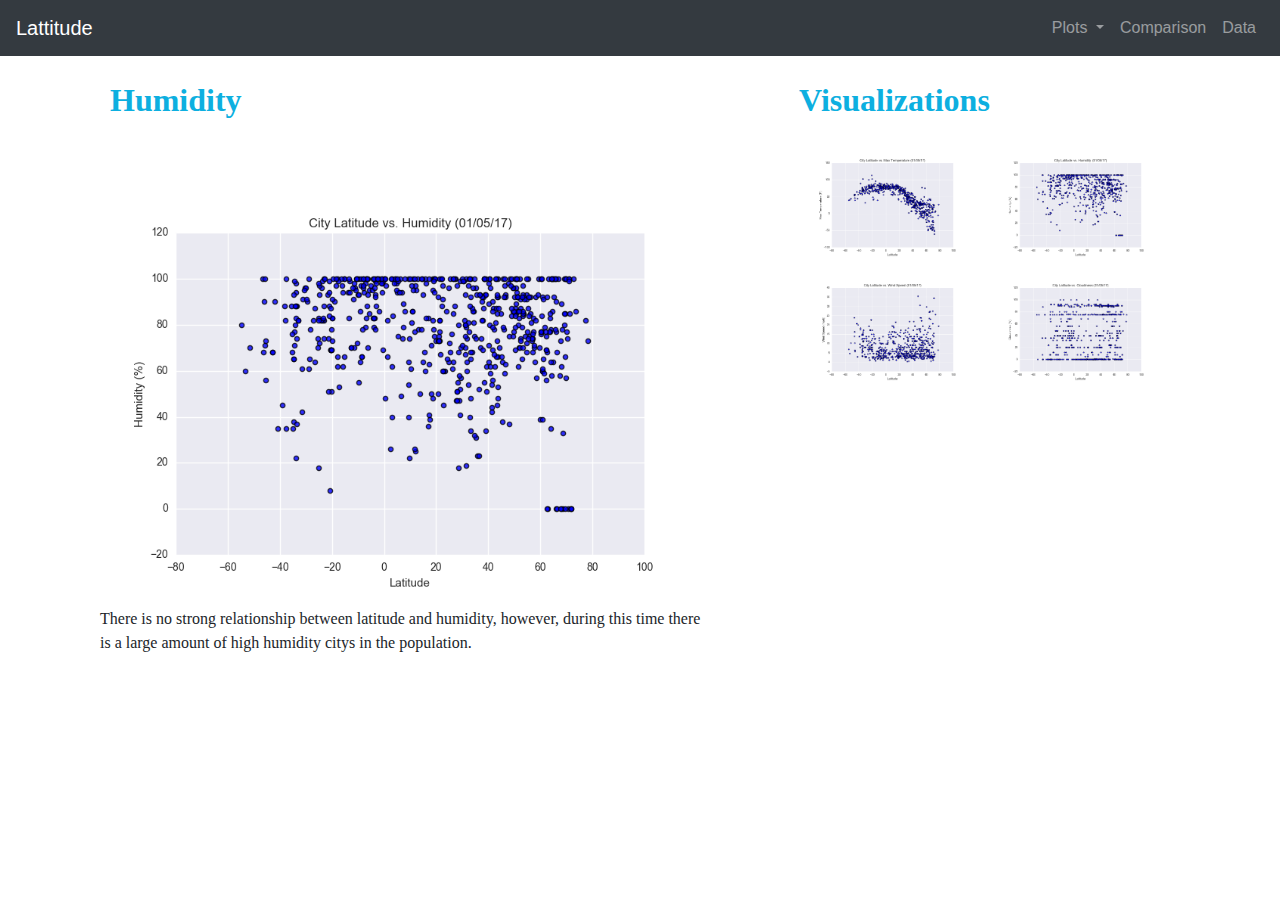
<file: Humidity.html>
<!DOCTYPE html>
<html lang="en">
<head>
  <title>Humidity</title>
  <meta charset="utf-8">
  <meta name="viewport" content="width=device-width, initial-scale=1">
  <!--Boot Strap 4 Imports -->
  <!-- Style Links for Boot Strap -->
  <link rel="stylesheet" href="https://maxcdn.bootstrapcdn.com/bootstrap/4.3.1/css/bootstrap.min.css">
  <!-- API import  -->
  <script src="https://ajax.googleapis.com/ajax/libs/jquery/3.4.1/jquery.min.js"></script>
  <!-- Cloudflare? -->
  <script src="https://cdnjs.cloudflare.com/ajax/libs/popper.js/1.14.7/umd/popper.min.js"></script>
  <!-- Java -->
  <script src="https://maxcdn.bootstrapcdn.com/bootstrap/4.3.1/js/bootstrap.min.js"></script>
  <script
  src="https://code.jquery.com/jquery-3.3.1.min.js"
  integrity="sha256-FgpCb/KJQlLNfOu91ta32o/NMZxltwRo8QtmkMRdAu8="
  crossorigin="anonymous"></script>
  
  <link rel="stylesheet" type="text/css" href="style.css">

</head>
<body>

<!-- Start of the Navbar -->
<nav class="navbar navbar-expand-sm bg-dark navbar-dark">
    <!-- Lattitude Main Page Button -->
    <a class="navbar-brand" href="index.html">Lattitude</a>
    <!-- Moving the Links to the right of the screen -->
    <div class="collapse navbar-collapse d-flex justify-content-end" id="collapsibleNavbar">
    <!-- Setting the UL Class -->  
        <ul class="navbar-nav" >
            <!-- Dropdown Box for Plots -->
            <li class="nav-item dropdown">
                <!-- Toggle Button for dropdown link -->
                <a class="nav-link dropdown-toggle" href="index.html" id="navbardrop" data-toggle="dropdown">
                    Plots
                </a>
                <!-- Dropdown items  -->
                <div class="dropdown-menu">
                    <!-- Max Temp Link -->
                    <a class="dropdown-item" href="Max Temperature.html">Max Temperature</a>
                    <!-- Humidity Link -->
                    <a class="dropdown-item" href="Humidity.html">Humidity</a>
                    <!-- Wind Speed Link -->
                    <a class="dropdown-item" href="Wind Speed.html">Wind Speed</a>
                    <!-- Cloudiness Link -->
                    <a class="dropdown-item" href="Cloudiness.html">Cloudiness</a>
                </div>
            <!-- Comparison Link-->
            <li class="nav-item">
                <a class="nav-link" href="Comparison.html">Comparison</a>
            </li>
            <!-- Data Link -->
            <li class="nav-item">
                <a class="nav-link" href="Data.html">Data</a>
            </li>
            
        </ul>
    </div>
</nav>
<!-- End of the Navbar -->

<!-- Start of the Container to house both Summary and Visalizations -->
<div class="container">
  <div class="row">
    <div class="col-lg-7">
      <h2>Humidity
        <br>
        <br>
      </h2>
      <div class="col-md-12">
        <img class="img-fluid" src="Fig2.png" alt="Humidity">
        <p>
            There is no strong relationship between latitude and humidity, however, during this time there is a large amount of high humidity citys in the population. 
        </p>
      </div>
    </div>

    <div class="col-lg ml-4">
        <h2>Visualizations</h2> 
        <div class="row justify-content-center">
          <div class="col-lg-5 col-sm-3">
            <div class="mb-3">
              <a href="Max Temperature.html">
                <img class="img-fluid" src="Fig1.png" alt="Max Temp">
              </a>
            </div>
          </div>
  
          <div class="col-lg-5 col-sm-3">
            <div class="mb-3">
              <a href="Humidity.html">
                  <img class="img-fluid" src="Fig2.png" alt="Humidity">
              </a>
            </div>
          </div>
  
          <div class="col-lg-5 col-sm-3">
            <div class="mb-3">
              <a href="Wind Speed.html">
                <img class="img-fluid" src="Fig4.png" alt="Wind Speed">
              </a>
            </div>
          </div>
  
          <div class="col-lg-5 col-sm-3">
            <div class="mb-3">
              <a href="Cloudiness.html">
                <img class="img-fluid" src="Fig3.png" alt="Cloudiness">
              </a>
            </div>
          </div>
        </div>
      </div>
    </div>
  </div>
</div>

</body>
</html>
</file>
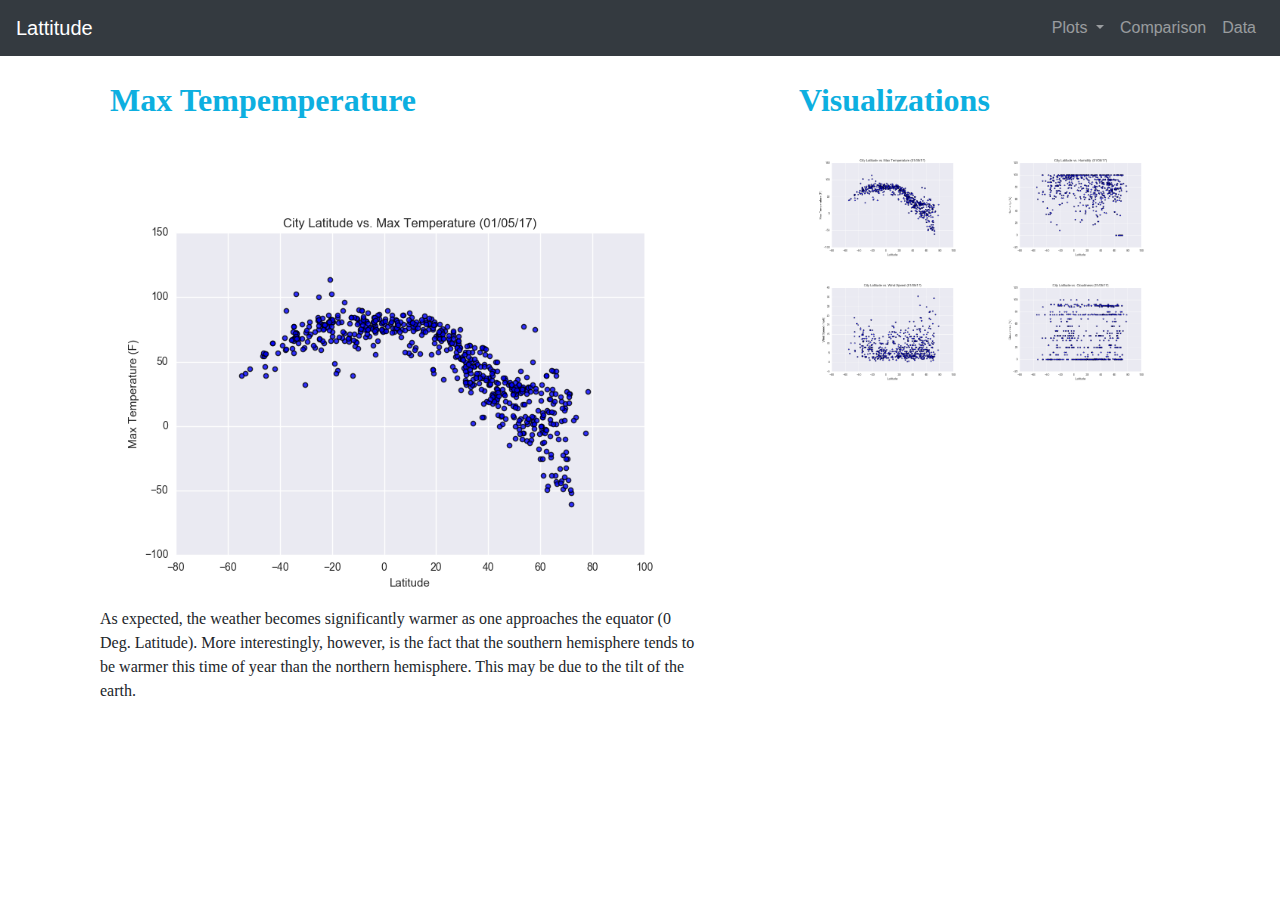
<file: Max Temperature.html>
<!DOCTYPE html>
<html lang="en">
<head>
  <title>Max Temp</title>
  <meta charset="utf-8">
  <meta name="viewport" content="width=device-width, initial-scale=1">
  <!--Boot Strap 4 Imports -->
  <!-- Style Links for Boot Strap -->
  <link rel="stylesheet" href="https://maxcdn.bootstrapcdn.com/bootstrap/4.3.1/css/bootstrap.min.css">
  <!-- API import  -->
  <script src="https://ajax.googleapis.com/ajax/libs/jquery/3.4.1/jquery.min.js"></script>
  <!-- Cloudflare? -->
  <script src="https://cdnjs.cloudflare.com/ajax/libs/popper.js/1.14.7/umd/popper.min.js"></script>
  <!-- Java -->
  <script src="https://maxcdn.bootstrapcdn.com/bootstrap/4.3.1/js/bootstrap.min.js"></script>
  <script
  src="https://code.jquery.com/jquery-3.3.1.min.js"
  integrity="sha256-FgpCb/KJQlLNfOu91ta32o/NMZxltwRo8QtmkMRdAu8="
  crossorigin="anonymous"></script>
  
  <link rel="stylesheet" type="text/css" href="style.css">

</head>
<body>

<!-- Start of the Navbar -->
<nav class="navbar navbar-expand-sm bg-dark navbar-dark">
    <!-- Lattitude Main Page Button -->
    <a class="navbar-brand" href="index.html">Lattitude</a>
    <!-- Moving the Links to the right of the screen -->
    <div class="collapse navbar-collapse d-flex justify-content-end" id="collapsibleNavbar">
    <!-- Setting the UL Class -->  
        <ul class="navbar-nav" >
            <!-- Dropdown Box for Plots -->
            <li class="nav-item dropdown">
                <!-- Toggle Button for dropdown link -->
                <a class="nav-link dropdown-toggle" href="index.html" id="navbardrop" data-toggle="dropdown">
                    Plots
                </a>
                <!-- Dropdown items  -->
                <div class="dropdown-menu">
                    <!-- Max Temp Link -->
                    <a class="dropdown-item" href="Max Temperature.html">Max Temperature</a>
                    <!-- Humidity Link -->
                    <a class="dropdown-item" href="Humidity.html">Humidity</a>
                    <!-- Wind Speed Link -->
                    <a class="dropdown-item" href="Wind Speed.html">Wind Speed</a>
                    <!-- Cloudiness Link -->
                    <a class="dropdown-item" href="Cloudiness.html">Cloudiness</a>
                </div>
            <!-- Comparison Link-->
            <li class="nav-item">
                <a class="nav-link" href="Comparison.html">Comparison</a>
            </li>
            <!-- Data Link -->
            <li class="nav-item">
                <a class="nav-link" href="Data.html">Data</a>
            </li>
            
        </ul>
    </div>
</nav>
<!-- End of the Navbar -->

<!-- Start of the Container to house both Summary and Visalizations -->
<div class="container">
  <div class="row">
    <div class="col-lg-7">
      <h2>Max Tempemperature
        <br>
        <br>
      </h2>
      <div class="col-md-12">
        <img class="img-fluid" src="Fig1.png" alt="Max Temp">
        <p>
            As expected, the weather becomes significantly warmer as one approaches the equator (0 Deg. Latitude). More interestingly, however, 
            is the fact that the southern hemisphere tends to be warmer this time of year than the northern hemisphere. This may be due to the tilt of the earth.
        </p>
      </div>
    </div>

    <div class="col-lg ml-4">
        <h2>Visualizations</h2> 
        <div class="row justify-content-center">
          <div class="col-lg-5 col-sm-3">
            <div class="mb-3">
              <a href="Max Temperature.html">
                <img class="img-fluid" src="Fig1.png" alt="Max Temp">
              </a>
            </div>
          </div>
  
          <div class="col-lg-5 col-sm-3">
            <div class="mb-3">
              <a href="Humidity.html">
                  <img class="img-fluid" src="Fig2.png" alt="Humidity">
              </a>
            </div>
          </div>
  
          <div class="col-lg-5 col-sm-3">
            <div class="mb-3">
              <a href="Wind Speed.html">
                <img class="img-fluid" src="Fig4.png" alt="Wind Speed">
              </a>
            </div>
          </div>
  
          <div class="col-lg-5 col-sm-3">
            <div class="mb-3">
              <a href="Cloudiness.html">
                <img class="img-fluid" src="Fig3.png" alt="Cloudiness">
              </a>
            </div>
          </div>
        </div>
      </div>
    </div>
  </div>
</div>

</body>
</html>
</file>
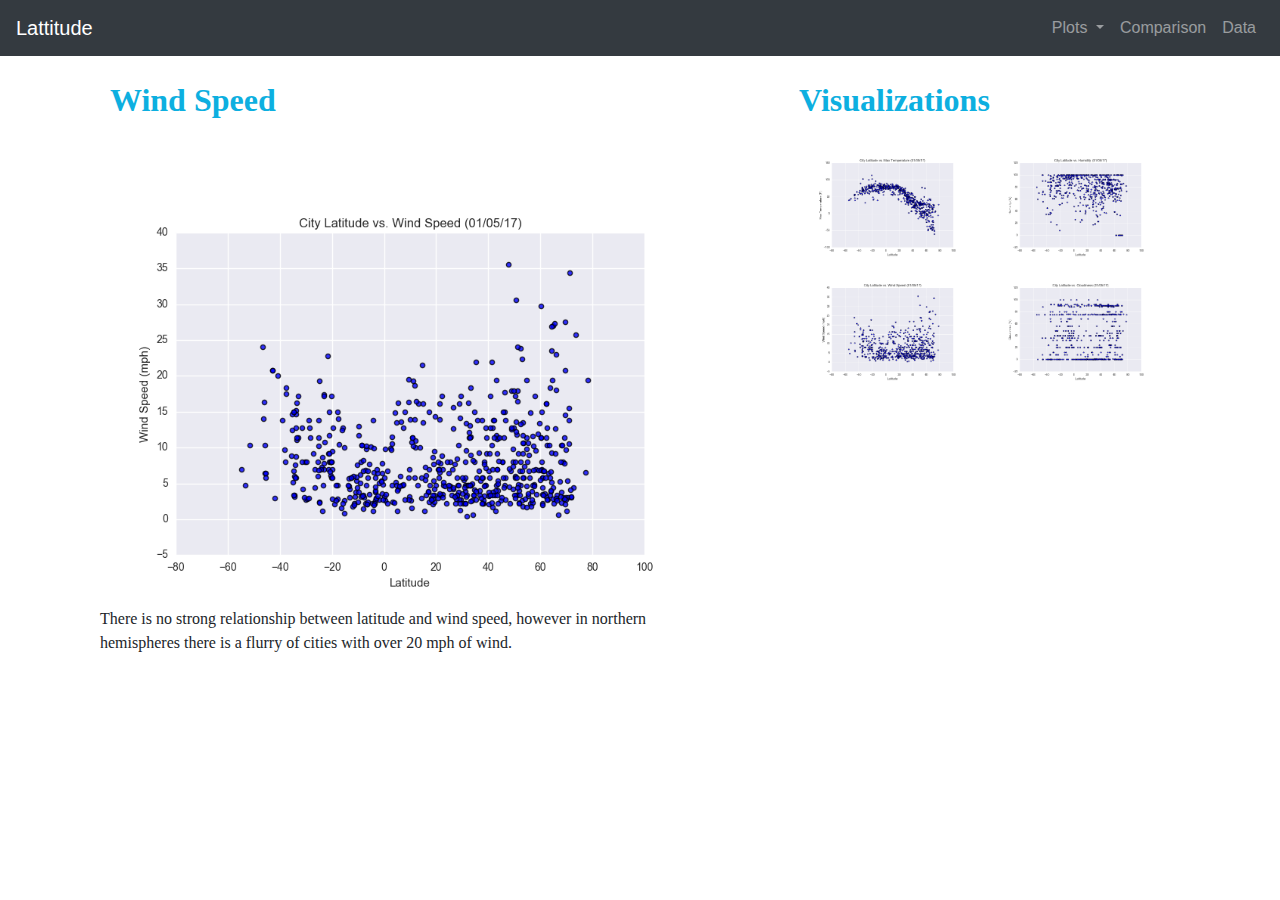
<file: Wind Speed.html>
<!DOCTYPE html>
<html lang="en">
<head>
  <title>Wind Speed</title>
  <meta charset="utf-8">
  <meta name="viewport" content="width=device-width, initial-scale=1">
  <!--Boot Strap 4 Imports -->
  <!-- Style Links for Boot Strap -->
  <link rel="stylesheet" href="https://maxcdn.bootstrapcdn.com/bootstrap/4.3.1/css/bootstrap.min.css">
  <!-- API import  -->
  <script src="https://ajax.googleapis.com/ajax/libs/jquery/3.4.1/jquery.min.js"></script>
  <!-- Cloudflare? -->
  <script src="https://cdnjs.cloudflare.com/ajax/libs/popper.js/1.14.7/umd/popper.min.js"></script>
  <!-- Java -->
  <script src="https://maxcdn.bootstrapcdn.com/bootstrap/4.3.1/js/bootstrap.min.js"></script>
  <script
  src="https://code.jquery.com/jquery-3.3.1.min.js"
  integrity="sha256-FgpCb/KJQlLNfOu91ta32o/NMZxltwRo8QtmkMRdAu8="
  crossorigin="anonymous"></script>
  
  <link rel="stylesheet" type="text/css" href="style.css">

</head>
<body>

<!-- Start of the Navbar -->
<nav class="navbar navbar-expand-sm bg-dark navbar-dark">
    <!-- Lattitude Main Page Button -->
    <a class="navbar-brand" href="index.html">Lattitude</a>
    <!-- Moving the Links to the right of the screen -->
    <div class="collapse navbar-collapse d-flex justify-content-end" id="collapsibleNavbar">
    <!-- Setting the UL Class -->  
        <ul class="navbar-nav" >
            <!-- Dropdown Box for Plots -->
            <li class="nav-item dropdown">
                <!-- Toggle Button for dropdown link -->
                <a class="nav-link dropdown-toggle" href="index.html" id="navbardrop" data-toggle="dropdown">
                    Plots
                </a>
                <!-- Dropdown items  -->
                <div class="dropdown-menu">
                    <!-- Max Temp Link -->
                    <a class="dropdown-item" href="Max Temperature.html">Max Temperature</a>
                    <!-- Humidity Link -->
                    <a class="dropdown-item" href="Humidity.html">Humidity</a>
                    <!-- Wind Speed Link -->
                    <a class="dropdown-item" href="Wind Speed.html">Wind Speed</a>
                    <!-- Cloudiness Link -->
                    <a class="dropdown-item" href="Cloudiness.html">Cloudiness</a>
                </div>
            <!-- Comparison Link-->
            <li class="nav-item">
                <a class="nav-link" href="Comparison.html">Comparison</a>
            </li>
            <!-- Data Link -->
            <li class="nav-item">
                <a class="nav-link" href="Data.html">Data</a>
            </li>
            
        </ul>
    </div>
</nav>
<!-- End of the Navbar -->

<!-- Start of the Container to house both Summary and Visalizations -->
<div class="container">
  <div class="row">
    <div class="col-lg-7">
      <h2>Wind Speed
        <br>
        <br>
      </h2>
      <div class="col-md-12">
        <img class="img-fluid" src="Fig4.png" alt="Wind Speed">
        <p>
          There is no strong relationship between latitude and wind speed, however in northern hemispheres there is a flurry of cities with over 20 mph of wind.
        </p>
      </div>
    </div>

    <div class="col-lg ml-4">
        <h2>Visualizations</h2> 
        <div class="row justify-content-center">
          <div class="col-lg-5 col-sm-3">
            <div class="mb-3">
              <a href="Max Temperature.html">
                <img class="img-fluid" src="Fig1.png" alt="Max Temp">
              </a>
            </div>
          </div>
  
          <div class="col-lg-5 col-sm-3">
            <div class="mb-3">
              <a href="Humidity.html">
                  <img class="img-fluid" src="Fig2.png" alt="Humidity">
              </a>
            </div>
          </div>
  
          <div class="col-lg-5 col-sm-3">
            <div class="mb-3">
              <a href="Wind Speed.html">
                <img class="img-fluid" src="Fig4.png" alt="Wind Speed">
              </a>
            </div>
          </div>
  
          <div class="col-lg-5 col-sm-3">
            <div class="mb-3">
              <a href="Cloudiness.html">
                <img class="img-fluid" src="Fig3.png" alt="Cloudiness">
              </a>
            </div>
          </div>
        </div>
      </div>
    </div>
  </div>
</div>

</body>
</html>
</file>
<file: style.css>
h2 {
  color: rgb(13, 175, 224);
  padding: 25px;
  font-weight: 900;
  font-family: "Times New Roman", Times, serif;
}

p {
  font-family: "Times New Roman", Times, serif;
}


/* Create two equal columns that sits next to each other */
.column {
  flex: 50%;
  padding: 0 4px;
}

.column img {
  margin-top: 8px;
  float: left;
}

@media only screen and (max-width: 700px) {
  .column {
      width: 50%;
      margin: 6px 0;
    }
  }
  
@media only screen and (max-width: 500px) {
  .column {
      width: 100%;
    }
  }


.img-sytle_1 {
    padding: 0;
    float: left;
    width: 50%;
  }
@media only screen and (max-width: 700px) {
  .img-sytle_1 {
      width: 50%;
      margin: 6px 0;
    }
  }
  
@media only screen and (max-width: 500px) {
  .img-sytle_1 {
      width: 100%;
    }
  }



.img-sytle_2 {
    padding: 3;
    width: 100%;
  }
@media only screen and (max-width: 700px) {
  .img-sytle_2 {
      width: 50%;
      margin: 6px 0;
    }
  }
  
@media only screen and (max-width: 500px) {
  .img-sytle_2 {
      width: 100%;
    }
  }
</file>
